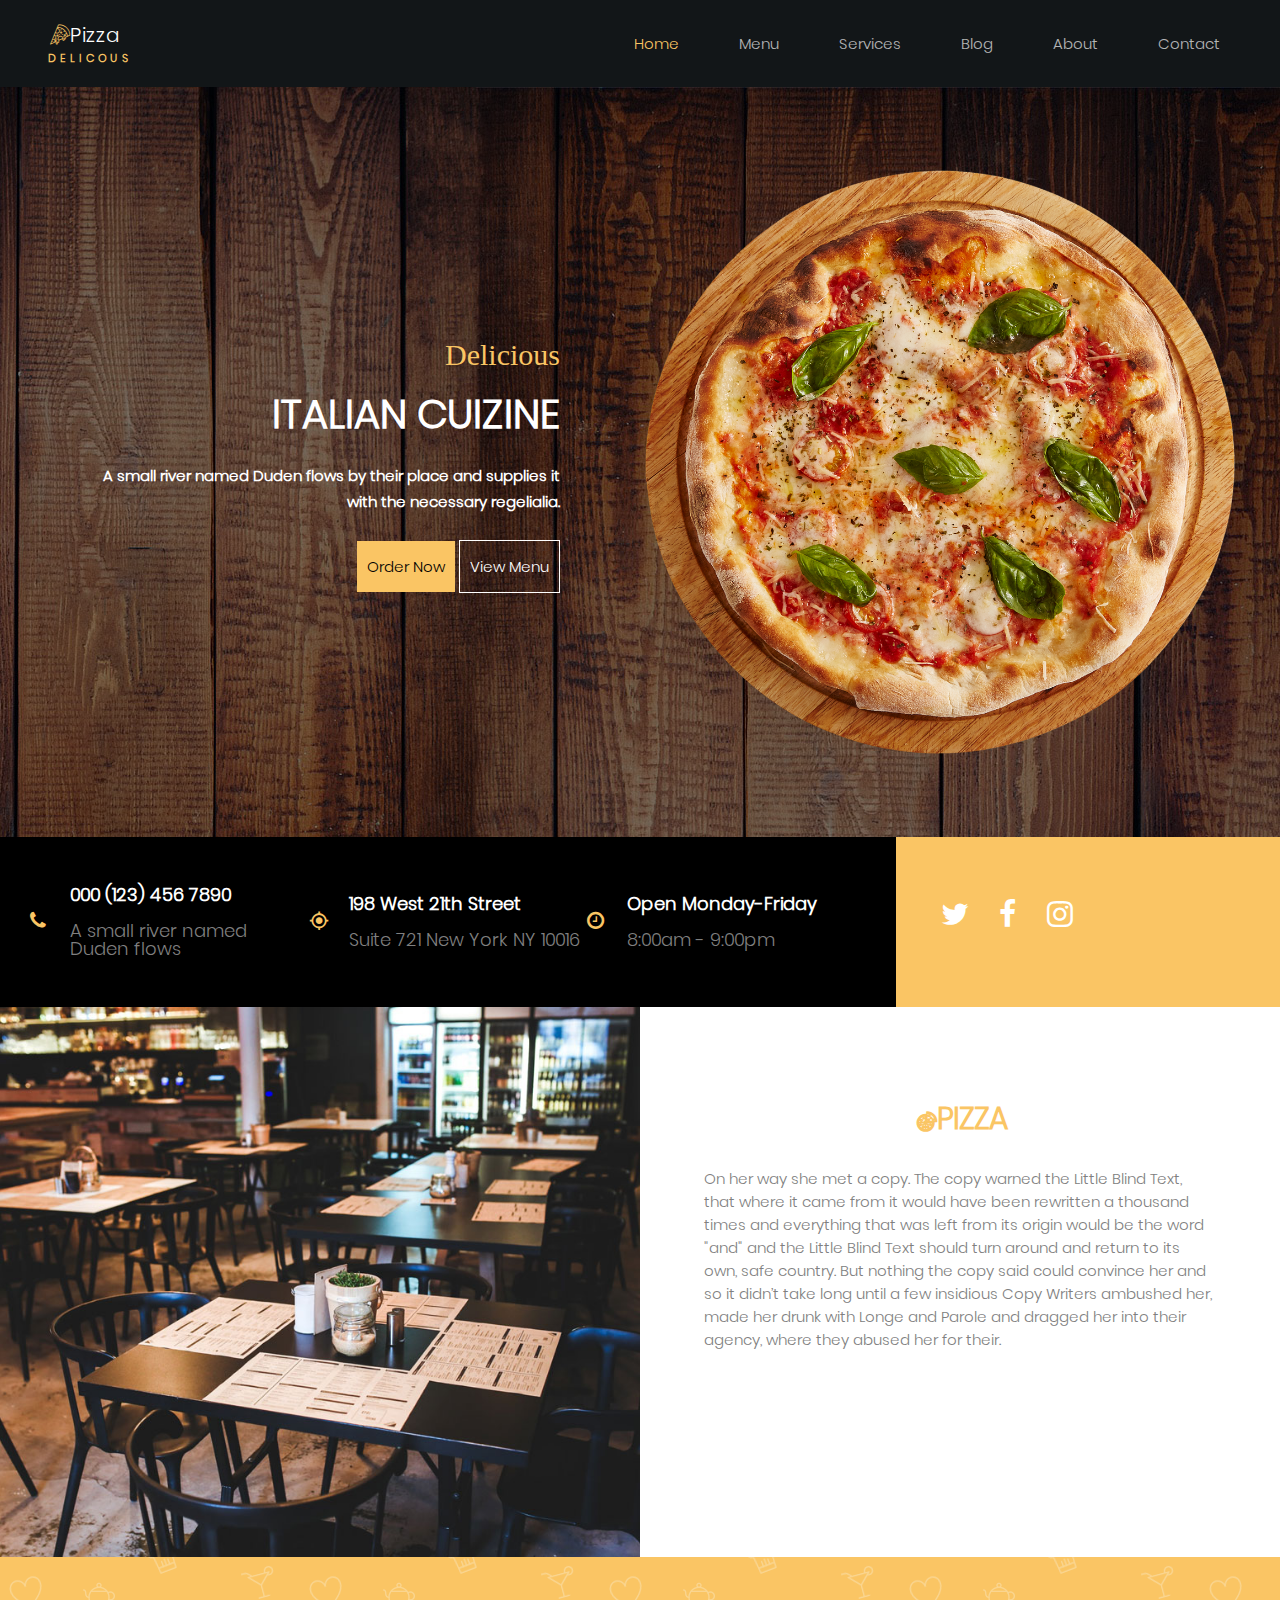
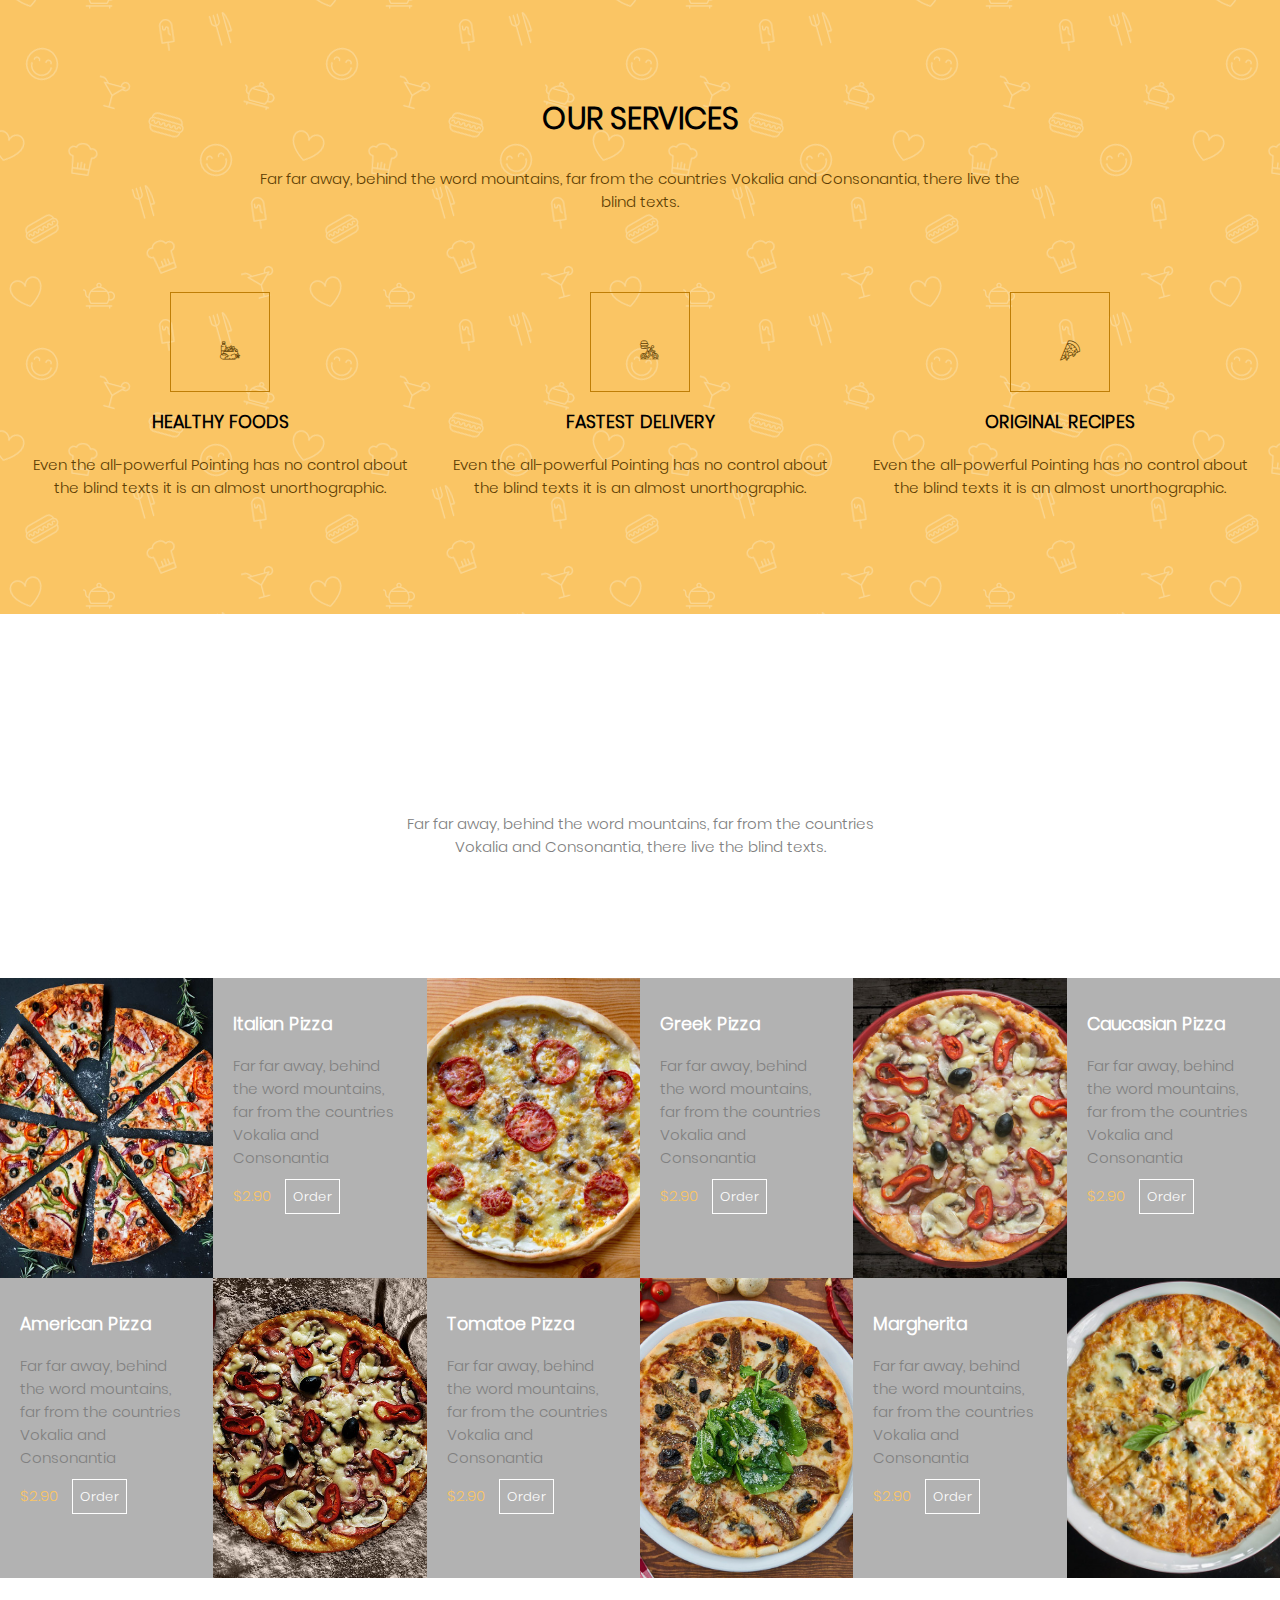
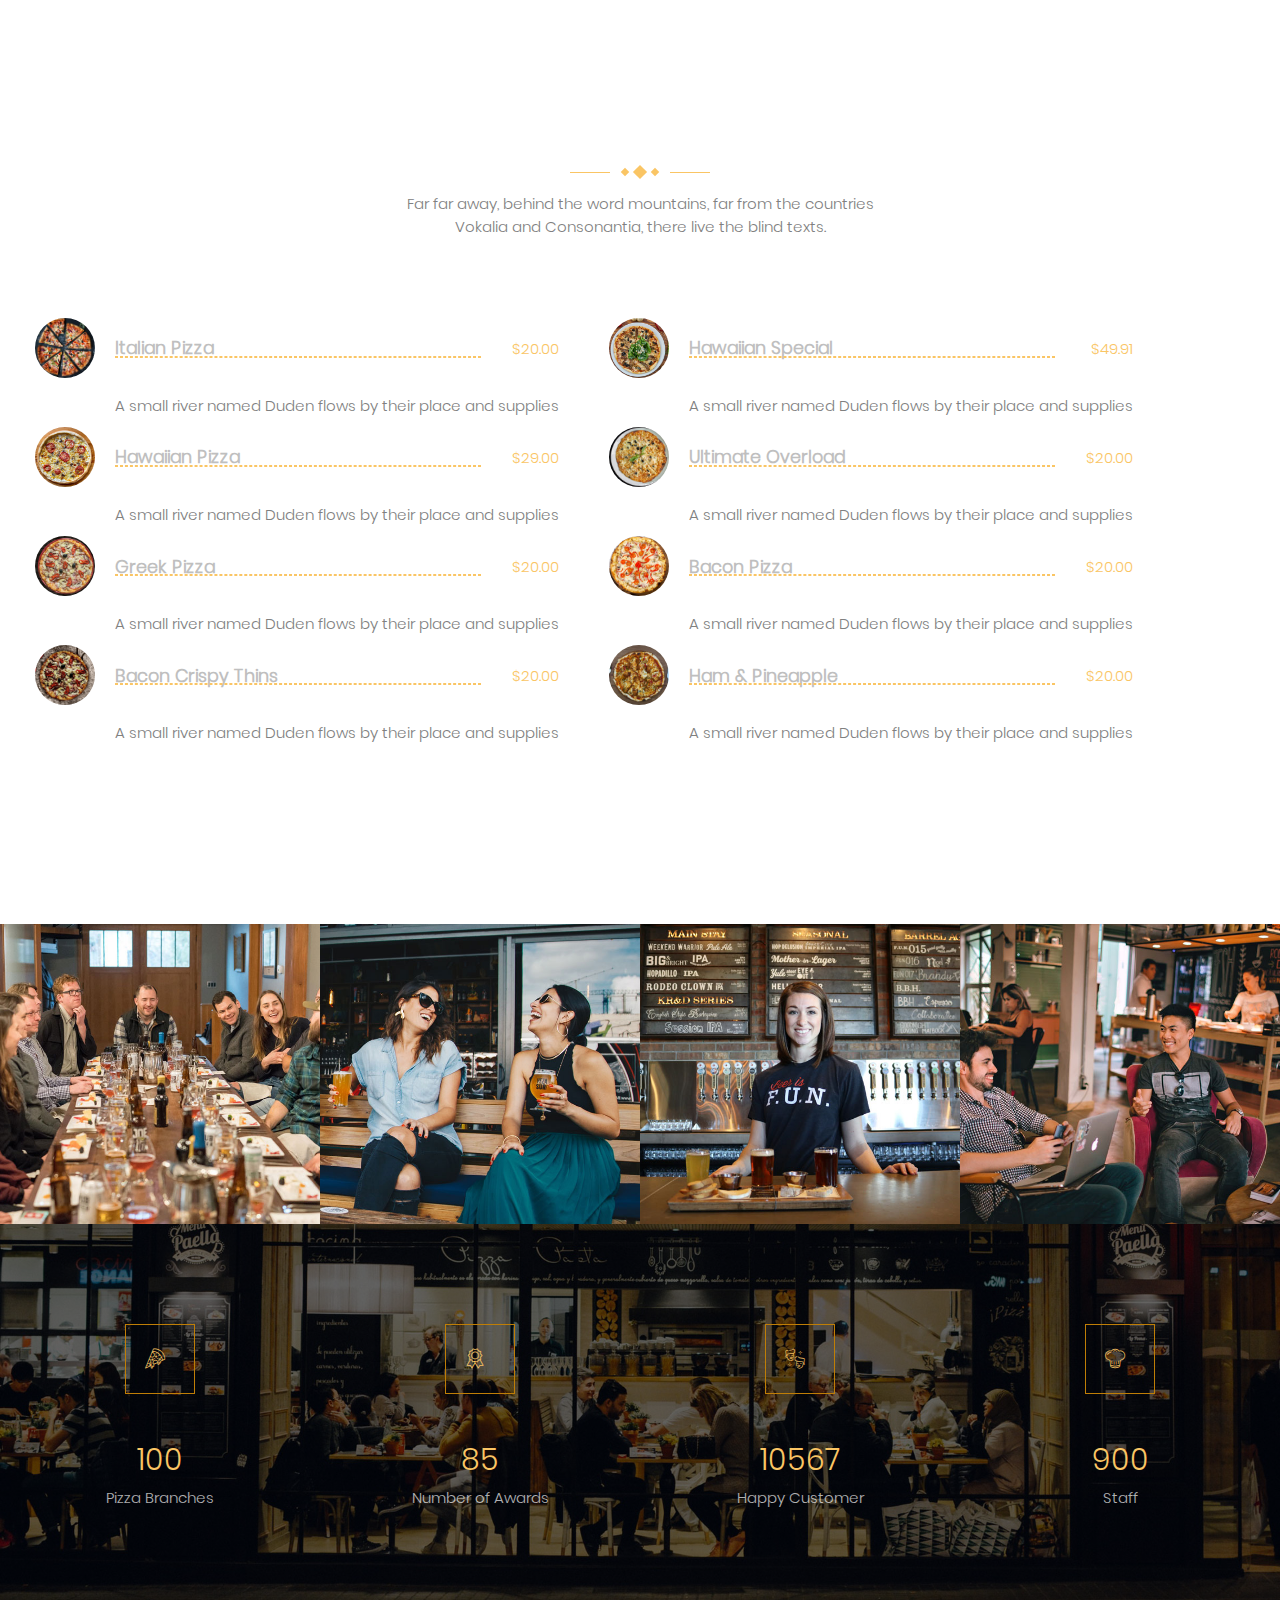
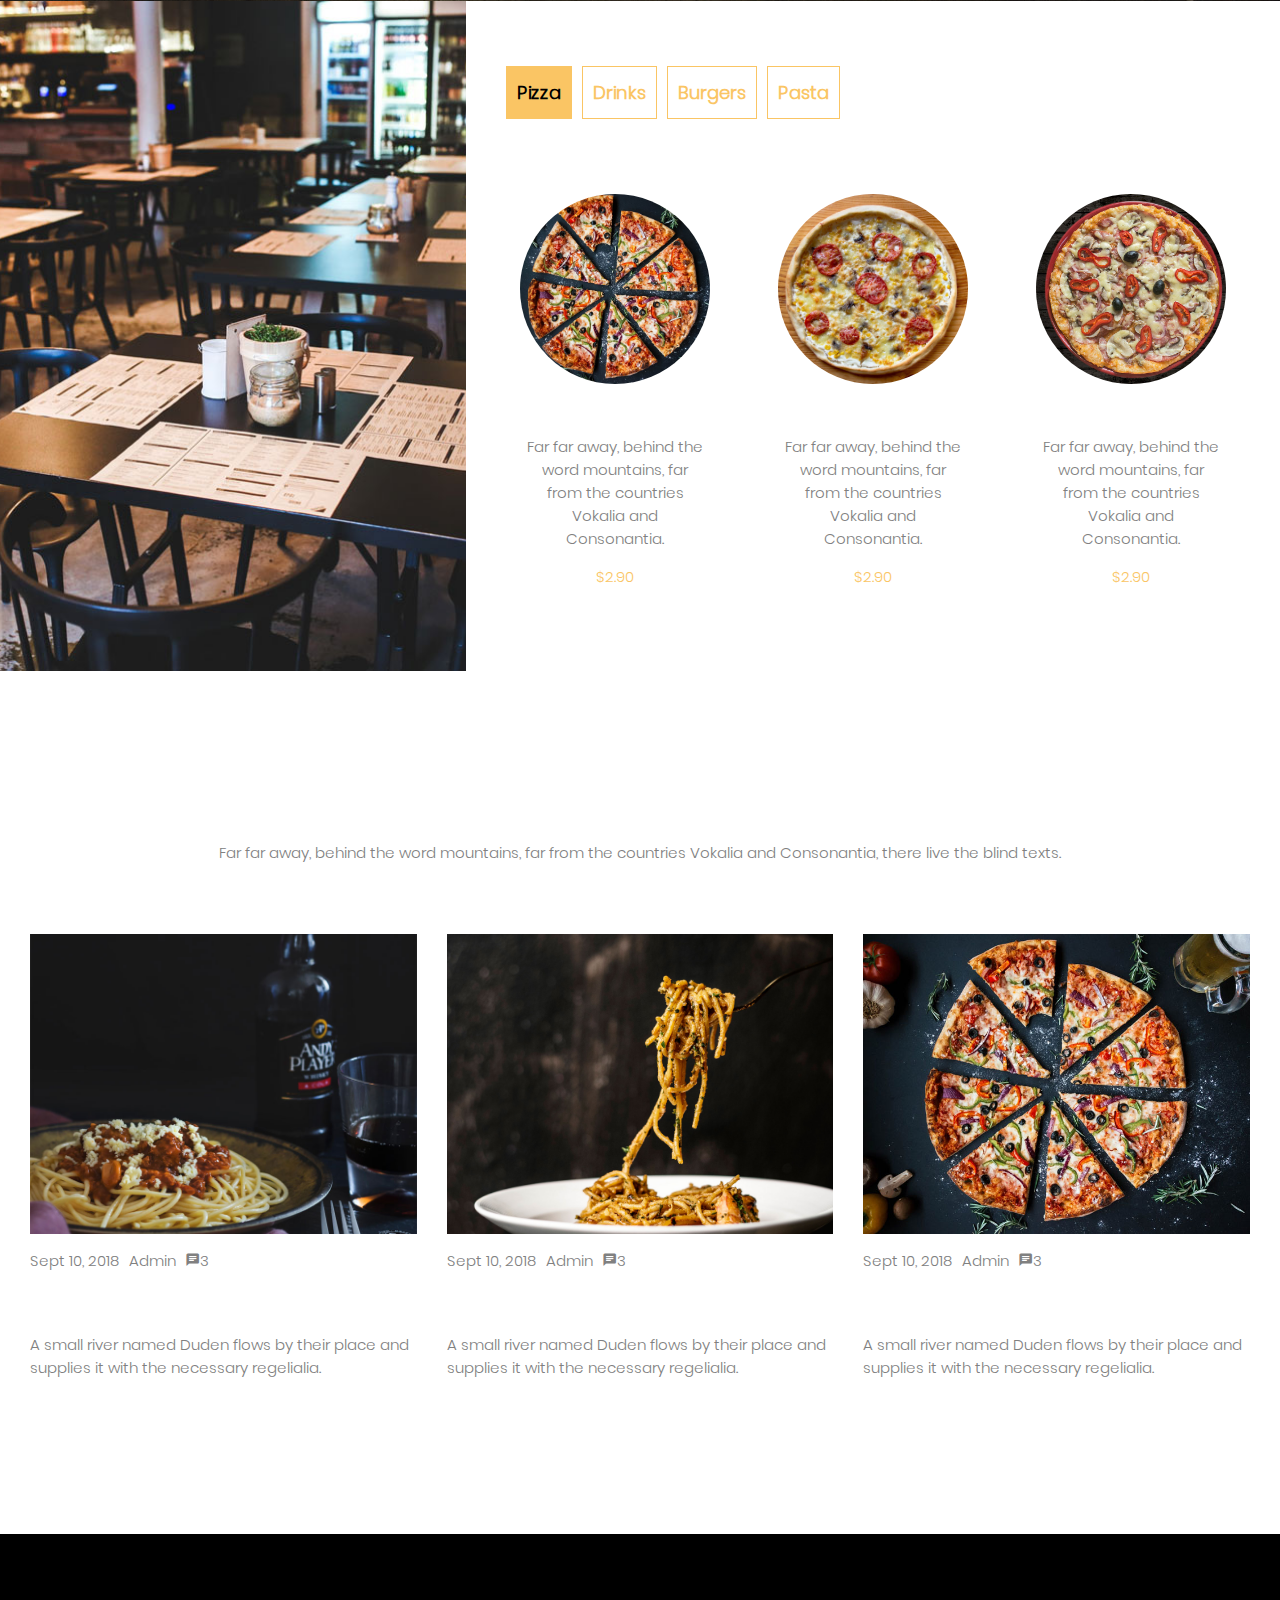
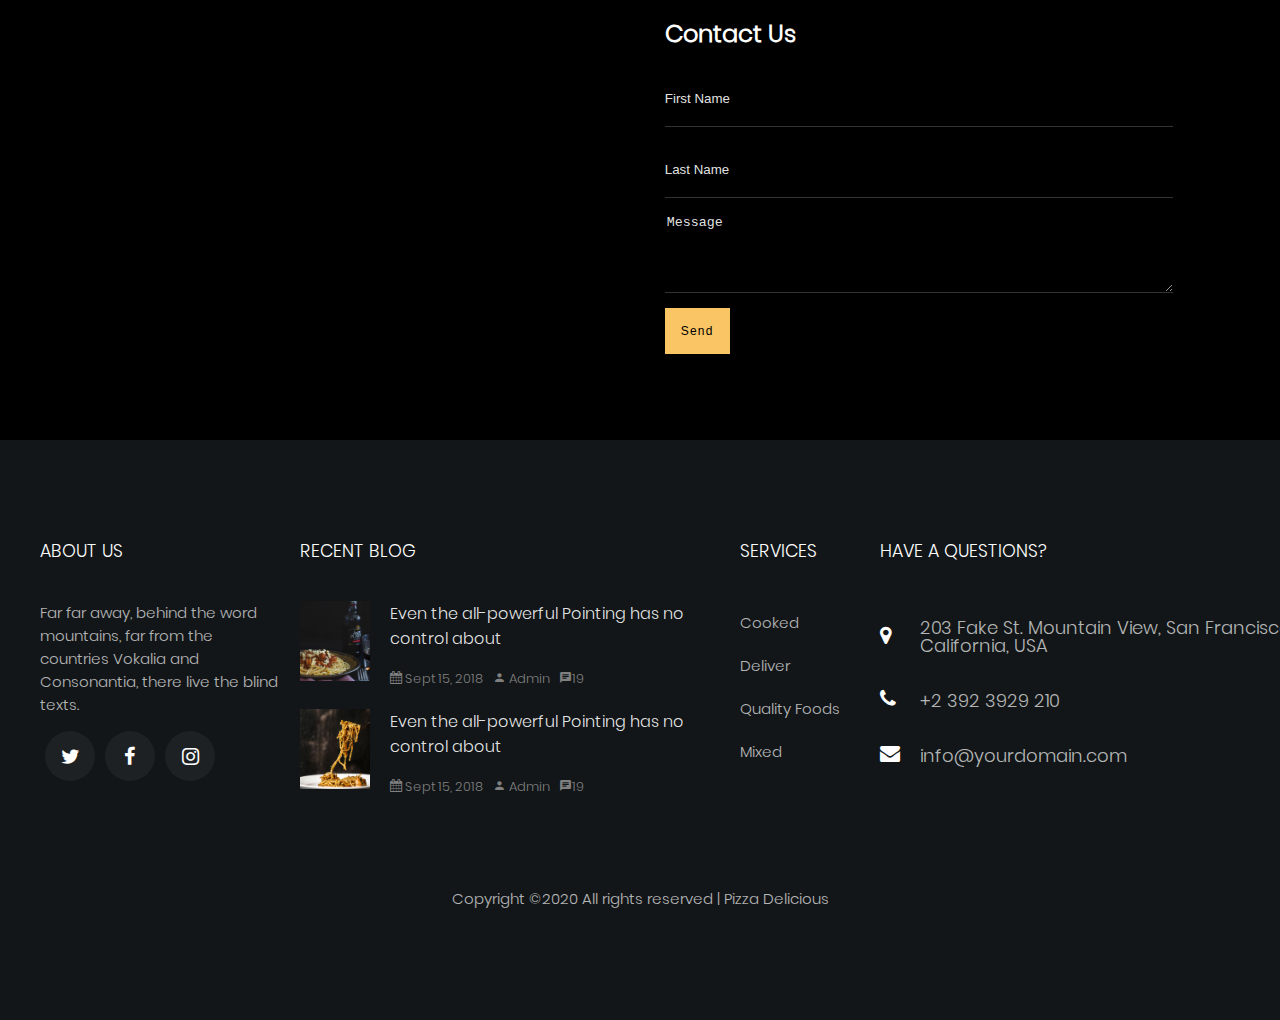
<file: index.html>
<!DOCTYPE html>
<html lang="en">
  <head>
    <meta charset="UTF-8" />
    <meta name="viewport" content="width=device-width, initial-scale=1.0" />
    <title>Pizza Delicous | Welcome</title>
    <link rel="stylesheet" href="fonts/flaticon/font/flaticon.css" />
    <link rel="stylesheet" href="fonts/icomoon/style.css" />
    <link rel="stylesheet" href="css/style.css" />
  </head>

  <body>
    <!-- Navigation -->
    <nav class="navigation">
      <div class="nav-bar">
        <div class="nav-container">
          <a href="index.html" class="nav-logo">
            <span class="flaticon-pizza-1"></span>Pizza
            <br />
            <small>Delicous</small>
          </a>
          <button class="menu-btn-nav" onclick="openNav()">
            <span class="icon-bars"></span>Menu
          </button>
          <div class="nav-link" id="nav">
            <ul>
              <li>
                <a href="index.html" class="current">Home</a>
              </li>
              <li>
                <a href="menu.html">Menu</a>
              </li>
              <li>
                <a href="service.html">Services</a>
              </li>
              <li>
                <a href="blog.html">Blog</a>
              </li>
              <li>
                <a href="about.html">About</a>
              </li>
              <li>
                <a href="contact.html">Contact</a>
              </li>
            </ul>
          </div>
        </div>
      </div>
    </nav>
    <!-- Navigation end -->

    <!-- Welcome -->
    <section class="welcome">
      <div class="welcome-slider">
        <div class="welcome-slider-container">
          <div class="row slider">
            <div class="welcome-grid">
              <div class="slide-content">
                <span class="subheading">Delicious</span>
                <h1 class="welcome-title">Italian cuizine</h1>
                <p>
                  A small river named Duden flows by their place and supplies it
                  with the necessary regelialia.
                </p>
                <p class="btn-container">
                  <a href="#" class="btn">Order Now</a>
                  <a href="#" class="btn">View Menu</a>
                </p>
              </div>
              <div class="slide">
                <img src="images/bg_1.png" alt="" />
              </div>
            </div>
          </div>
          <div class="row slider">
            <div class="welcome-grid">
              <div class="slide-content flex-right">
                <span class="subheading">Crunchy</span>
                <h1 class="welcome-title">Italian pizza</h1>
                <p>
                  A small river named Duden flows by their place and supplies it
                  with the necessary regelialia.
                </p>
                <p class="btn-container">
                  <a href="#" class="btn">Order Now</a>
                  <a href="#" class="btn">View Menu</a>
                </p>
              </div>
              <div class="slide flex-left">
                <img src="images/bg_2.png" alt="" />
              </div>
            </div>
          </div>
          <div
            class="row slider welcome-center"
            style="background-image: url('images/bg_3.jpg');"
          >
            <div class="welcome-content">
              <span class="subheading">Welcome</span>
              <h1 class="welcome-title">We cooked your desired pizza recipe</h1>
              <p>
                A small river named Duden flows by their place and supplies it
                with the necessary regelialia.
              </p>
              <p class="btn-container">
                <a href="#" class="btn">Order Now</a>
                <a href="#" class="btn">View Menu</a>
              </p>
            </div>
          </div>
        </div>
      </div>
    </section>
    <!-- Welcome end -->

    <!-- Information -->
    <section class="information">
      <div class="info-container">
        <div class="info-content">
          <div class="info-detail">
            <p class="icon">
              <span class="icon-phone"></span>
            </p>
            <div class="text-info">
              <h3>000 (123) 456 7890</h3>
              <p>A small river named Duden flows</p>
            </div>
          </div>
          <div class="info-detail">
            <p class="icon">
              <span class="icon-my_location"></span>
            </p>
            <div class="text-info">
              <h3>198 West 21th Street</h3>
              <p>Suite 721 New York NY 10016</p>
            </div>
          </div>
          <div class="info-detail">
            <p class="icon">
              <span class="icon-clock-o"></span>
            </p>
            <div class="text-info">
              <h3>Open Monday-Friday</h3>
              <p>8:00am - 9:00pm</p>
            </div>
          </div>
        </div>
        <div class="info-social">
          <ul>
            <li>
              <a href="#">
                <span class="icon-twitter"></span>
              </a>
            </li>
            <li>
              <a href="#">
                <span class="icon-facebook"></span>
              </a>
            </li>
            <li>
              <a href="#">
                <span class="icon-instagram"></span>
              </a>
            </li>
          </ul>
        </div>
      </div>
    </section>
    <!-- Information end -->

    <!--About -->
    <section class="about">
      <div
        class="about-image about-flex"
        style="background-image: url('images/about.jpg');"
      ></div>
      <div class="about-info">
        <div class="about-header">
          <h2>
            Welcome to<span class="flaticon-pizza">Pizza</span> a restaurant
          </h2>
        </div>
        <div class="about-text">
          <p>
            On her way she met a copy. The copy warned the Little Blind Text,
            that where it came from it would have been rewritten a thousand
            times and everything that was left from its origin would be the word
            "and" and the Little Blind Text should turn around and return to its
            own, safe country. But nothing the copy said could convince her and
            so it didn’t take long until a few insidious Copy Writers ambushed
            her, made her drunk with Longe and Parole and dragged her into their
            agency, where they abused her for their.
          </p>
        </div>
      </div>
    </section>
    <!-- About end -->

    <!-- Service -->
    <section class="service">
      <div class="service-header">
        <h2>Our services</h2>
        <p>
          Far far away, behind the word mountains, far from the countries
          Vokalia and Consonantia, there live the blind texts.
        </p>
      </div>
      <div class="service-container">
        <div class="service-items">
          <div class="service-icon">
            <span class="flaticon-diet"></span>
          </div>
          <div class="service-info">
            <h3>Healthy foods</h3>
            <p>
              Even the all-powerful Pointing has no control about the blind
              texts it is an almost unorthographic.
            </p>
          </div>
        </div>
        <div class="service-items">
          <div class="service-icon">
            <span class="flaticon-bicycle"></span>
          </div>
          <div class="service-info">
            <h3>Fastest delivery</h3>
            <p>
              Even the all-powerful Pointing has no control about the blind
              texts it is an almost unorthographic.
            </p>
          </div>
        </div>
        <div class="service-items">
          <div class="service-icon">
            <span class="flaticon-pizza-1"></span>
          </div>
          <div class="service-info">
            <h3>Original recipes</h3>
            <p>
              Even the all-powerful Pointing has no control about the blind
              texts it is an almost unorthographic.
            </p>
          </div>
        </div>
      </div>
    </section>
    <!-- Service end -->

    <!-- Order -->
    <section class="order">
      <div class="order-menu">
        <div class="order-row order-text-center">
          <h2>Hot pizza meals</h2>
          <p>
            Far far away, behind the word mountains, far from the countries
            Vokalia and Consonantia, there live the blind texts.
          </p>
        </div>
        <div class="order-row order-flex">
          <div class="order-row-container order-flex-container">
            <a
              href="#"
              class="about-image img"
              style="background-image: url('images/pizza-1.jpg');"
            ></a>
            <div class="order-info">
              <h3>Italian Pizza</h3>
              <p>
                Far far away, behind the word mountains, far from the countries
                Vokalia and Consonantia
              </p>
              <p>
                <span>$2.90</span>
                <a href="#">Order</a>
              </p>
            </div>
          </div>
          <div class="order-row-container order-flex-container">
            <a
              href="#"
              class="about-image img"
              style="background-image: url('images/pizza-2.jpg');"
            ></a>
            <div class="order-info">
              <h3>Greek Pizza</h3>
              <p>
                Far far away, behind the word mountains, far from the countries
                Vokalia and Consonantia
              </p>
              <p>
                <span>$2.90</span>
                <a href="#">Order</a>
              </p>
            </div>
          </div>
          <div class="order-row-container order-flex-container">
            <a
              href="#"
              class="about-image img"
              style="background-image: url('images/pizza-3.jpg');"
            ></a>
            <div class="order-info">
              <h3>Caucasian Pizza</h3>
              <p>
                Far far away, behind the word mountains, far from the countries
                Vokalia and Consonantia
              </p>
              <p>
                <span>$2.90</span>
                <a href="#">Order</a>
              </p>
            </div>
          </div>
          <div class="order-row-container order-flex-container">
            <a
              href="#"
              class="about-image img flex-right"
              style="background-image: url('images/pizza-4.jpg');"
            ></a>
            <div class="order-info flex-left">
              <h3>American Pizza</h3>
              <p>
                Far far away, behind the word mountains, far from the countries
                Vokalia and Consonantia
              </p>
              <p>
                <span>$2.90</span>
                <a href="#">Order</a>
              </p>
            </div>
          </div>
          <div class="order-row-container order-flex-container">
            <a
              href="#"
              class="about-image img flex-right"
              style="background-image: url('images/pizza-5.jpg');"
            ></a>
            <div class="order-info flex-left">
              <h3>Tomatoe Pizza</h3>
              <p>
                Far far away, behind the word mountains, far from the countries
                Vokalia and Consonantia
              </p>
              <p>
                <span>$2.90</span>
                <a href="#">Order</a>
              </p>
            </div>
          </div>
          <div class="order-row-container order-flex-container">
            <a
              href="#"
              class="about-image img flex-right"
              style="background-image: url('images/pizza-6.jpg');"
            ></a>
            <div class="order-info flex-left">
              <h3>Margherita</h3>
              <p>
                Far far away, behind the word mountains, far from the countries
                Vokalia and Consonantia
              </p>
              <p>
                <span>$2.90</span>
                <a href="#">Order</a>
              </p>
            </div>
          </div>
        </div>
        <div class="order-row">
          <div class="order-price-title">
            <h2>Our menu pricing</h2>
            <p class="square">
              <span class="deg-1"></span>
              <span class="deg-2"></span>
              <span class="deg-3"></span>
            </p>
            <p>
              Far far away, behind the word mountains, far from the countries
              Vokalia and Consonantia, there live the blind texts.
            </p>
          </div>
          <div class="price-grid">
            <div class="order-price-container">
              <div class="price-container">
                <div class="price-items">
                  <div
                    class="about-image"
                    style="background-image: url('images/pizza-1.jpg');"
                  ></div>
                  <div class="price-info">
                    <div class="price-info-item">
                      <h3>
                        <span>Italian Pizza</span>
                      </h3>
                      <span>$20.00</span>
                    </div>
                    <div class="price-text">
                      <p>
                        A small river named Duden flows by their place and
                        supplies
                      </p>
                    </div>
                  </div>
                </div>
                <div class="price-items">
                  <div
                    class="about-image"
                    style="background-image: url('images/pizza-2.jpg');"
                  ></div>
                  <div class="price-info">
                    <div class="price-info-item">
                      <h3>
                        <span>Hawaiian Pizza</span>
                      </h3>
                      <span>$29.00</span>
                    </div>
                    <div class="price-text">
                      <p>
                        A small river named Duden flows by their place and
                        supplies
                      </p>
                    </div>
                  </div>
                </div>
                <div class="price-items">
                  <div
                    class="about-image"
                    style="background-image: url('images/pizza-3.jpg');"
                  ></div>
                  <div class="price-info">
                    <div class="price-info-item">
                      <h3>
                        <span>Greek Pizza</span>
                      </h3>
                      <span>$20.00</span>
                    </div>
                    <div class="price-text">
                      <p>
                        A small river named Duden flows by their place and
                        supplies
                      </p>
                    </div>
                  </div>
                </div>
                <div class="price-items">
                  <div
                    class="about-image"
                    style="background-image: url('images/pizza-4.jpg');"
                  ></div>
                  <div class="price-info">
                    <div class="price-info-item">
                      <h3>
                        <span>Bacon Crispy Thins</span>
                      </h3>
                      <span>$20.00</span>
                    </div>
                    <div class="price-text">
                      <p>
                        A small river named Duden flows by their place and
                        supplies
                      </p>
                    </div>
                  </div>
                </div>
              </div>
            </div>
            <!-- Price 2 -->
            <div class="order-price-container">
              <div class="price-container">
                <div class="price-items">
                  <div
                    class="about-image"
                    style="background-image: url('images/pizza-5.jpg');"
                  ></div>
                  <div class="price-info">
                    <div class="price-info-item">
                      <h3>
                        <span>Hawaiian Special</span>
                      </h3>
                      <span>$49.91</span>
                    </div>
                    <div class="price-text">
                      <p>
                        A small river named Duden flows by their place and
                        supplies
                      </p>
                    </div>
                  </div>
                </div>
                <div class="price-items">
                  <div
                    class="about-image"
                    style="background-image: url('images/pizza-6.jpg');"
                  ></div>
                  <div class="price-info">
                    <div class="price-info-item">
                      <h3>
                        <span>Ultimate Overload</span>
                      </h3>
                      <span>$20.00</span>
                    </div>
                    <div class="price-text">
                      <p>
                        A small river named Duden flows by their place and
                        supplies
                      </p>
                    </div>
                  </div>
                </div>
                <div class="price-items">
                  <div
                    class="about-image"
                    style="background-image: url('images/pizza-7.jpg');"
                  ></div>
                  <div class="price-info">
                    <div class="price-info-item">
                      <h3>
                        <span>Bacon Pizza</span>
                      </h3>
                      <span>$20.00</span>
                    </div>
                    <div class="price-text">
                      <p>
                        A small river named Duden flows by their place and
                        supplies
                      </p>
                    </div>
                  </div>
                </div>
                <div class="price-items">
                  <div
                    class="about-image"
                    style="background-image: url('images/pizza-8.jpg');"
                  ></div>
                  <div class="price-info">
                    <div class="price-info-item">
                      <h3>
                        <span>Ham & Pineapple</span>
                      </h3>
                      <span>$20.00</span>
                    </div>
                    <div class="price-text">
                      <p>
                        A small river named Duden flows by their place and
                        supplies
                      </p>
                    </div>
                  </div>
                </div>
              </div>
            </div>
          </div>
        </div>
      </div>
    </section>
    <!-- Order end -->

    <!-- Gallery -->
    <section class="gallery">
      <div class="gallery-row">
        <div class="gallery-item">
          <a
            href="#"
            class="about-image"
            style="background-image: url('images/gallery-1.jpg');"
          >
            <div class="icon-gallery">
              <span class="icon-search"></span>
            </div>
          </a>
        </div>
        <div class="gallery-item">
          <a
            href="#"
            class="about-image"
            style="background-image: url('images/gallery-2.jpg');"
          >
            <div class="icon-gallery">
              <span class="icon-search"></span>
            </div>
          </a>
        </div>
        <div class="gallery-item">
          <a
            href="#"
            class="about-image"
            style="background-image: url('images/gallery-3.jpg');"
          >
            <div class="icon-gallery">
              <span class="icon-search"></span>
            </div>
          </a>
        </div>
        <div class="gallery-item">
          <a
            href="#"
            class="about-image"
            style="background-image: url('images/gallery-4.jpg');"
          >
            <div class="icon-gallery">
              <span class="icon-search"></span>
            </div>
          </a>
        </div>
      </div>
    </section>
    <!-- Gallery end -->

    <!-- Counter -->
    <section class="counter">
      <div class="counter-container">
        <div class="counter-item">
          <div class="icon">
            <span class="flaticon-pizza-1"></span>
          </div>
          <div class="text">
            <strong class="number">100</strong>
            <span>Pizza Branches</span>
          </div>
        </div>
        <div class="counter-item">
          <div class="icon">
            <span class="flaticon-medal"></span>
          </div>
          <div class="text">
            <strong class="number">85</strong>
            <span>Number of Awards</span>
          </div>
        </div>
        <div class="counter-item">
          <div class="icon">
            <span class="flaticon-laugh"></span>
          </div>
          <div class="text">
            <strong class="number">10567</strong>
            <span>Happy Customer</span>
          </div>
        </div>
        <div class="counter-item">
          <div class="icon">
            <span class="flaticon-chef"></span>
          </div>
          <div class="text">
            <strong class="number">900</strong>
            <span>Staff</span>
          </div>
        </div>
      </div>
    </section>
    <!-- Counter end -->

    <!-- Menu -->
    <section class="menu">
      <div
        class="about-image image-flex"
        style="background-image: url('images/about.jpg');"
      ></div>
      <div class="menu-content">
        <div class="menu-btn">
          <a href="#" class="active">Pizza</a>
          <a href="#" data-filter=".drinks">Drinks</a>
          <a href="#" data-filter=".burgers">Burgers</a>
          <a href="#" data-filter=".pasta">Pasta</a>
        </div>
        <div class="filtered-container">
          <div class="menu-price select-menu active">
            <div class="menu-item pizza">
              <a
                class="about-image"
                style="background-image: url('images/pizza-1.jpg');"
              ></a>
              <div class="menu-content">
                <a href="#" class="pizza-name">Itallian Pizza</a>
                <p>
                  Far far away, behind the word mountains, far from the
                  countries Vokalia and Consonantia.
                </p>
                <p class="pizza-price">$2.90</p>
                <p>
                  <a href="#">Add to cart</a>
                </p>
              </div>
            </div>
            <div class="menu-item pizza">
              <a
                class="about-image"
                style="background-image: url('images/pizza-2.jpg');"
              ></a>
              <div class="menu-content">
                <a href="#" class="pizza-name">Itallian Pizza</a>
                <p>
                  Far far away, behind the word mountains, far from the
                  countries Vokalia and Consonantia.
                </p>
                <p class="pizza-price">$2.90</p>
                <p>
                  <a href="#">Add to cart</a>
                </p>
              </div>
            </div>
            <div class="menu-item pizza">
              <a
                class="about-image"
                style="background-image: url('images/pizza-3.jpg');"
              ></a>
              <div class="menu-content">
                <a href="#" class="pizza-name">Itallian Pizza</a>
                <p>
                  Far far away, behind the word mountains, far from the
                  countries Vokalia and Consonantia.
                </p>
                <p class="pizza-price">$2.90</p>
                <p>
                  <a href="#">Add to cart</a>
                </p>
              </div>
            </div>
          </div>
          <div class="menu-price select-menu">
            <div class="menu-item drink">
              <a
                class="about-image"
                style="background-image: url('images/drink-1.jpg');"
              ></a>
              <div class="menu-content">
                <a href="#" class="pizza-name">Lemonade Juice</a>
                <p>
                  Far far away, behind the word mountains, far from the
                  countries Vokalia and Consonantia.
                </p>
                <p class="pizza-price">$2.90</p>
                <p>
                  <a href="#">Add to cart</a>
                </p>
              </div>
            </div>
            <div class="menu-item drink">
              <a
                class="about-image"
                style="background-image: url('images/drink-2.jpg');"
              ></a>
              <div class="menu-content">
                <a href="#" class="pizza-name">Pineapple Juice</a>
                <p>
                  Far far away, behind the word mountains, far from the
                  countries Vokalia and Consonantia.
                </p>
                <p class="pizza-price">$2.90</p>
                <p>
                  <a href="#">Add to cart</a>
                </p>
              </div>
            </div>
            <div class="menu-item drink">
              <a
                class="about-image"
                style="background-image: url('images/drink-3.jpg');"
              ></a>
              <div class="menu-content">
                <a href="#" class="pizza-name">Soda Drinks</a>
                <p>
                  Far far away, behind the word mountains, far from the
                  countries Vokalia and Consonantia.
                </p>
                <p class="pizza-price">$2.90</p>
                <p>
                  <a href="#">Add to cart</a>
                </p>
              </div>
            </div>
          </div>
          <div class="menu-price select-menu">
            <div class="menu-item burger">
              <a
                class="about-image"
                style="background-image: url('images/burger-1.jpg');"
              ></a>
              <div class="menu-content">
                <a href="#" class="pizza-name">Itallian Pizza</a>
                <p>
                  Far far away, behind the word mountains, far from the
                  countries Vokalia and Consonantia.
                </p>
                <p class="pizza-price">$2.90</p>
                <p>
                  <a href="#">Add to cart</a>
                </p>
              </div>
            </div>
            <div class="menu-item burger">
              <a
                class="about-image"
                style="background-image: url('images/burger-2.jpg');"
              ></a>
              <div class="menu-content">
                <a href="#" class="pizza-name">Itallian Pizza</a>
                <p>
                  Far far away, behind the word mountains, far from the
                  countries Vokalia and Consonantia.
                </p>
                <p class="pizza-price">$2.90</p>
                <p>
                  <a href="#">Add to cart</a>
                </p>
              </div>
            </div>
            <div class="menu-item burger">
              <a
                class="about-image"
                style="background-image: url('images/burger-3.jpg');"
              ></a>
              <div class="menu-content">
                <a href="#" class="pizza-name">Itallian Pizza</a>
                <p>
                  Far far away, behind the word mountains, far from the
                  countries Vokalia and Consonantia.
                </p>
                <p class="pizza-price">$2.90</p>
                <p>
                  <a href="#">Add to cart</a>
                </p>
              </div>
            </div>
          </div>
          <div class="menu-price select-menu">
            <div class="menu-item pasta">
              <a
                class="about-image"
                style="background-image: url('images/pasta-1.jpg');"
              ></a>
              <div class="menu-content">
                <a href="#" class="pizza-name">Itallian Pizza</a>
                <p>
                  Far far away, behind the word mountains, far from the
                  countries Vokalia and Consonantia.
                </p>
                <p class="pizza-price">$2.90</p>
                <p>
                  <a href="#">Add to cart</a>
                </p>
              </div>
            </div>
            <div class="menu-item pasta">
              <a
                class="about-image"
                style="background-image: url('images/pasta-2.jpg');"
              ></a>
              <div class="menu-content">
                <a href="#" class="pizza-name">Itallian Pizza</a>
                <p>
                  Far far away, behind the word mountains, far from the
                  countries Vokalia and Consonantia.
                </p>
                <p class="pizza-price">$2.90</p>
                <p>
                  <a href="#">Add to cart</a>
                </p>
              </div>
            </div>
            <div class="menu-item pasta">
              <a
                class="about-image"
                style="background-image: url('images/pasta-3.jpg');"
              ></a>
              <div class="menu-content">
                <a href="#" class="pizza-name">Itallian Pizza</a>
                <p>
                  Far far away, behind the word mountains, far from the
                  countries Vokalia and Consonantia.
                </p>
                <p class="pizza-price">$2.90</p>
                <p>
                  <a href="#">Add to cart</a>
                </p>
              </div>
            </div>
          </div>
        </div>
      </div>
    </section>
    <!-- Menu end -->

    <!-- Blog -->
    <section class="blog">
      <div class="blog-title">
        <h3>Recent from blog</h3>
        <p>
          Far far away, behind the word mountains, far from the countries
          Vokalia and Consonantia, there live the blind texts.
        </p>
      </div>
      <div class="blog-container">
        <div class="blog-info">
          <a
            href="#"
            class="about-image"
            style="background-image: url('images/image_1.jpg');"
          ></a>
          <div class="blog-content">
            <div class="meta">
              <div>
                <a href="#">Sept 10, 2018</a>
              </div>
              <div>
                <a href="#">Admin</a>
              </div>
              <div>
                <a href="#"> <span class="icon-chat"></span>3 </a>
              </div>
            </div>
            <h3>The Delicious Pizza</h3>
            <p>
              A small river named Duden flows by their place and supplies it
              with the necessary regelialia.
            </p>
          </div>
        </div>
        <div class="blog-info">
          <a
            href="#"
            class="about-image"
            style="background-image: url('images/image_2.jpg');"
          ></a>
          <div class="blog-content">
            <div class="meta">
              <div>
                <a href="#">Sept 10, 2018</a>
              </div>
              <div>
                <a href="#">Admin</a>
              </div>
              <div>
                <a href="#"> <span class="icon-chat"></span>3 </a>
              </div>
            </div>
            <h3>The Delicious Pizza</h3>
            <p>
              A small river named Duden flows by their place and supplies it
              with the necessary regelialia.
            </p>
          </div>
        </div>
        <div class="blog-info">
          <a
            href="#"
            class="about-image"
            style="background-image: url('images/image_3.jpg');"
          ></a>
          <div class="blog-content">
            <div class="meta">
              <div>
                <a href="#">Sept 10, 2018</a>
              </div>
              <div>
                <a href="#">Admin</a>
              </div>
              <div>
                <a href="#"> <span class="icon-chat"></span>3 </a>
              </div>
            </div>
            <h3>The Delicious Pizza</h3>
            <p>
              A small river named Duden flows by their place and supplies it
              with the necessary regelialia.
            </p>
          </div>
        </div>
      </div>
    </section>
    <!-- Blog end -->

    <!-- Contact -->
    <section class="contact">
      <div class="contact-container">
        <div class="contact-image"></div>
        <div class="contact-field">
          <h2>Contact us</h2>
          <form>
            <input
              type="text"
              name="firstName"
              placeholder="First Name"
              id=""
            />
            <input type="text" name="lastName" placeholder="Last Name" id="" />
            <textarea
              name="message"
              placeholder="Message"
              id=""
              cols="10"
              rows="10"
            ></textarea>
            <button class="contact-btn">Send</button>
          </form>
        </div>
      </div>
    </section>
    <!-- contact end -->

    <!-- footer -->
    <footer>
      <div class="footer-container">
        <div class="footer-item">
          <h3>About us</h3>
          <p>
            Far far away, behind the word mountains, far from the countries
            Vokalia and Consonantia, there live the blind texts.
          </p>
          <div class="footer-social">
            <ul>
              <li>
                <a href="#">
                  <span class="icon-twitter"></span>
                </a>
              </li>
              <li>
                <a href="#">
                  <span class="icon-facebook"></span>
                </a>
              </li>
              <li>
                <a href="#">
                  <span class="icon-instagram"></span>
                </a>
              </li>
            </ul>
          </div>
        </div>
        <div class="footer-item">
          <h3>Recent blog</h3>
          <div class="footer-flex">
            <a
              href="#"
              class="about-image"
              style="background-image: url('images/image_1.jpg');"
            ></a>
            <div class="footer-info">
              <a href="#" class="footer-text"
                >Even the all-powerful Pointing has no control about</a
              >
              <div class="meta">
                <div>
                  <a href="#"
                    ><span class="icon-calendar"></span> Sept 15, 2018</a
                  >
                </div>
                <div>
                  <a href="#"><span class="icon-person"></span> Admin</a>
                </div>
                <div>
                  <a href="#"> <span class="icon-chat"></span>19 </a>
                </div>
              </div>
            </div>
          </div>
          <div class="footer-flex">
            <a
              href="#"
              class="about-image"
              style="background-image: url('images/image_2.jpg');"
            ></a>
            <div class="footer-info">
              <a href="#" class="footer-text"
                >Even the all-powerful Pointing has no control about</a
              >
              <div class="meta">
                <div>
                  <a href="#"
                    ><span class="icon-calendar"></span> Sept 15, 2018</a
                  >
                </div>
                <div>
                  <a href="#"><span class="icon-person"></span> Admin</a>
                </div>
                <div>
                  <a href="#"> <span class="icon-chat"></span>19 </a>
                </div>
              </div>
            </div>
          </div>
        </div>
        <div class="footer-item">
          <h3>Services</h3>
          <ul>
            <li>
              <a href="#">Cooked</a>
            </li>
            <li>
              <a href="#">Deliver</a>
            </li>
            <li>
              <a href="#">Quality Foods</a>
            </li>
            <li>
              <a href="#">Mixed</a>
            </li>
          </ul>
        </div>
        <div class="footer-item">
          <h3>Have a questions?</h3>
          <div class="footer-detail">
            <p class="icon">
              <span class="icon-map-marker"></span>
            </p>
            <div class="text-info">
              <p>203 Fake St. Mountain View, San Francisco, California, USA</p>
            </div>
          </div>
          <div class="footer-detail">
            <p class="icon">
              <span class="icon-phone"></span>
            </p>
            <div class="text-info">
              <p>+2 392 3929 210</p>
            </div>
          </div>
          <div class="footer-detail">
            <p class="icon">
              <span class="icon-envelope"></span>
            </p>
            <div class="text-info">
              <p>info@yourdomain.com</p>
            </div>
          </div>
        </div>
      </div>
      <p class="footer-text-end">
        Copyright &copy;2020 All rights reserved | Pizza Delicious
      </p>
    </footer>

    <!-- Footer end -->

    <script src="js/jquery.3.4.1.js"></script>
    <script src="vendor/isotope/isotope.min.js"></script>
    <script src="js/main.js"></script>
  </body>
</html>
</file>
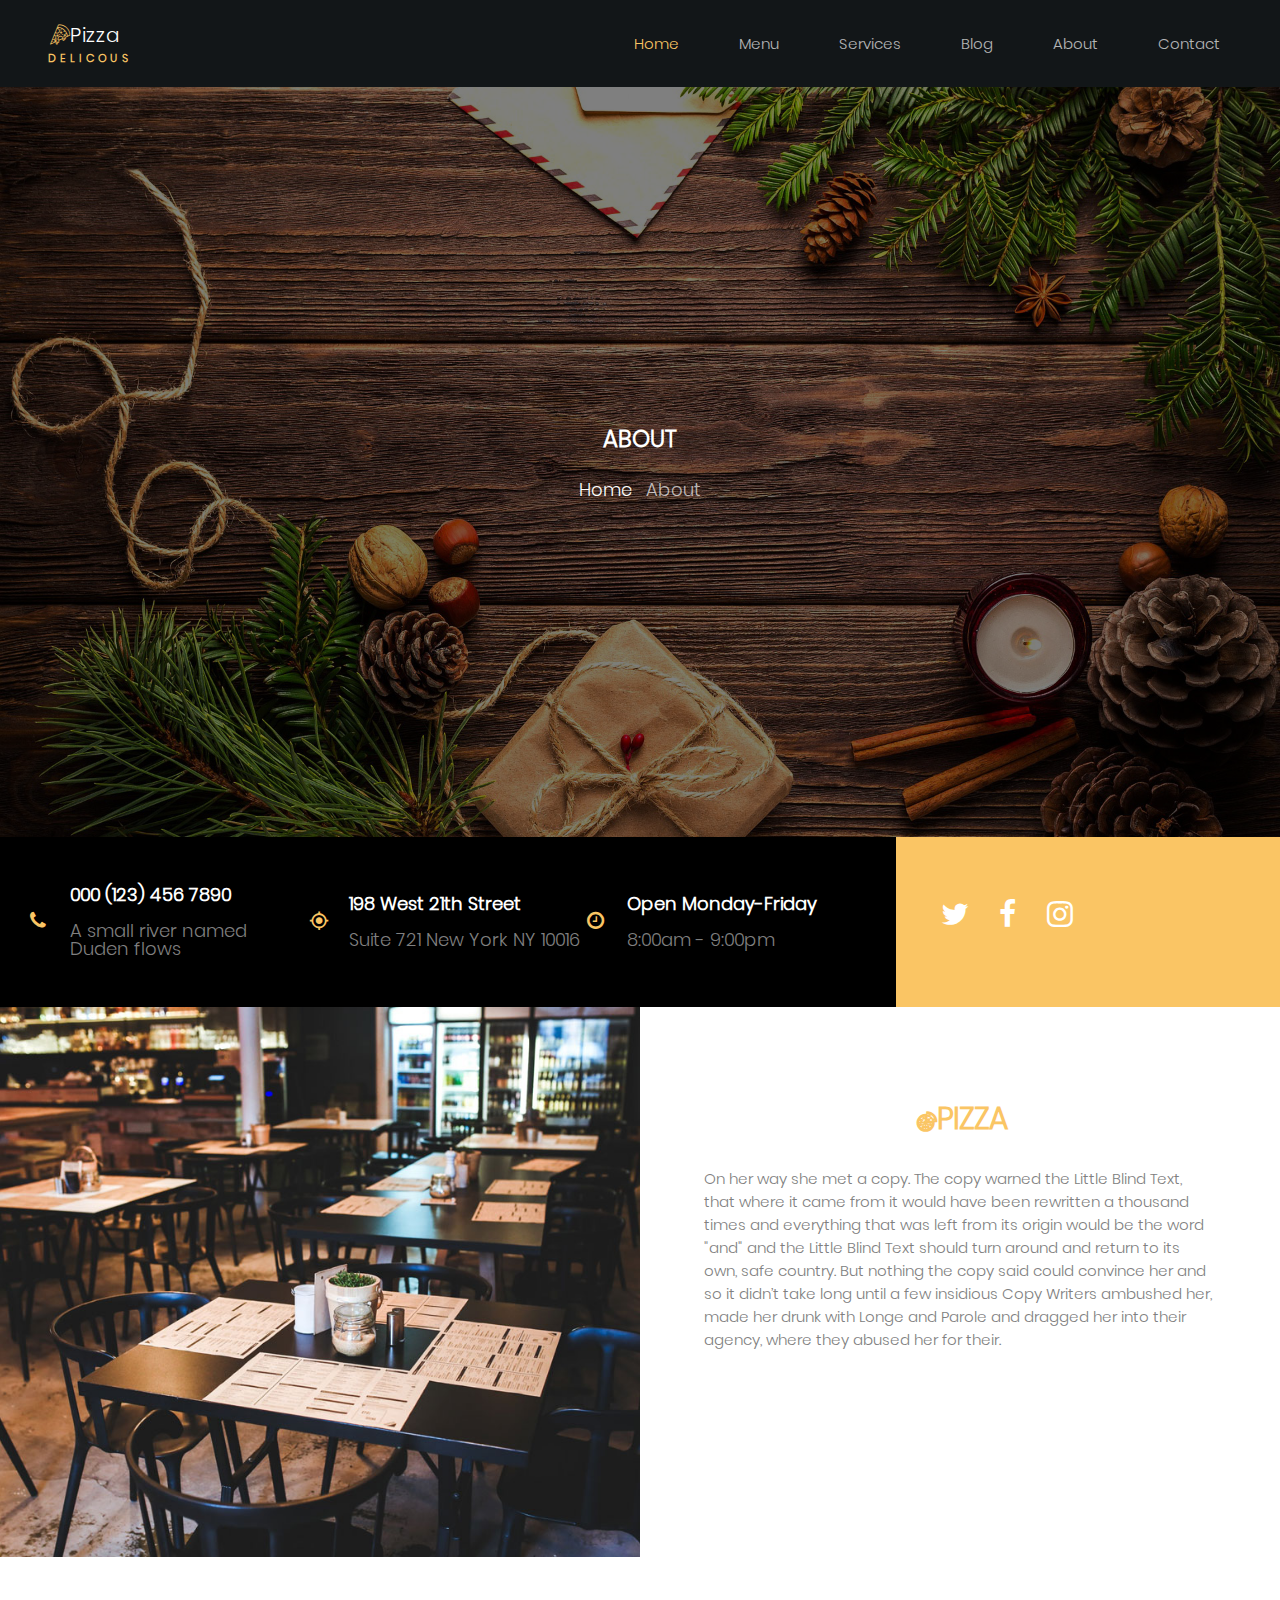
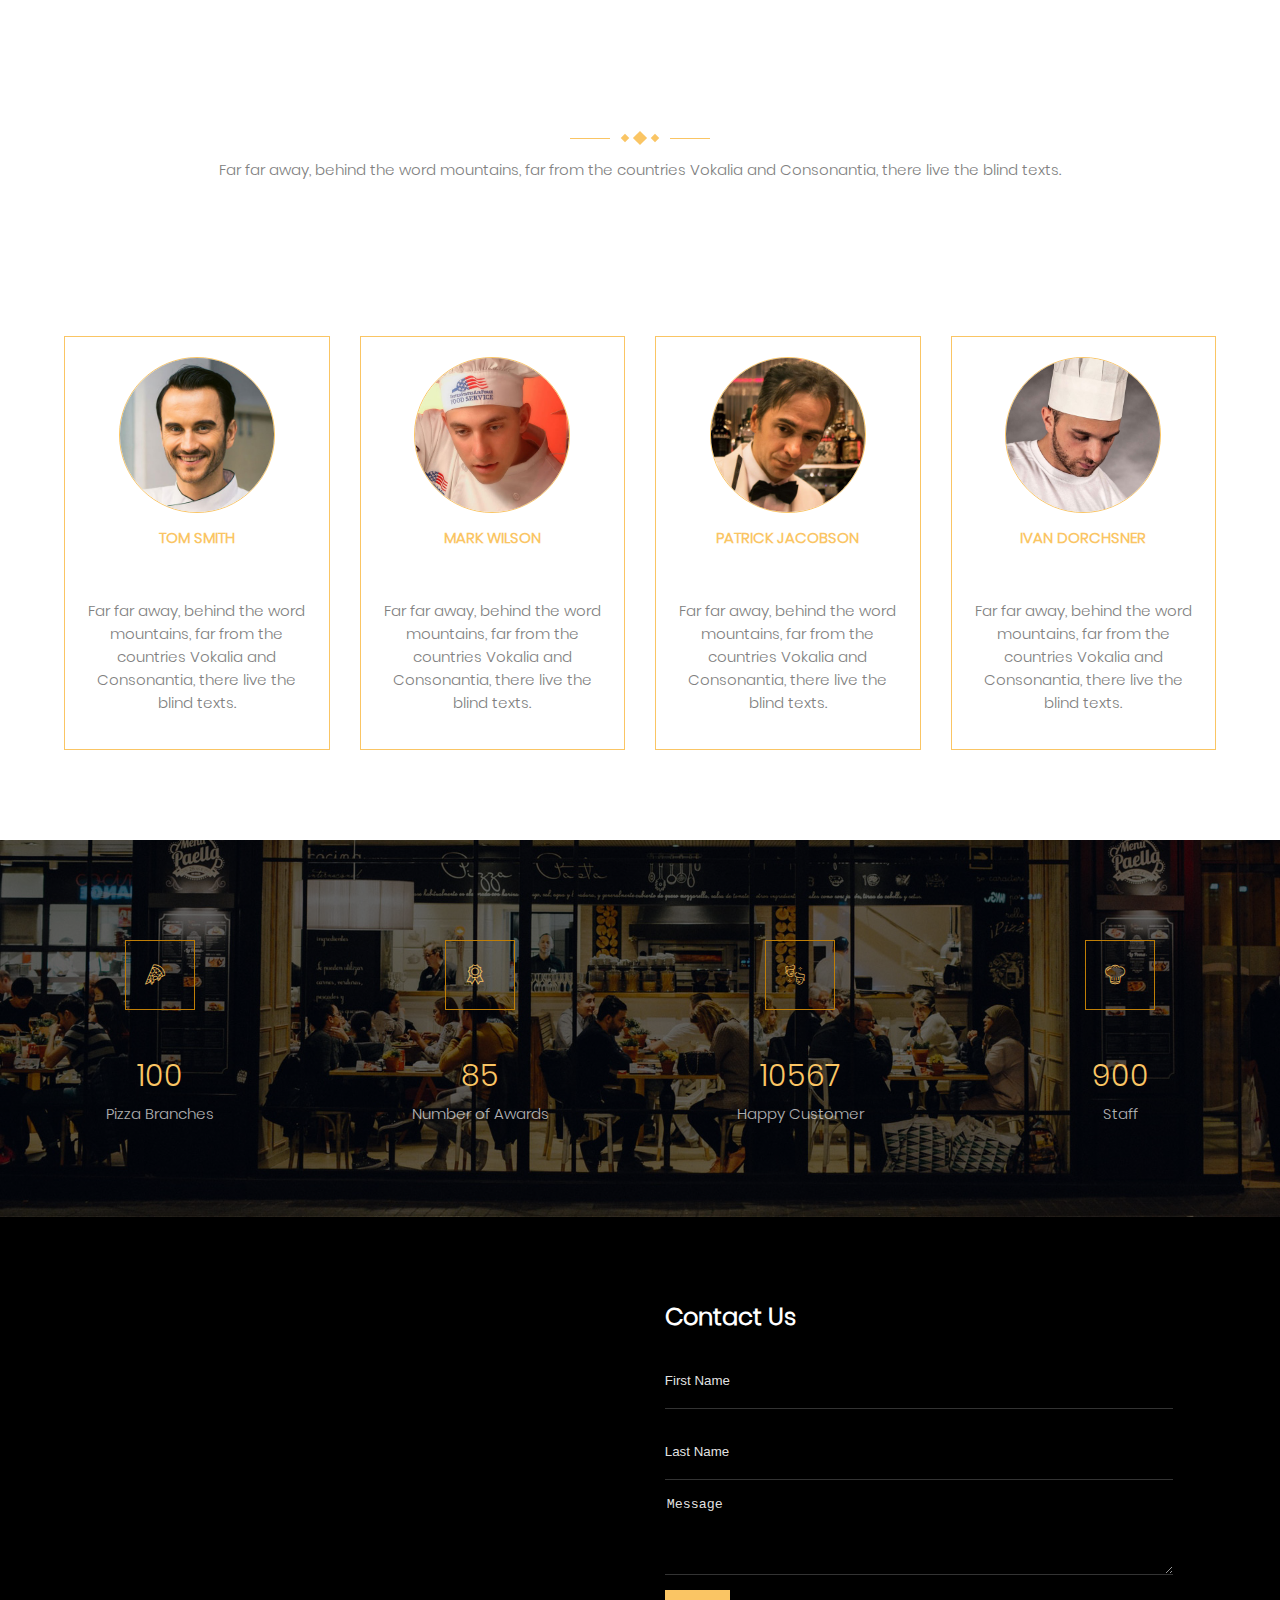
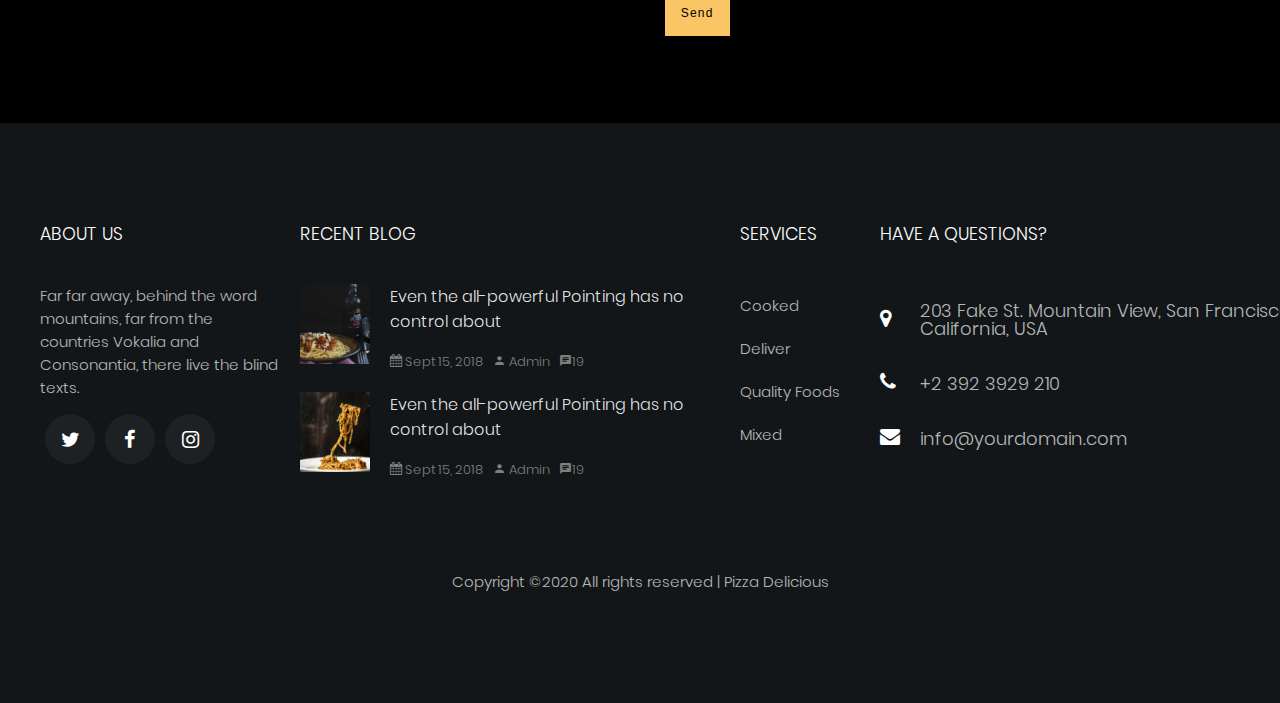
<file: about.html>
<!DOCTYPE html>
<html lang="en">

<head>
  <meta charset="UTF-8" />
  <meta name="viewport" content="width=device-width, initial-scale=1.0" />
  <title>Pizza Delicous | Welcome</title>
  <link rel="stylesheet" href="fonts/flaticon/font/flaticon.css" />
  <link rel="stylesheet" href="fonts/icomoon/style.css" />
  <link rel="stylesheet" href="css/style.css" />
</head>

<body>
  <!-- Navigation -->
  <nav class="navigation">
    <div class="nav-bar">
      <div class="nav-container">
        <a href="index.html" class="nav-logo">
          <span class="flaticon-pizza-1"></span>Pizza
          <br />
          <small>Delicous</small>
        </a>
        <button class="menu-btn-nav" onclick="openNav()">
          <span class="icon-bars"></span>Menu
        </button>
        <div class="nav-link" id="nav">
          <ul>
            <li>
              <a href="index.html" class="current">Home</a>
            </li>
            <li>
              <a href="menu.html">Menu</a>
            </li>
            <li>
              <a href="service.html">Services</a>
            </li>
            <li>
              <a href="blog.html">Blog</a>
            </li>
            <li>
              <a href="about.html">About</a>
            </li>
            <li>
              <a href="contact.html">Contact</a>
            </li>
          </ul>
        </div>
      </div>
    </div>
  </nav>
  <!-- Navigation end -->

  <!-- Welcome -->
  <section class="welcome-menu" style="background-image: url('images/bg_3.jpg');">
    <div class="overlay"></div>
    <div class="welcome-heading">
      <h2>About</h2>
      <p class="link">
        <a href="index.html">Home</a>
        <span>About</span>
      </p>
    </div>
  </section>
  <!-- Welcome end -->

  <!-- Information -->
  <section class="information">
    <div class="info-container">
      <div class="info-content">
        <div class="info-detail">
          <p class="icon">
            <span class="icon-phone"></span>
          </p>
          <div class="text-info">
            <h3>000 (123) 456 7890</h3>
            <p>A small river named Duden flows</p>
          </div>
        </div>
        <div class="info-detail">
          <p class="icon">
            <span class="icon-my_location"></span>
          </p>
          <div class="text-info">
            <h3>198 West 21th Street</h3>
            <p>Suite 721 New York NY 10016</p>
          </div>
        </div>
        <div class="info-detail">
          <p class="icon">
            <span class="icon-clock-o"></span>
          </p>
          <div class="text-info">
            <h3>Open Monday-Friday</h3>
            <p>8:00am - 9:00pm</p>
          </div>
        </div>
      </div>
      <div class="info-social">
        <ul>
          <li>
            <a href="#">
              <span class="icon-twitter"></span>
            </a>
          </li>
          <li>
            <a href="#">
              <span class="icon-facebook"></span>
            </a>
          </li>
          <li>
            <a href="#">
              <span class="icon-instagram"></span>
            </a>
          </li>
        </ul>
      </div>
    </div>
  </section>
  <!-- Information end -->

  <!--About -->
  <section class="about">
    <div class="about-image about-flex" style="background-image: url('images/about.jpg');"></div>
    <div class="about-info">
      <div class="about-header">
        <h2>
          Welcome to<span class="flaticon-pizza">Pizza</span> a restaurant
        </h2>
      </div>
      <div class="about-text">
        <p>
          On her way she met a copy. The copy warned the Little Blind Text,
          that where it came from it would have been rewritten a thousand
          times and everything that was left from its origin would be the word
          "and" and the Little Blind Text should turn around and return to its
          own, safe country. But nothing the copy said could convince her and
          so it didn’t take long until a few insidious Copy Writers ambushed
          her, made her drunk with Longe and Parole and dragged her into their
          agency, where they abused her for their.
        </p>
      </div>
    </div>
  </section>
  <!-- About end -->
  <section class="chef">
    <div class="order-price-title">
      <h2>Our chef</h2>
      <p class="square">
        <span class="deg-1"></span>
        <span class="deg-2"></span>
        <span class="deg-3"></span>
      </p>
      <p>
        Far far away, behind the word mountains, far from the countries
        Vokalia and Consonantia, there live the blind texts.
      </p>
    </div>
    <div class="chef-container">
      <div class="chef-item">
        <div class="chef-image">
          <img src="images/person_1.jpg">
        </div>
        <div class="chef-detail">
          <h2>Tom Smith</h2>
          <span>Hair Specialist</span>
          <p>Far far away, behind the word mountains, far from the countries
            Vokalia and Consonantia, there live the blind texts.</p>
        </div>
      </div>
      <div class="chef-item">
        <div class="chef-image">
          <img src="images/person_2.jpg">
        </div>
        <div class="chef-detail">
          <h2>Mark wilson</h2>
          <span>Beand Specialist</span>
          <p>Far far away, behind the word mountains, far from the countries
            Vokalia and Consonantia, there live the blind texts.</p>
        </div>
      </div>
      <div class="chef-item">
        <div class="chef-image">
          <img src="images/person_3.jpg">
        </div>
        <div class="chef-detail">
          <h2>Patrick jacobson</h2>
          <span>Hair stylist</span>
          <p>Far far away, behind the word mountains, far from the countries
            Vokalia and Consonantia, there live the blind texts.</p>
        </div>
      </div>
      <div class="chef-item">
        <div class="chef-image">
          <img src="images/person_4.jpg">
        </div>
        <div class="chef-detail">
          <h2>Ivan dorchsner</h2>
          <span>Beand Specialist</span>
          <p>Far far away, behind the word mountains, far from the countries
            Vokalia and Consonantia, there live the blind texts.</p>
        </div>
      </div>
    </div>
  </section>

  <!-- Counter -->
  <section class="counter">
    <div class="counter-container">
      <div class="counter-item">
        <div class="icon">
          <span class="flaticon-pizza-1"></span>
        </div>
        <div class="text">
          <strong class="number">100</strong>
          <span>Pizza Branches</span>
        </div>
      </div>
      <div class="counter-item">
        <div class="icon">
          <span class="flaticon-medal"></span>
        </div>
        <div class="text">
          <strong class="number">85</strong>
          <span>Number of Awards</span>
        </div>
      </div>
      <div class="counter-item">
        <div class="icon">
          <span class="flaticon-laugh"></span>
        </div>
        <div class="text">
          <strong class="number">10567</strong>
          <span>Happy Customer</span>
        </div>
      </div>
      <div class="counter-item">
        <div class="icon">
          <span class="flaticon-chef"></span>
        </div>
        <div class="text">
          <strong class="number">900</strong>
          <span>Staff</span>
        </div>
      </div>
    </div>
  </section>
  <!-- Counter end -->



  <!-- Contact -->
  <section class="contact">
    <div class="contact-container">
      <div class="contact-image"></div>
      <div class="contact-field">
        <h2>Contact us</h2>
        <form>
          <input type="text" name="firstName" placeholder="First Name" id="" />
          <input type="text" name="lastName" placeholder="Last Name" id="" />
          <textarea name="message" placeholder="Message" id="" cols="10" rows="10"></textarea>
          <button class="contact-btn">Send</button>
        </form>
      </div>
    </div>
  </section>
  <!-- contact end -->

  <!-- footer -->
  <footer>
    <div class="footer-container">
      <div class="footer-item">
        <h3>About us</h3>
        <p>
          Far far away, behind the word mountains, far from the countries
          Vokalia and Consonantia, there live the blind texts.
        </p>
        <div class="footer-social">
          <ul>
            <li>
              <a href="#">
                <span class="icon-twitter"></span>
              </a>
            </li>
            <li>
              <a href="#">
                <span class="icon-facebook"></span>
              </a>
            </li>
            <li>
              <a href="#">
                <span class="icon-instagram"></span>
              </a>
            </li>
          </ul>
        </div>
      </div>
      <div class="footer-item">
        <h3>Recent blog</h3>
        <div class="footer-flex">
          <a href="#" class="about-image" style="background-image: url('images/image_1.jpg');"></a>
          <div class="footer-info">
            <a href="#" class="footer-text">Even the all-powerful Pointing has no control about</a>
            <div class="meta">
              <div>
                <a href="#"><span class="icon-calendar"></span> Sept 15, 2018</a>
              </div>
              <div>
                <a href="#"><span class="icon-person"></span> Admin</a>
              </div>
              <div>
                <a href="#"> <span class="icon-chat"></span>19 </a>
              </div>
            </div>
          </div>
        </div>
        <div class="footer-flex">
          <a href="#" class="about-image" style="background-image: url('images/image_2.jpg');"></a>
          <div class="footer-info">
            <a href="#" class="footer-text">Even the all-powerful Pointing has no control about</a>
            <div class="meta">
              <div>
                <a href="#"><span class="icon-calendar"></span> Sept 15, 2018</a>
              </div>
              <div>
                <a href="#"><span class="icon-person"></span> Admin</a>
              </div>
              <div>
                <a href="#"> <span class="icon-chat"></span>19 </a>
              </div>
            </div>
          </div>
        </div>
      </div>
      <div class="footer-item">
        <h3>Services</h3>
        <ul>
          <li>
            <a href="#">Cooked</a>
          </li>
          <li>
            <a href="#">Deliver</a>
          </li>
          <li>
            <a href="#">Quality Foods</a>
          </li>
          <li>
            <a href="#">Mixed</a>
          </li>
        </ul>
      </div>
      <div class="footer-item">
        <h3>Have a questions?</h3>
        <div class="footer-detail">
          <p class="icon">
            <span class="icon-map-marker"></span>
          </p>
          <div class="text-info">
            <p>203 Fake St. Mountain View, San Francisco, California, USA</p>
          </div>
        </div>
        <div class="footer-detail">
          <p class="icon">
            <span class="icon-phone"></span>
          </p>
          <div class="text-info">
            <p>+2 392 3929 210</p>
          </div>
        </div>
        <div class="footer-detail">
          <p class="icon">
            <span class="icon-envelope"></span>
          </p>
          <div class="text-info">
            <p>info@yourdomain.com</p>
          </div>
        </div>
      </div>
    </div>
    <p class="footer-text-end">
      Copyright &copy;2020 All rights reserved | Pizza Delicious
    </p>
  </footer>

  <!-- Footer end -->

  <script src="js/jquery.3.4.1.js"></script>
  <script src="vendor/isotope/isotope.min.js"></script>
  <script src="js/main.js"></script>
</body>

</html>
</file>
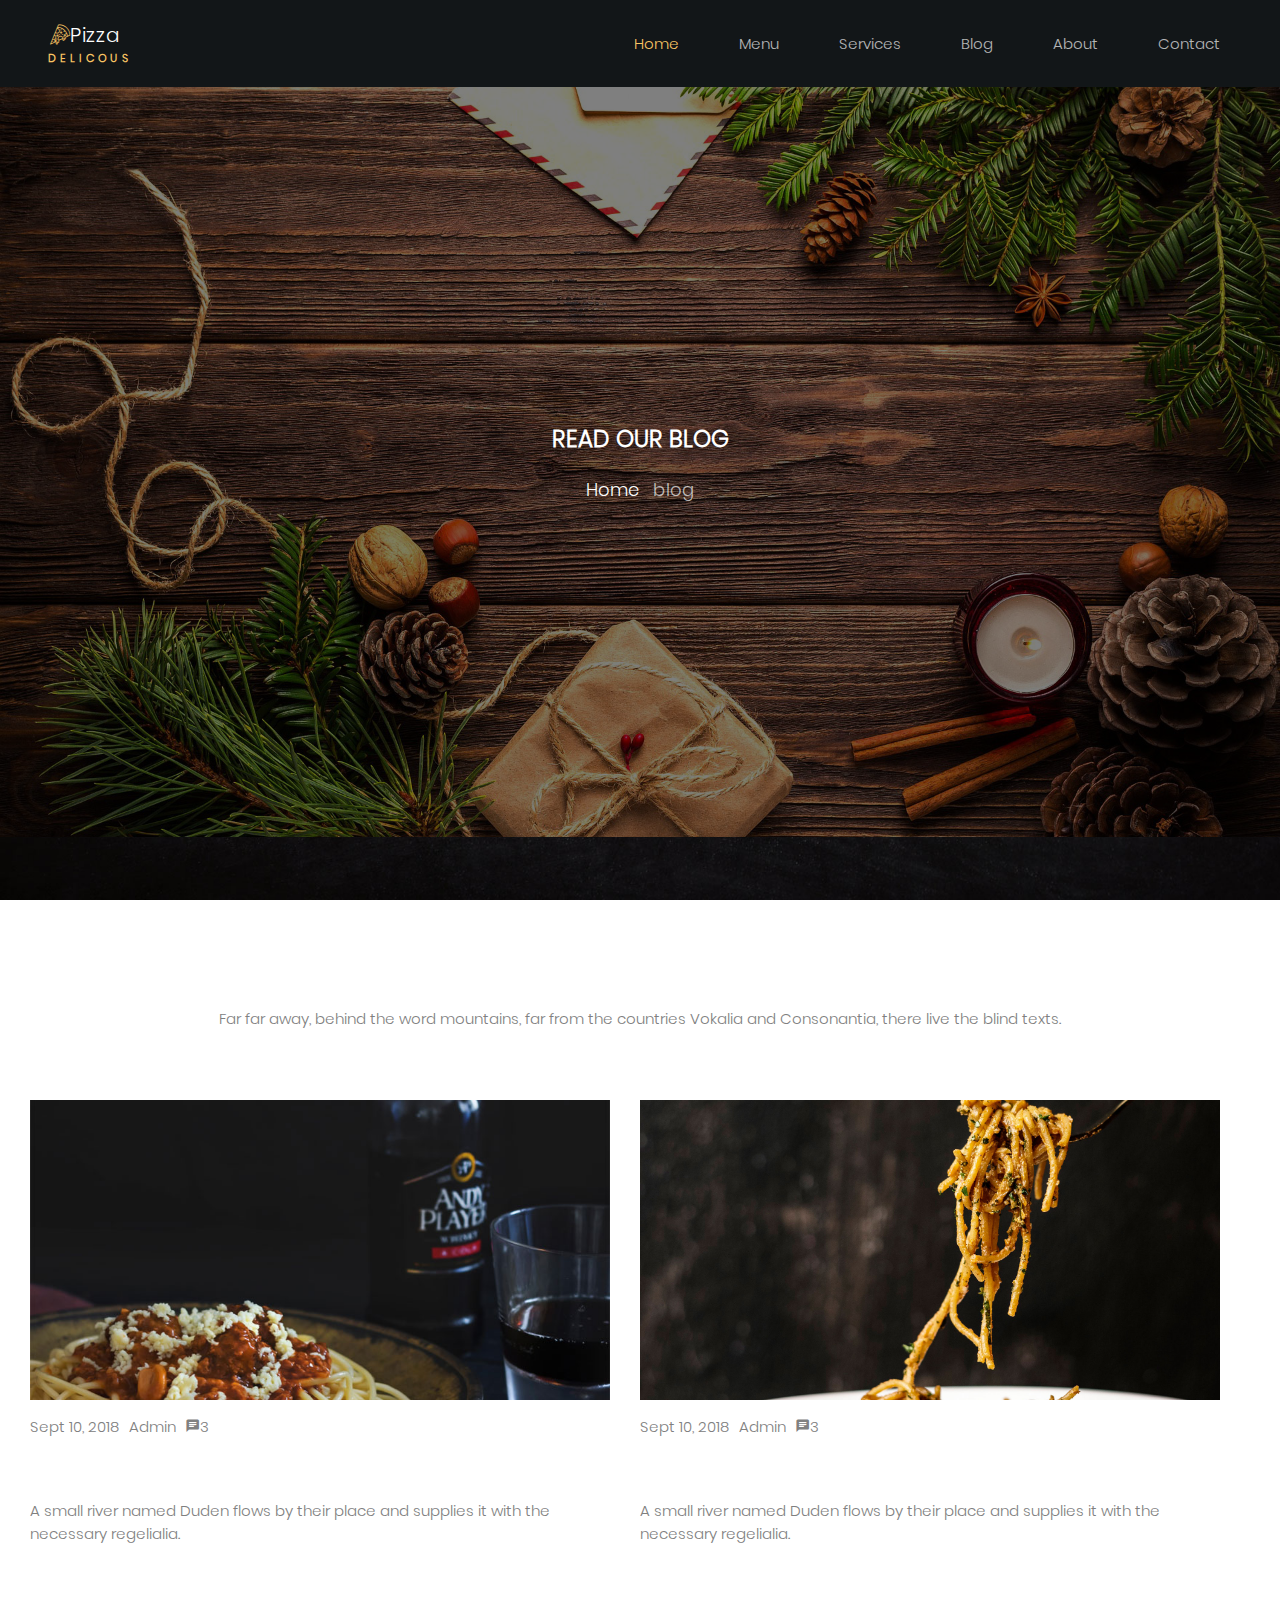
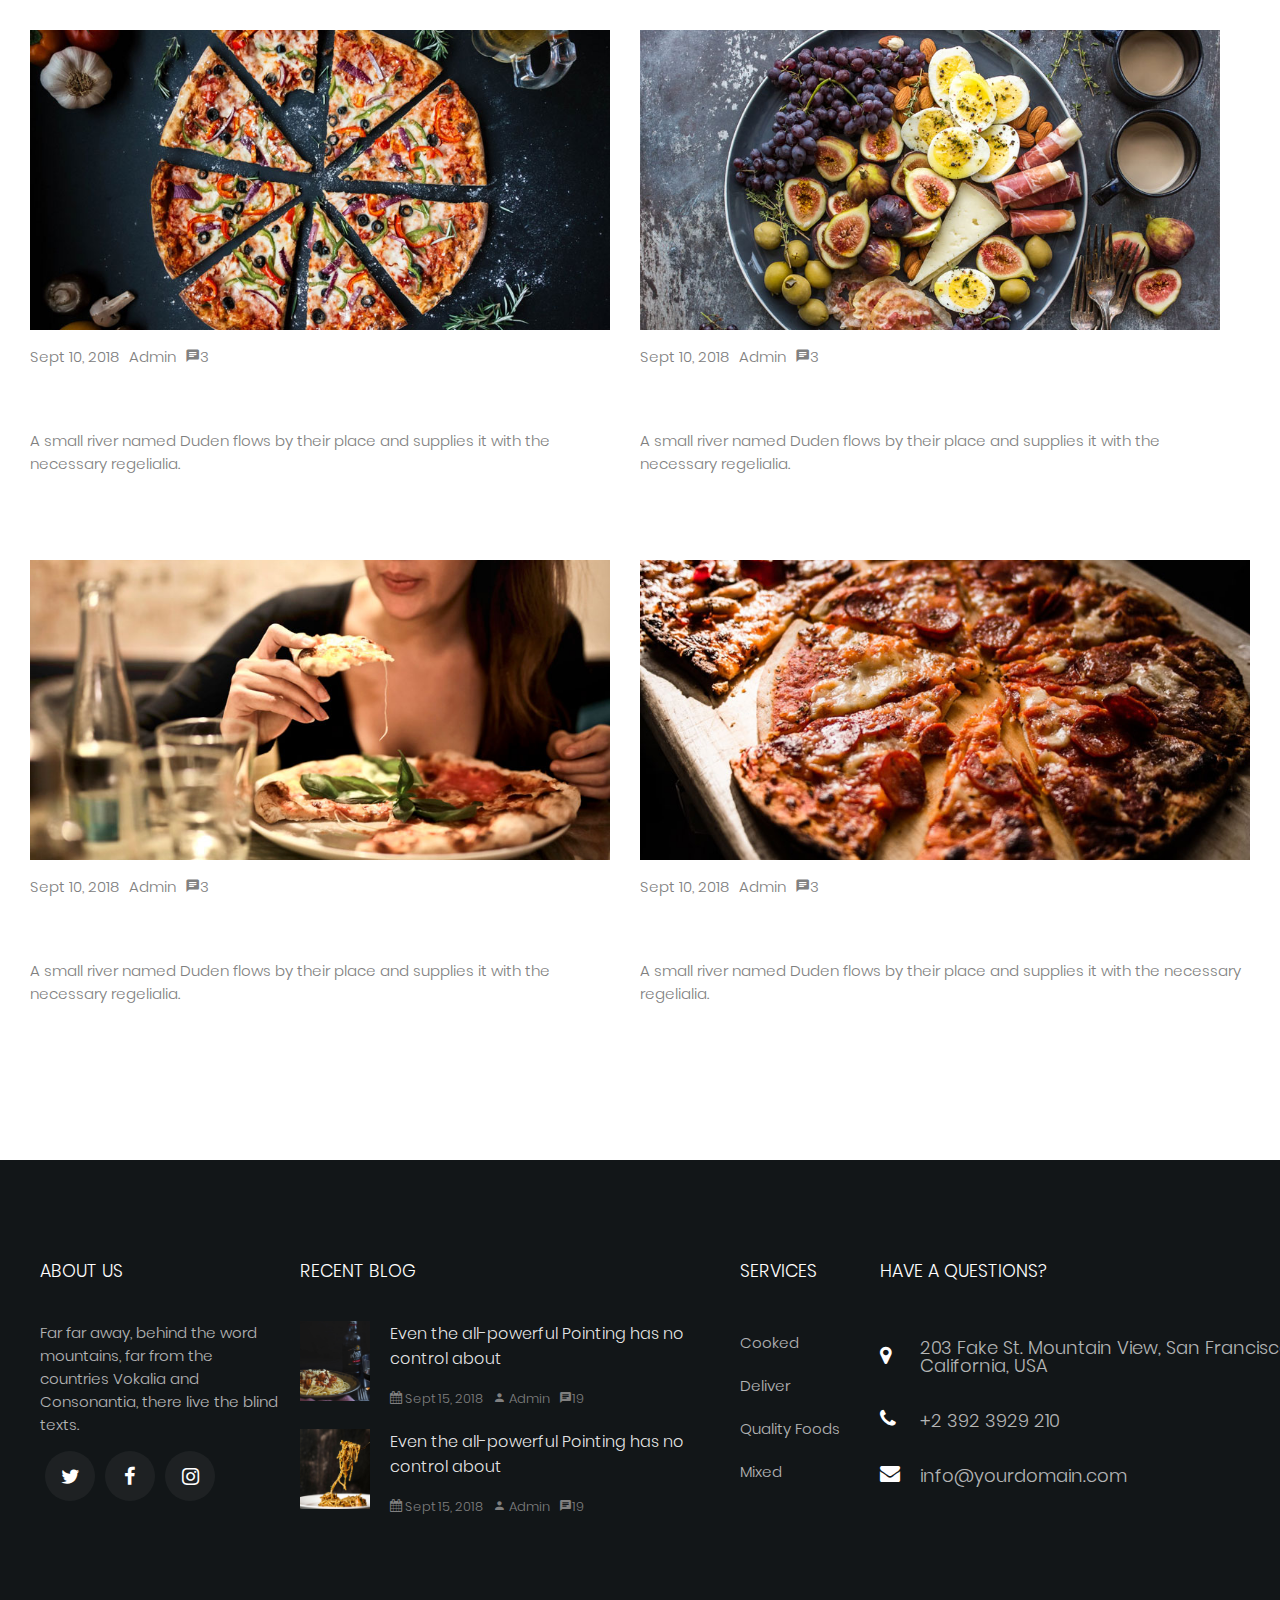
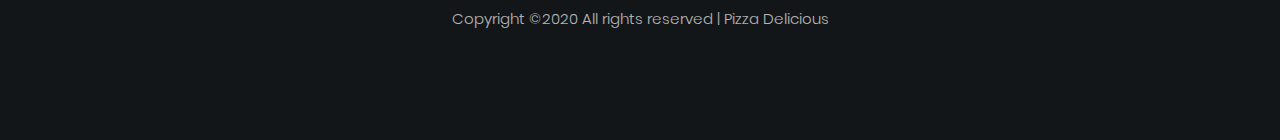
<file: blog.html>
<!DOCTYPE html>
<html lang="en">

<head>
  <meta charset="UTF-8" />
  <meta name="viewport" content="width=device-width, initial-scale=1.0" />
  <title>Pizza Delicous | Welcome</title>
  <link rel="stylesheet" href="fonts/flaticon/font/flaticon.css" />
  <link rel="stylesheet" href="fonts/icomoon/style.css" />
  <link rel="stylesheet" href="css/style.css" />
</head>

<body>
  <!-- Navigation -->
  <nav class="navigation">
    <div class="nav-bar">
      <div class="nav-container">
        <a href="index.html" class="nav-logo">
          <span class="flaticon-pizza-1"></span>Pizza
          <br />
          <small>Delicous</small>
        </a>
        <button class="menu-btn-nav" onclick="openNav()">
          <span class="icon-bars"></span>Menu
        </button>
        <div class="nav-link" id="nav">
          <ul>
            <li>
              <a href="index.html" class="current">Home</a>
            </li>
            <li>
              <a href="menu.html">Menu</a>
            </li>
            <li>
              <a href="service.html">Services</a>
            </li>
            <li>
              <a href="blog.html">Blog</a>
            </li>
            <li>
              <a href="about.html">About</a>
            </li>
            <li>
              <a href="contact.html">Contact</a>
            </li>
          </ul>
        </div>
      </div>
    </div>
  </nav>
  <!-- Navigation end -->

  <!-- Welcome -->
  <section class="welcome-menu" style="background-image: url('images/bg_3.jpg');">
    <div class="overlay"></div>
    <div class="welcome-heading">
      <h2>Read our blog</h2>
      <p class="link">
        <a href="index.html">Home</a>
        <span>blog</span>
      </p>
    </div>
  </section>
  <!-- Welcome end -->


  <!-- Blog -->
  <section class="blog blog-page">
    <div class="blog-title">
      <h3>Recent from blog</h3>
      <p>
        Far far away, behind the word mountains, far from the countries
        Vokalia and Consonantia, there live the blind texts.
      </p>
    </div>
    <div class="blog-container">
      <div class="blog-info">
        <a href="#" class="about-image" style="background-image: url('images/image_1.jpg');"></a>
        <div class="blog-content">
          <div class="meta">
            <div>
              <a href="#">Sept 10, 2018</a>
            </div>
            <div>
              <a href="#">Admin</a>
            </div>
            <div>
              <a href="#"> <span class="icon-chat"></span>3 </a>
            </div>
          </div>
          <h3>The Delicious Pizza</h3>
          <p>
            A small river named Duden flows by their place and supplies it
            with the necessary regelialia.
          </p>
        </div>
      </div>
      <div class="blog-info">
        <a href="#" class="about-image" style="background-image: url('images/image_2.jpg');"></a>
        <div class="blog-content">
          <div class="meta">
            <div>
              <a href="#">Sept 10, 2018</a>
            </div>
            <div>
              <a href="#">Admin</a>
            </div>
            <div>
              <a href="#"> <span class="icon-chat"></span>3 </a>
            </div>
          </div>
          <h3>The Delicious Pizza</h3>
          <p>
            A small river named Duden flows by their place and supplies it
            with the necessary regelialia.
          </p>
        </div>
      </div>
      <div class="blog-info">
        <a href="#" class="about-image" style="background-image: url('images/image_3.jpg');"></a>
        <div class="blog-content">
          <div class="meta">
            <div>
              <a href="#">Sept 10, 2018</a>
            </div>
            <div>
              <a href="#">Admin</a>
            </div>
            <div>
              <a href="#"> <span class="icon-chat"></span>3 </a>
            </div>
          </div>
          <h3>The Delicious Pizza</h3>
          <p>
            A small river named Duden flows by their place and supplies it
            with the necessary regelialia.
          </p>
        </div>
      </div>
      <div class="blog-info">
        <a href="#" class="about-image" style="background-image: url('images/image_4.jpg');"></a>
        <div class="blog-content">
          <div class="meta">
            <div>
              <a href="#">Sept 10, 2018</a>
            </div>
            <div>
              <a href="#">Admin</a>
            </div>
            <div>
              <a href="#"> <span class="icon-chat"></span>3 </a>
            </div>
          </div>
          <h3>The Delicious Pizza</h3>
          <p>
            A small river named Duden flows by their place and supplies it
            with the necessary regelialia.
          </p>
        </div>
      </div>
      <div class="blog-info">
        <a href="#" class="about-image" style="background-image: url('images/image_5.jpg');"></a>
        <div class="blog-content">
          <div class="meta">
            <div>
              <a href="#">Sept 10, 2018</a>
            </div>
            <div>
              <a href="#">Admin</a>
            </div>
            <div>
              <a href="#"> <span class="icon-chat"></span>3 </a>
            </div>
          </div>
          <h3>The Delicious Pizza</h3>
          <p>
            A small river named Duden flows by their place and supplies it
            with the necessary regelialia.
          </p>
        </div>
      </div>
      <div class="blog-info">
        <a href="#" class="about-image" style="background-image: url('images/image_6.jpg');"></a>
        <div class="blog-content">
          <div class="meta">
            <div>
              <a href="#">Sept 10, 2018</a>
            </div>
            <div>
              <a href="#">Admin</a>
            </div>
            <div>
              <a href="#"> <span class="icon-chat"></span>3 </a>
            </div>
          </div>
          <h3>The Delicious Pizza</h3>
          <p>
            A small river named Duden flows by their place and supplies it
            with the necessary regelialia.
          </p>
        </div>
      </div>
    </div>
  </section>
  <!-- Blog end -->


  <!-- footer -->
  <footer>
    <div class="footer-container">
      <div class="footer-item">
        <h3>About us</h3>
        <p>
          Far far away, behind the word mountains, far from the countries
          Vokalia and Consonantia, there live the blind texts.
        </p>
        <div class="footer-social">
          <ul>
            <li>
              <a href="#">
                <span class="icon-twitter"></span>
              </a>
            </li>
            <li>
              <a href="#">
                <span class="icon-facebook"></span>
              </a>
            </li>
            <li>
              <a href="#">
                <span class="icon-instagram"></span>
              </a>
            </li>
          </ul>
        </div>
      </div>
      <div class="footer-item">
        <h3>Recent blog</h3>
        <div class="footer-flex">
          <a href="#" class="about-image" style="background-image: url('images/image_1.jpg');"></a>
          <div class="footer-info">
            <a href="#" class="footer-text">Even the all-powerful Pointing has no control about</a>
            <div class="meta">
              <div>
                <a href="#"><span class="icon-calendar"></span> Sept 15, 2018</a>
              </div>
              <div>
                <a href="#"><span class="icon-person"></span> Admin</a>
              </div>
              <div>
                <a href="#"> <span class="icon-chat"></span>19 </a>
              </div>
            </div>
          </div>
        </div>
        <div class="footer-flex">
          <a href="#" class="about-image" style="background-image: url('images/image_2.jpg');"></a>
          <div class="footer-info">
            <a href="#" class="footer-text">Even the all-powerful Pointing has no control about</a>
            <div class="meta">
              <div>
                <a href="#"><span class="icon-calendar"></span> Sept 15, 2018</a>
              </div>
              <div>
                <a href="#"><span class="icon-person"></span> Admin</a>
              </div>
              <div>
                <a href="#"> <span class="icon-chat"></span>19 </a>
              </div>
            </div>
          </div>
        </div>
      </div>
      <div class="footer-item">
        <h3>Services</h3>
        <ul>
          <li>
            <a href="#">Cooked</a>
          </li>
          <li>
            <a href="#">Deliver</a>
          </li>
          <li>
            <a href="#">Quality Foods</a>
          </li>
          <li>
            <a href="#">Mixed</a>
          </li>
        </ul>
      </div>
      <div class="footer-item">
        <h3>Have a questions?</h3>
        <div class="footer-detail">
          <p class="icon">
            <span class="icon-map-marker"></span>
          </p>
          <div class="text-info">
            <p>203 Fake St. Mountain View, San Francisco, California, USA</p>
          </div>
        </div>
        <div class="footer-detail">
          <p class="icon">
            <span class="icon-phone"></span>
          </p>
          <div class="text-info">
            <p>+2 392 3929 210</p>
          </div>
        </div>
        <div class="footer-detail">
          <p class="icon">
            <span class="icon-envelope"></span>
          </p>
          <div class="text-info">
            <p>info@yourdomain.com</p>
          </div>
        </div>
      </div>
    </div>
    <p class="footer-text-end">
      Copyright &copy;2020 All rights reserved | Pizza Delicious
    </p>
  </footer>

  <!-- Footer end -->

  <script src="js/jquery.3.4.1.js"></script>
  <script src="vendor/isotope/isotope.min.js"></script>
  <script src="js/main.js"></script>
</body>

</html>
</file>
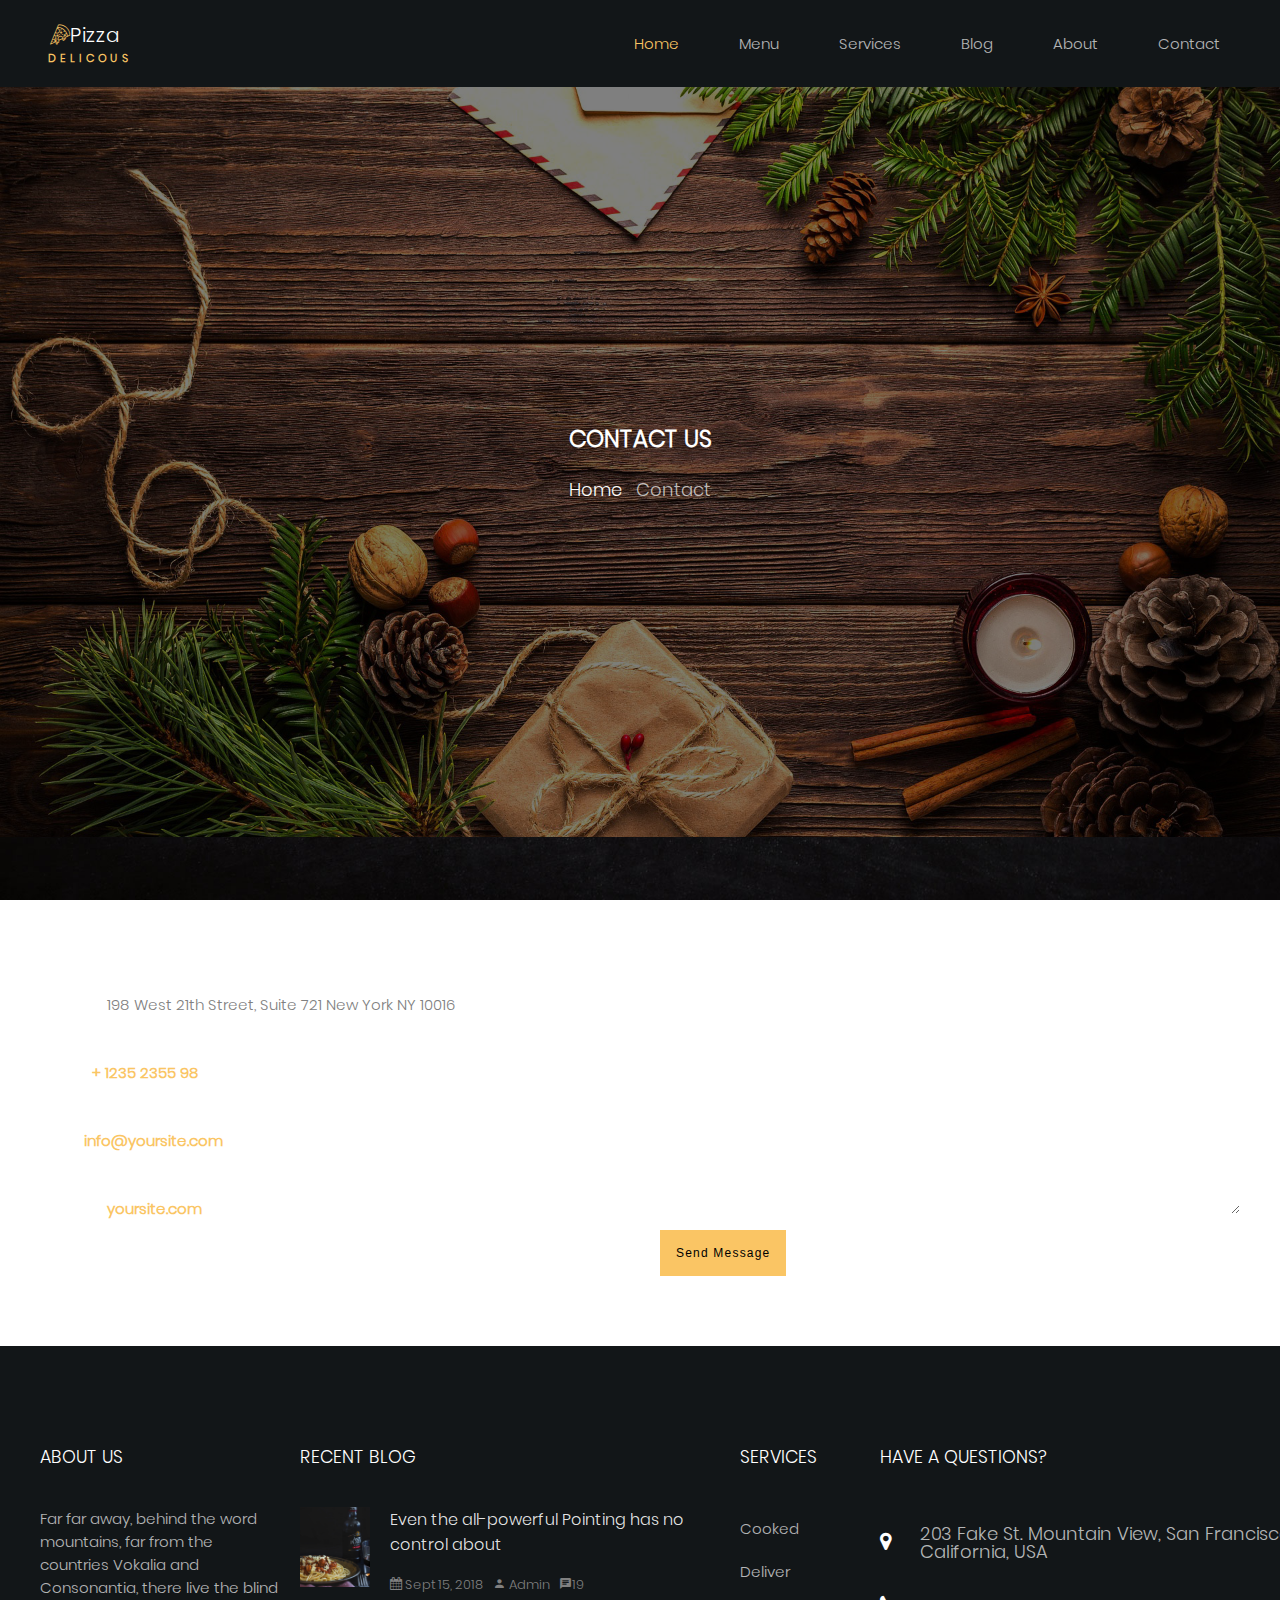
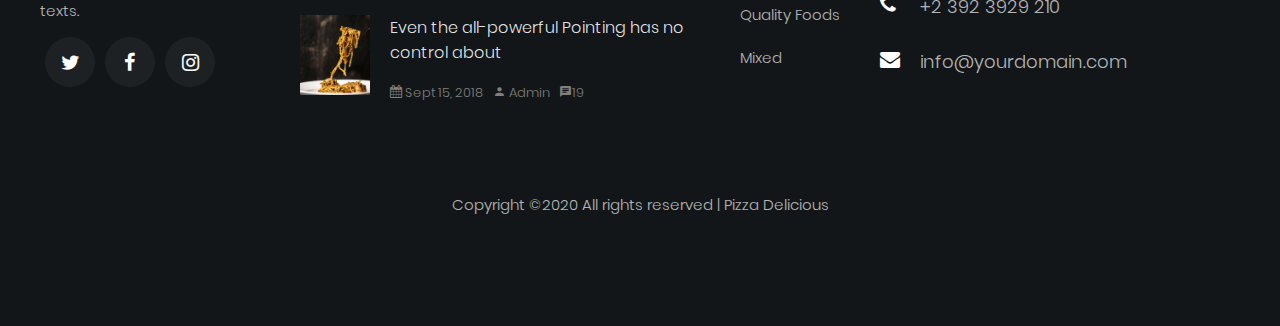
<file: contact.html>
<!DOCTYPE html>
<html lang="en">

<head>
  <meta charset="UTF-8" />
  <meta name="viewport" content="width=device-width, initial-scale=1.0" />
  <title>Pizza Delicous | Welcome</title>
  <link rel="stylesheet" href="fonts/flaticon/font/flaticon.css" />
  <link rel="stylesheet" href="fonts/icomoon/style.css" />
  <link rel="stylesheet" href="css/style.css" />
</head>

<body>
  <!-- Navigation -->
  <nav class="navigation">
    <div class="nav-bar">
      <div class="nav-container">
        <a href="index.html" class="nav-logo">
          <span class="flaticon-pizza-1"></span>Pizza
          <br />
          <small>Delicous</small>
        </a>
        <button class="menu-btn-nav" onclick="openNav()">
          <span class="icon-bars"></span>Menu
        </button>
        <div class="nav-link" id="nav">
          <ul>
            <li>
              <a href="index.html" class="current">Home</a>
            </li>
            <li>
              <a href="menu.html">Menu</a>
            </li>
            <li>
              <a href="service.html">Services</a>
            </li>
            <li>
              <a href="blog.html">Blog</a>
            </li>
            <li>
              <a href="about.html">About</a>
            </li>
            <li>
              <a href="contact.html">Contact</a>
            </li>
          </ul>
        </div>
      </div>
    </div>
  </nav>
  <!-- Navigation end -->

  <!-- Welcome -->
  <section class="welcome-menu" style="background-image: url('images/bg_3.jpg');">
    <div class="overlay"></div>
    <div class="welcome-heading">
      <h2>Contact us</h2>
      <p class="link">
        <a href="index.html">Home</a>
        <span>Contact</span>
      </p>
    </div>
  </section>
  <!-- Welcome end -->
  <!-- Contact -->
  <section class="contact-form">
    <div class="contact-form-container">
      <div class="contact-info">
        <h2>Contact Information</h2>
        <p>
          <span class="contact-title">Address:</span>
          <span class="info-gray">198 West 21th Street, Suite 721 New York NY 10016</span>
        </p>
        <p>
          <span class="contact-title">Phone:</span>
          <span class="info-light">+ 1235 2355 98</span>
        </p>
        <p>
          <span class="contact-title">Email:</span>
          <span class="info-light">info@yoursite.com</span>
        </p>
        <p>
          <span class="contact-title">Website:</span>
          <span class="info-light">yoursite.com</span>
        </p>
      </div>
      <form>
        <input type="text" name="userName" placeholder="Your Name" id="">
        <input type="email" name="userEmail" placeholder="Your Email" id="">
        <input type="text" name="subject" placeholder="Subject" id="">
        <textarea name="message" placeholder="Message" id="" cols="30" rows="10"></textarea>
        <button class="submit-btn">Send Message</button>
      </form>
    </div>
  </section>
  <!-- Contact end -->
  <!-- footer -->
  <footer>
    <div class="footer-container">
      <div class="footer-item">
        <h3>About us</h3>
        <p>
          Far far away, behind the word mountains, far from the countries
          Vokalia and Consonantia, there live the blind texts.
        </p>
        <div class="footer-social">
          <ul>
            <li>
              <a href="#">
                <span class="icon-twitter"></span>
              </a>
            </li>
            <li>
              <a href="#">
                <span class="icon-facebook"></span>
              </a>
            </li>
            <li>
              <a href="#">
                <span class="icon-instagram"></span>
              </a>
            </li>
          </ul>
        </div>
      </div>
      <div class="footer-item">
        <h3>Recent blog</h3>
        <div class="footer-flex">
          <a href="#" class="about-image" style="background-image: url('images/image_1.jpg');"></a>
          <div class="footer-info">
            <a href="#" class="footer-text">Even the all-powerful Pointing has no control about</a>
            <div class="meta">
              <div>
                <a href="#"><span class="icon-calendar"></span> Sept 15, 2018</a>
              </div>
              <div>
                <a href="#"><span class="icon-person"></span> Admin</a>
              </div>
              <div>
                <a href="#"> <span class="icon-chat"></span>19 </a>
              </div>
            </div>
          </div>
        </div>
        <div class="footer-flex">
          <a href="#" class="about-image" style="background-image: url('images/image_2.jpg');"></a>
          <div class="footer-info">
            <a href="#" class="footer-text">Even the all-powerful Pointing has no control about</a>
            <div class="meta">
              <div>
                <a href="#"><span class="icon-calendar"></span> Sept 15, 2018</a>
              </div>
              <div>
                <a href="#"><span class="icon-person"></span> Admin</a>
              </div>
              <div>
                <a href="#"> <span class="icon-chat"></span>19 </a>
              </div>
            </div>
          </div>
        </div>
      </div>
      <div class="footer-item">
        <h3>Services</h3>
        <ul>
          <li>
            <a href="#">Cooked</a>
          </li>
          <li>
            <a href="#">Deliver</a>
          </li>
          <li>
            <a href="#">Quality Foods</a>
          </li>
          <li>
            <a href="#">Mixed</a>
          </li>
        </ul>
      </div>
      <div class="footer-item">
        <h3>Have a questions?</h3>
        <div class="footer-detail">
          <p class="icon">
            <span class="icon-map-marker"></span>
          </p>
          <div class="text-info">
            <p>203 Fake St. Mountain View, San Francisco, California, USA</p>
          </div>
        </div>
        <div class="footer-detail">
          <p class="icon">
            <span class="icon-phone"></span>
          </p>
          <div class="text-info">
            <p>+2 392 3929 210</p>
          </div>
        </div>
        <div class="footer-detail">
          <p class="icon">
            <span class="icon-envelope"></span>
          </p>
          <div class="text-info">
            <p>info@yourdomain.com</p>
          </div>
        </div>
      </div>
    </div>
    <p class="footer-text-end">
      Copyright &copy;2020 All rights reserved | Pizza Delicious
    </p>
  </footer>

  <!-- Footer end -->

  <script src="js/jquery.3.4.1.js"></script>
  <script src="vendor/isotope/isotope.min.js"></script>
  <script src="js/main.js"></script>
</body>

</html>
</file>
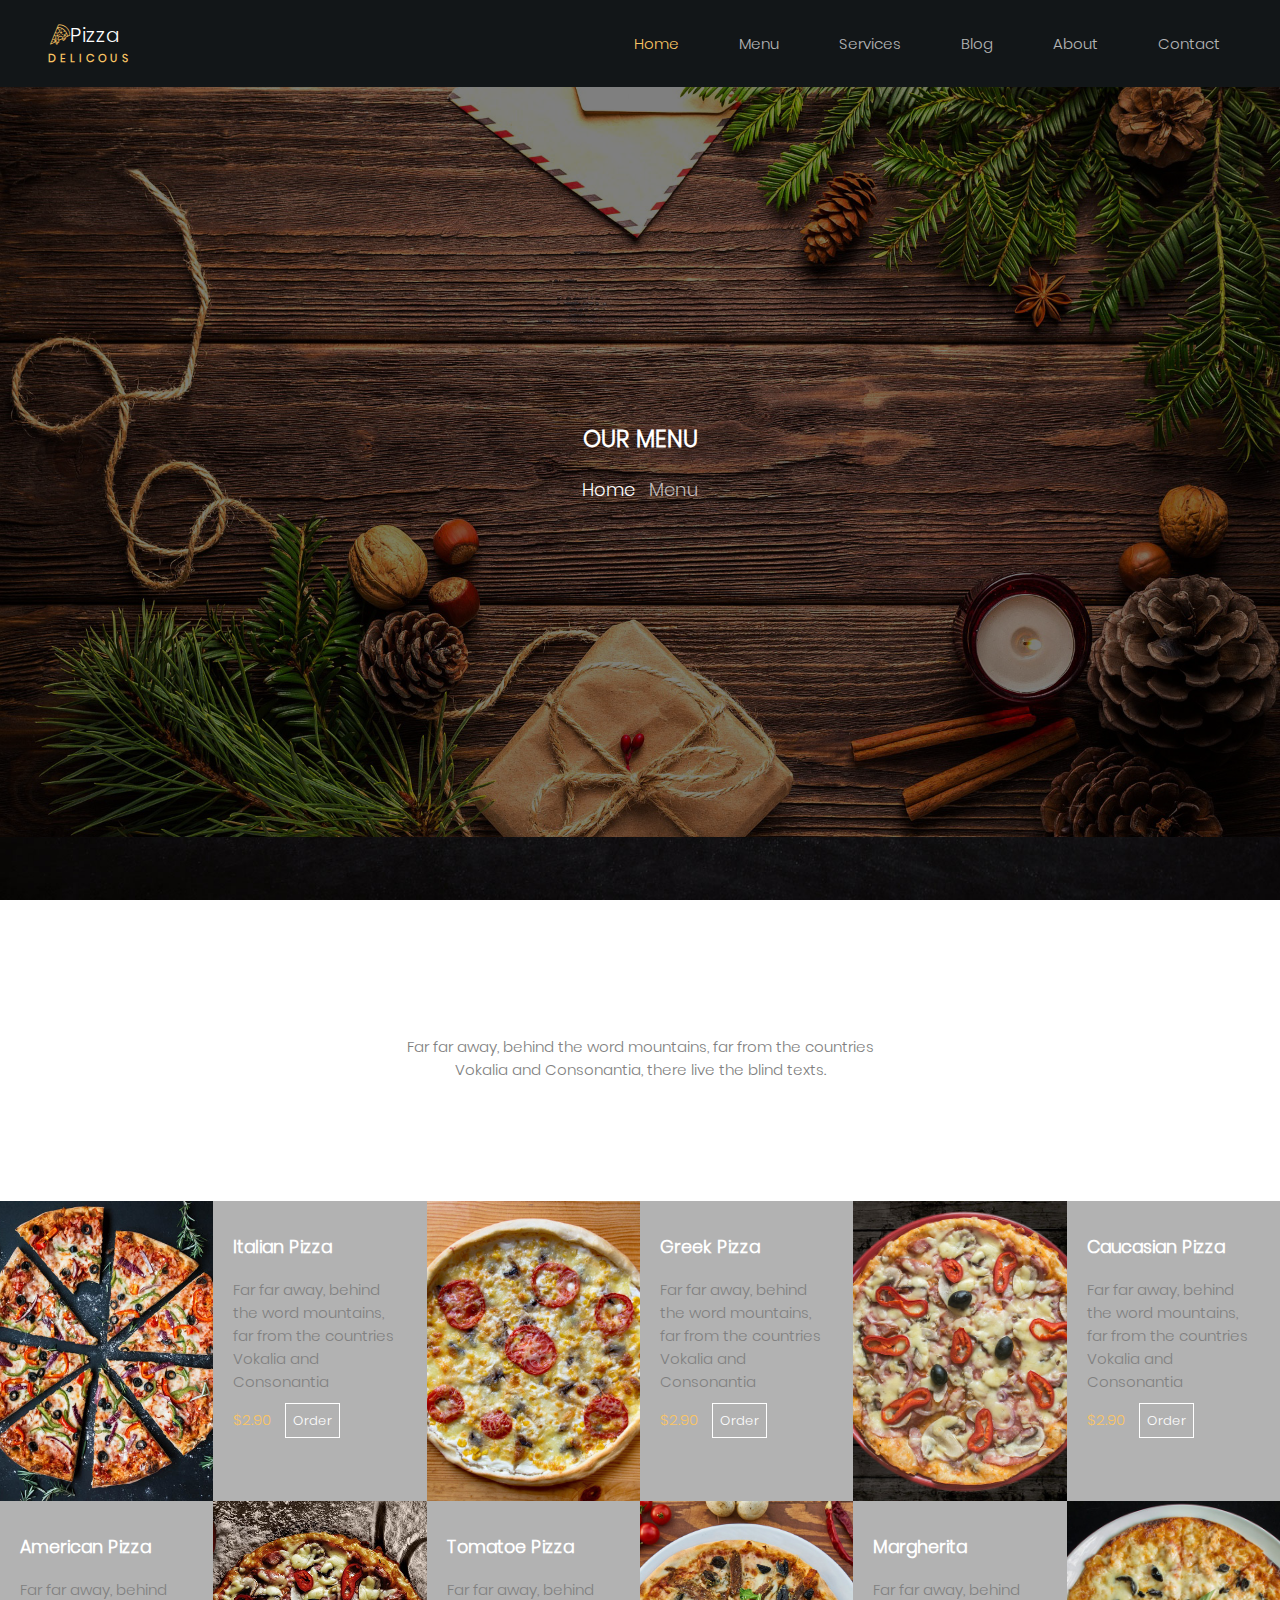
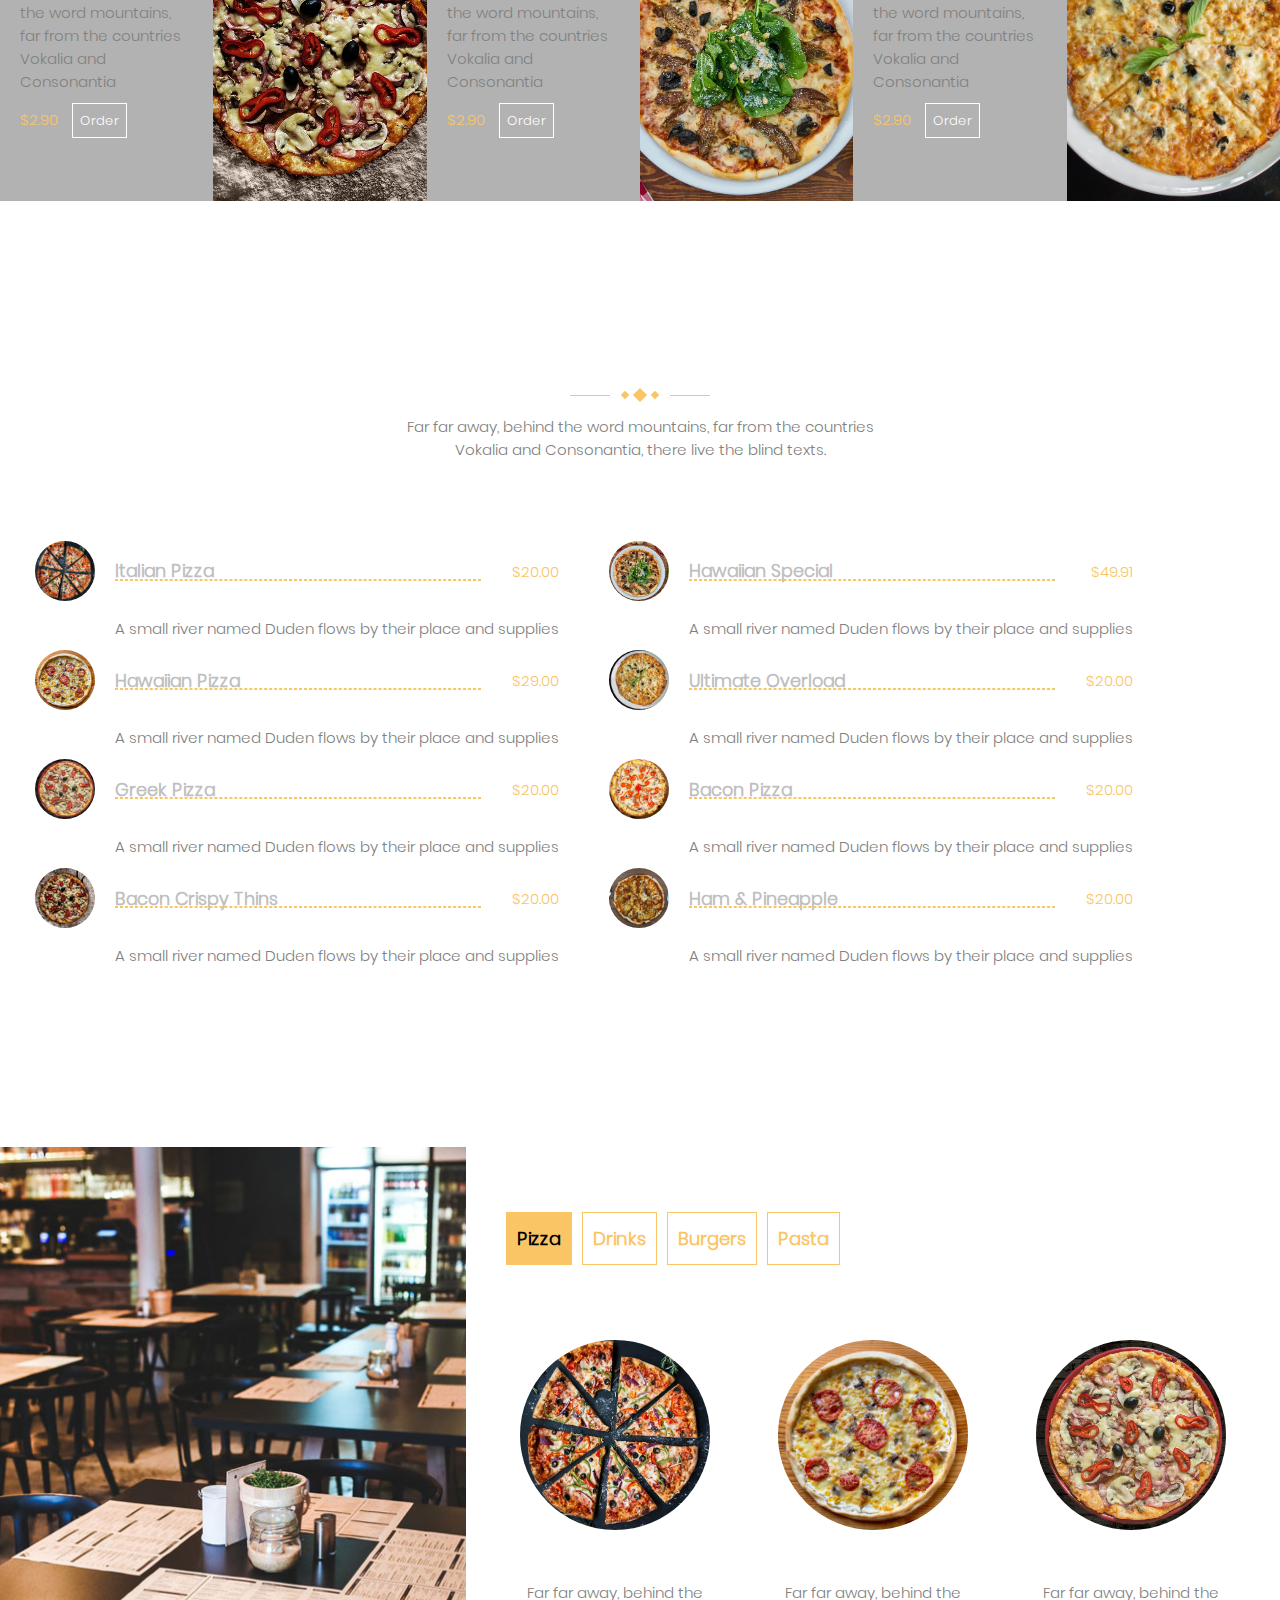
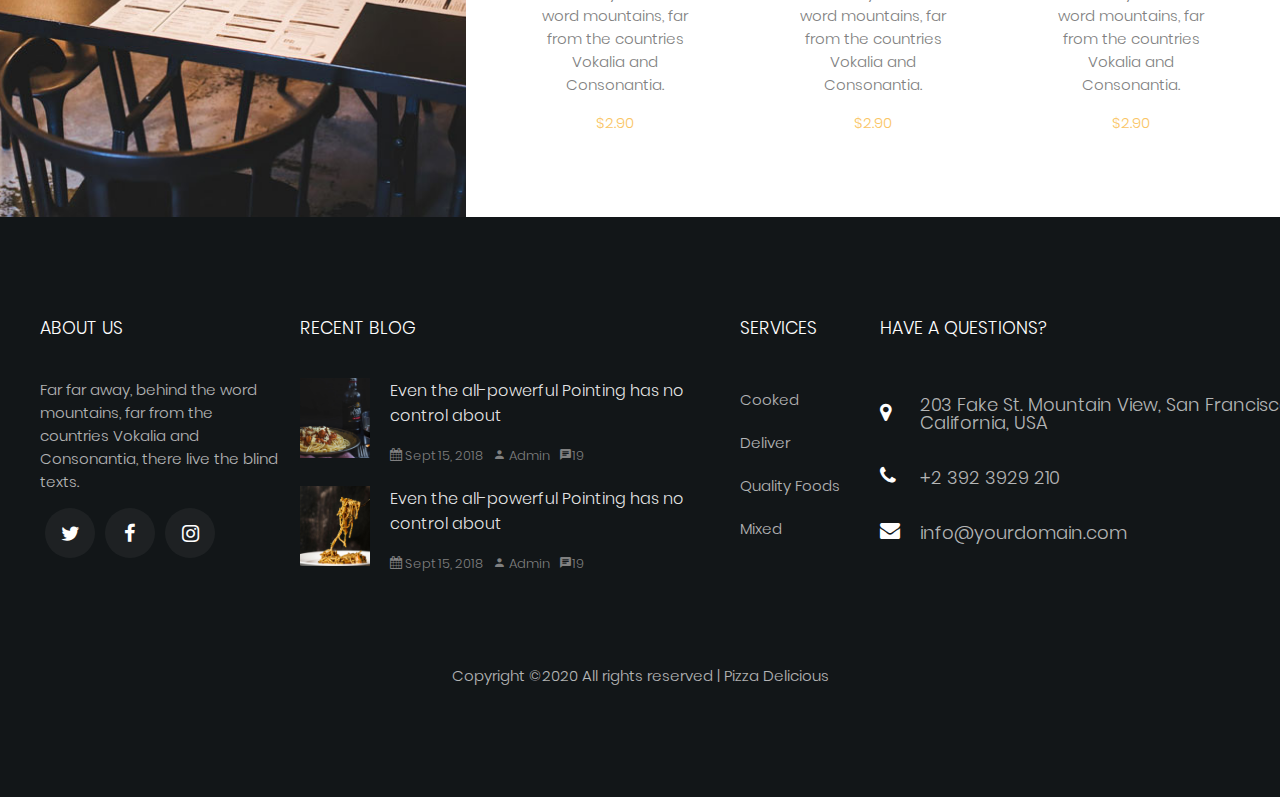
<file: menu.html>
<!DOCTYPE html>
<html lang="en">

<head>
  <meta charset="UTF-8" />
  <meta name="viewport" content="width=device-width, initial-scale=1.0" />
  <title>Pizza Delicous | Welcome</title>
  <link rel="stylesheet" href="fonts/flaticon/font/flaticon.css" />
  <link rel="stylesheet" href="fonts/icomoon/style.css" />
  <link rel="stylesheet" href="css/style.css" />
</head>

<body>
  <!-- Navigation -->
  <nav class="navigation">
    <div class="nav-bar">
      <div class="nav-container">
        <a href="index.html" class="nav-logo">
          <span class="flaticon-pizza-1"></span>Pizza
          <br />
          <small>Delicous</small>
        </a>
        <button class="menu-btn-nav" onclick="openNav()">
          <span class="icon-bars"></span>Menu
        </button>
        <div class="nav-link" id="nav">
          <ul>
            <li>
              <a href="index.html" class="current">Home</a>
            </li>
            <li>
              <a href="menu.html">Menu</a>
            </li>
            <li>
              <a href="service.html">Services</a>
            </li>
            <li>
              <a href="blog.html">Blog</a>
            </li>
            <li>
              <a href="about.html">About</a>
            </li>
            <li>
              <a href="contact.html">Contact</a>
            </li>
          </ul>
        </div>
      </div>
    </div>
  </nav>
  <!-- Navigation end -->

  <!-- Welcome -->
  <section class="welcome-menu" style="background-image: url('images/bg_3.jpg');">
    <div class="overlay"></div>
    <div class="welcome-heading">
      <h2>Our menu</h2>
      <p class="link">
        <a href="index.html">Home</a>
        <span>Menu</span>
      </p>
    </div>
  </section>
  <!-- Welcome end -->

  <!-- Order -->
  <section class="order">
    <div class="order-menu">
      <div class="order-row order-text-center">
        <h2>Hot pizza meals</h2>
        <p>
          Far far away, behind the word mountains, far from the countries
          Vokalia and Consonantia, there live the blind texts.
        </p>
      </div>
      <div class="order-row order-flex">
        <div class="order-row-container order-flex-container">
          <a href="#" class="about-image img" style="background-image: url('images/pizza-1.jpg');"></a>
          <div class="order-info">
            <h3>Italian Pizza</h3>
            <p>
              Far far away, behind the word mountains, far from the countries
              Vokalia and Consonantia
            </p>
            <p>
              <span>$2.90</span>
              <a href="#">Order</a>
            </p>
          </div>
        </div>
        <div class="order-row-container order-flex-container">
          <a href="#" class="about-image img" style="background-image: url('images/pizza-2.jpg');"></a>
          <div class="order-info">
            <h3>Greek Pizza</h3>
            <p>
              Far far away, behind the word mountains, far from the countries
              Vokalia and Consonantia
            </p>
            <p>
              <span>$2.90</span>
              <a href="#">Order</a>
            </p>
          </div>
        </div>
        <div class="order-row-container order-flex-container">
          <a href="#" class="about-image img" style="background-image: url('images/pizza-3.jpg');"></a>
          <div class="order-info">
            <h3>Caucasian Pizza</h3>
            <p>
              Far far away, behind the word mountains, far from the countries
              Vokalia and Consonantia
            </p>
            <p>
              <span>$2.90</span>
              <a href="#">Order</a>
            </p>
          </div>
        </div>
        <div class="order-row-container order-flex-container">
          <a href="#" class="about-image img flex-right" style="background-image: url('images/pizza-4.jpg');"></a>
          <div class="order-info flex-left">
            <h3>American Pizza</h3>
            <p>
              Far far away, behind the word mountains, far from the countries
              Vokalia and Consonantia
            </p>
            <p>
              <span>$2.90</span>
              <a href="#">Order</a>
            </p>
          </div>
        </div>
        <div class="order-row-container order-flex-container">
          <a href="#" class="about-image img flex-right" style="background-image: url('images/pizza-5.jpg');"></a>
          <div class="order-info flex-left">
            <h3>Tomatoe Pizza</h3>
            <p>
              Far far away, behind the word mountains, far from the countries
              Vokalia and Consonantia
            </p>
            <p>
              <span>$2.90</span>
              <a href="#">Order</a>
            </p>
          </div>
        </div>
        <div class="order-row-container order-flex-container">
          <a href="#" class="about-image img flex-right" style="background-image: url('images/pizza-6.jpg');"></a>
          <div class="order-info flex-left">
            <h3>Margherita</h3>
            <p>
              Far far away, behind the word mountains, far from the countries
              Vokalia and Consonantia
            </p>
            <p>
              <span>$2.90</span>
              <a href="#">Order</a>
            </p>
          </div>
        </div>
      </div>
      <div class="order-row">
        <div class="order-price-title">
          <h2>Our menu pricing</h2>
          <p class="square">
            <span class="deg-1"></span>
            <span class="deg-2"></span>
            <span class="deg-3"></span>
          </p>
          <p>
            Far far away, behind the word mountains, far from the countries
            Vokalia and Consonantia, there live the blind texts.
          </p>
        </div>
        <div class="price-grid">
          <div class="order-price-container">
            <div class="price-container">
              <div class="price-items">
                <div class="about-image" style="background-image: url('images/pizza-1.jpg');"></div>
                <div class="price-info">
                  <div class="price-info-item">
                    <h3>
                      <span>Italian Pizza</span>
                    </h3>
                    <span>$20.00</span>
                  </div>
                  <div class="price-text">
                    <p>
                      A small river named Duden flows by their place and
                      supplies
                    </p>
                  </div>
                </div>
              </div>
              <div class="price-items">
                <div class="about-image" style="background-image: url('images/pizza-2.jpg');"></div>
                <div class="price-info">
                  <div class="price-info-item">
                    <h3>
                      <span>Hawaiian Pizza</span>
                    </h3>
                    <span>$29.00</span>
                  </div>
                  <div class="price-text">
                    <p>
                      A small river named Duden flows by their place and
                      supplies
                    </p>
                  </div>
                </div>
              </div>
              <div class="price-items">
                <div class="about-image" style="background-image: url('images/pizza-3.jpg');"></div>
                <div class="price-info">
                  <div class="price-info-item">
                    <h3>
                      <span>Greek Pizza</span>
                    </h3>
                    <span>$20.00</span>
                  </div>
                  <div class="price-text">
                    <p>
                      A small river named Duden flows by their place and
                      supplies
                    </p>
                  </div>
                </div>
              </div>
              <div class="price-items">
                <div class="about-image" style="background-image: url('images/pizza-4.jpg');"></div>
                <div class="price-info">
                  <div class="price-info-item">
                    <h3>
                      <span>Bacon Crispy Thins</span>
                    </h3>
                    <span>$20.00</span>
                  </div>
                  <div class="price-text">
                    <p>
                      A small river named Duden flows by their place and
                      supplies
                    </p>
                  </div>
                </div>
              </div>
            </div>
          </div>
          <!-- Price 2 -->
          <div class="order-price-container">
            <div class="price-container">
              <div class="price-items">
                <div class="about-image" style="background-image: url('images/pizza-5.jpg');"></div>
                <div class="price-info">
                  <div class="price-info-item">
                    <h3>
                      <span>Hawaiian Special</span>
                    </h3>
                    <span>$49.91</span>
                  </div>
                  <div class="price-text">
                    <p>
                      A small river named Duden flows by their place and
                      supplies
                    </p>
                  </div>
                </div>
              </div>
              <div class="price-items">
                <div class="about-image" style="background-image: url('images/pizza-6.jpg');"></div>
                <div class="price-info">
                  <div class="price-info-item">
                    <h3>
                      <span>Ultimate Overload</span>
                    </h3>
                    <span>$20.00</span>
                  </div>
                  <div class="price-text">
                    <p>
                      A small river named Duden flows by their place and
                      supplies
                    </p>
                  </div>
                </div>
              </div>
              <div class="price-items">
                <div class="about-image" style="background-image: url('images/pizza-7.jpg');"></div>
                <div class="price-info">
                  <div class="price-info-item">
                    <h3>
                      <span>Bacon Pizza</span>
                    </h3>
                    <span>$20.00</span>
                  </div>
                  <div class="price-text">
                    <p>
                      A small river named Duden flows by their place and
                      supplies
                    </p>
                  </div>
                </div>
              </div>
              <div class="price-items">
                <div class="about-image" style="background-image: url('images/pizza-8.jpg');"></div>
                <div class="price-info">
                  <div class="price-info-item">
                    <h3>
                      <span>Ham & Pineapple</span>
                    </h3>
                    <span>$20.00</span>
                  </div>
                  <div class="price-text">
                    <p>
                      A small river named Duden flows by their place and
                      supplies
                    </p>
                  </div>
                </div>
              </div>
            </div>
          </div>
        </div>
      </div>
    </div>
  </section>
  <!-- Order end -->

  <!-- Menu -->
  <section class="menu">
    <div class="about-image image-flex" style="background-image: url('images/about.jpg');"></div>
    <div class="menu-content">
      <div class="menu-btn">
        <a href="#" class="active">Pizza</a>
        <a href="#" data-filter=".drinks">Drinks</a>
        <a href="#" data-filter=".burgers">Burgers</a>
        <a href="#" data-filter=".pasta">Pasta</a>
      </div>
      <div class="filtered-container">
        <div class="menu-price select-menu active">
          <div class="menu-item pizza">
            <a class="about-image" style="background-image: url('images/pizza-1.jpg');"></a>
            <div class="menu-content">
              <a href="#" class="pizza-name">Itallian Pizza</a>
              <p>
                Far far away, behind the word mountains, far from the
                countries Vokalia and Consonantia.
              </p>
              <p class="pizza-price">$2.90</p>
              <p>
                <a href="#">Add to cart</a>
              </p>
            </div>
          </div>
          <div class="menu-item pizza">
            <a class="about-image" style="background-image: url('images/pizza-2.jpg');"></a>
            <div class="menu-content">
              <a href="#" class="pizza-name">Itallian Pizza</a>
              <p>
                Far far away, behind the word mountains, far from the
                countries Vokalia and Consonantia.
              </p>
              <p class="pizza-price">$2.90</p>
              <p>
                <a href="#">Add to cart</a>
              </p>
            </div>
          </div>
          <div class="menu-item pizza">
            <a class="about-image" style="background-image: url('images/pizza-3.jpg');"></a>
            <div class="menu-content">
              <a href="#" class="pizza-name">Itallian Pizza</a>
              <p>
                Far far away, behind the word mountains, far from the
                countries Vokalia and Consonantia.
              </p>
              <p class="pizza-price">$2.90</p>
              <p>
                <a href="#">Add to cart</a>
              </p>
            </div>
          </div>
        </div>
        <div class="menu-price select-menu">
          <div class="menu-item drink">
            <a class="about-image" style="background-image: url('images/drink-1.jpg');"></a>
            <div class="menu-content">
              <a href="#" class="pizza-name">Lemonade Juice</a>
              <p>
                Far far away, behind the word mountains, far from the
                countries Vokalia and Consonantia.
              </p>
              <p class="pizza-price">$2.90</p>
              <p>
                <a href="#">Add to cart</a>
              </p>
            </div>
          </div>
          <div class="menu-item drink">
            <a class="about-image" style="background-image: url('images/drink-2.jpg');"></a>
            <div class="menu-content">
              <a href="#" class="pizza-name">Pineapple Juice</a>
              <p>
                Far far away, behind the word mountains, far from the
                countries Vokalia and Consonantia.
              </p>
              <p class="pizza-price">$2.90</p>
              <p>
                <a href="#">Add to cart</a>
              </p>
            </div>
          </div>
          <div class="menu-item drink">
            <a class="about-image" style="background-image: url('images/drink-3.jpg');"></a>
            <div class="menu-content">
              <a href="#" class="pizza-name">Soda Drinks</a>
              <p>
                Far far away, behind the word mountains, far from the
                countries Vokalia and Consonantia.
              </p>
              <p class="pizza-price">$2.90</p>
              <p>
                <a href="#">Add to cart</a>
              </p>
            </div>
          </div>
        </div>
        <div class="menu-price select-menu">
          <div class="menu-item burger">
            <a class="about-image" style="background-image: url('images/burger-1.jpg');"></a>
            <div class="menu-content">
              <a href="#" class="pizza-name">Itallian Pizza</a>
              <p>
                Far far away, behind the word mountains, far from the
                countries Vokalia and Consonantia.
              </p>
              <p class="pizza-price">$2.90</p>
              <p>
                <a href="#">Add to cart</a>
              </p>
            </div>
          </div>
          <div class="menu-item burger">
            <a class="about-image" style="background-image: url('images/burger-2.jpg');"></a>
            <div class="menu-content">
              <a href="#" class="pizza-name">Itallian Pizza</a>
              <p>
                Far far away, behind the word mountains, far from the
                countries Vokalia and Consonantia.
              </p>
              <p class="pizza-price">$2.90</p>
              <p>
                <a href="#">Add to cart</a>
              </p>
            </div>
          </div>
          <div class="menu-item burger">
            <a class="about-image" style="background-image: url('images/burger-3.jpg');"></a>
            <div class="menu-content">
              <a href="#" class="pizza-name">Itallian Pizza</a>
              <p>
                Far far away, behind the word mountains, far from the
                countries Vokalia and Consonantia.
              </p>
              <p class="pizza-price">$2.90</p>
              <p>
                <a href="#">Add to cart</a>
              </p>
            </div>
          </div>
        </div>
        <div class="menu-price select-menu">
          <div class="menu-item pasta">
            <a class="about-image" style="background-image: url('images/pasta-1.jpg');"></a>
            <div class="menu-content">
              <a href="#" class="pizza-name">Itallian Pizza</a>
              <p>
                Far far away, behind the word mountains, far from the
                countries Vokalia and Consonantia.
              </p>
              <p class="pizza-price">$2.90</p>
              <p>
                <a href="#">Add to cart</a>
              </p>
            </div>
          </div>
          <div class="menu-item pasta">
            <a class="about-image" style="background-image: url('images/pasta-2.jpg');"></a>
            <div class="menu-content">
              <a href="#" class="pizza-name">Itallian Pizza</a>
              <p>
                Far far away, behind the word mountains, far from the
                countries Vokalia and Consonantia.
              </p>
              <p class="pizza-price">$2.90</p>
              <p>
                <a href="#">Add to cart</a>
              </p>
            </div>
          </div>
          <div class="menu-item pasta">
            <a class="about-image" style="background-image: url('images/pasta-3.jpg');"></a>
            <div class="menu-content">
              <a href="#" class="pizza-name">Itallian Pizza</a>
              <p>
                Far far away, behind the word mountains, far from the
                countries Vokalia and Consonantia.
              </p>
              <p class="pizza-price">$2.90</p>
              <p>
                <a href="#">Add to cart</a>
              </p>
            </div>
          </div>
        </div>
      </div>
    </div>
  </section>
  <!-- Menu end -->


  <!-- footer -->
  <footer>
    <div class="footer-container">
      <div class="footer-item">
        <h3>About us</h3>
        <p>
          Far far away, behind the word mountains, far from the countries
          Vokalia and Consonantia, there live the blind texts.
        </p>
        <div class="footer-social">
          <ul>
            <li>
              <a href="#">
                <span class="icon-twitter"></span>
              </a>
            </li>
            <li>
              <a href="#">
                <span class="icon-facebook"></span>
              </a>
            </li>
            <li>
              <a href="#">
                <span class="icon-instagram"></span>
              </a>
            </li>
          </ul>
        </div>
      </div>
      <div class="footer-item">
        <h3>Recent blog</h3>
        <div class="footer-flex">
          <a href="#" class="about-image" style="background-image: url('images/image_1.jpg');"></a>
          <div class="footer-info">
            <a href="#" class="footer-text">Even the all-powerful Pointing has no control about</a>
            <div class="meta">
              <div>
                <a href="#"><span class="icon-calendar"></span> Sept 15, 2018</a>
              </div>
              <div>
                <a href="#"><span class="icon-person"></span> Admin</a>
              </div>
              <div>
                <a href="#"> <span class="icon-chat"></span>19 </a>
              </div>
            </div>
          </div>
        </div>
        <div class="footer-flex">
          <a href="#" class="about-image" style="background-image: url('images/image_2.jpg');"></a>
          <div class="footer-info">
            <a href="#" class="footer-text">Even the all-powerful Pointing has no control about</a>
            <div class="meta">
              <div>
                <a href="#"><span class="icon-calendar"></span> Sept 15, 2018</a>
              </div>
              <div>
                <a href="#"><span class="icon-person"></span> Admin</a>
              </div>
              <div>
                <a href="#"> <span class="icon-chat"></span>19 </a>
              </div>
            </div>
          </div>
        </div>
      </div>
      <div class="footer-item">
        <h3>Services</h3>
        <ul>
          <li>
            <a href="#">Cooked</a>
          </li>
          <li>
            <a href="#">Deliver</a>
          </li>
          <li>
            <a href="#">Quality Foods</a>
          </li>
          <li>
            <a href="#">Mixed</a>
          </li>
        </ul>
      </div>
      <div class="footer-item">
        <h3>Have a questions?</h3>
        <div class="footer-detail">
          <p class="icon">
            <span class="icon-map-marker"></span>
          </p>
          <div class="text-info">
            <p>203 Fake St. Mountain View, San Francisco, California, USA</p>
          </div>
        </div>
        <div class="footer-detail">
          <p class="icon">
            <span class="icon-phone"></span>
          </p>
          <div class="text-info">
            <p>+2 392 3929 210</p>
          </div>
        </div>
        <div class="footer-detail">
          <p class="icon">
            <span class="icon-envelope"></span>
          </p>
          <div class="text-info">
            <p>info@yourdomain.com</p>
          </div>
        </div>
      </div>
    </div>
    <p class="footer-text-end">
      Copyright &copy;2020 All rights reserved | Pizza Delicious
    </p>
  </footer>

  <!-- Footer end -->

  <script src="js/jquery.3.4.1.js"></script>
  <script src="vendor/isotope/isotope.min.js"></script>
  <script src="js/main.js"></script>
</body>

</html>
</file>
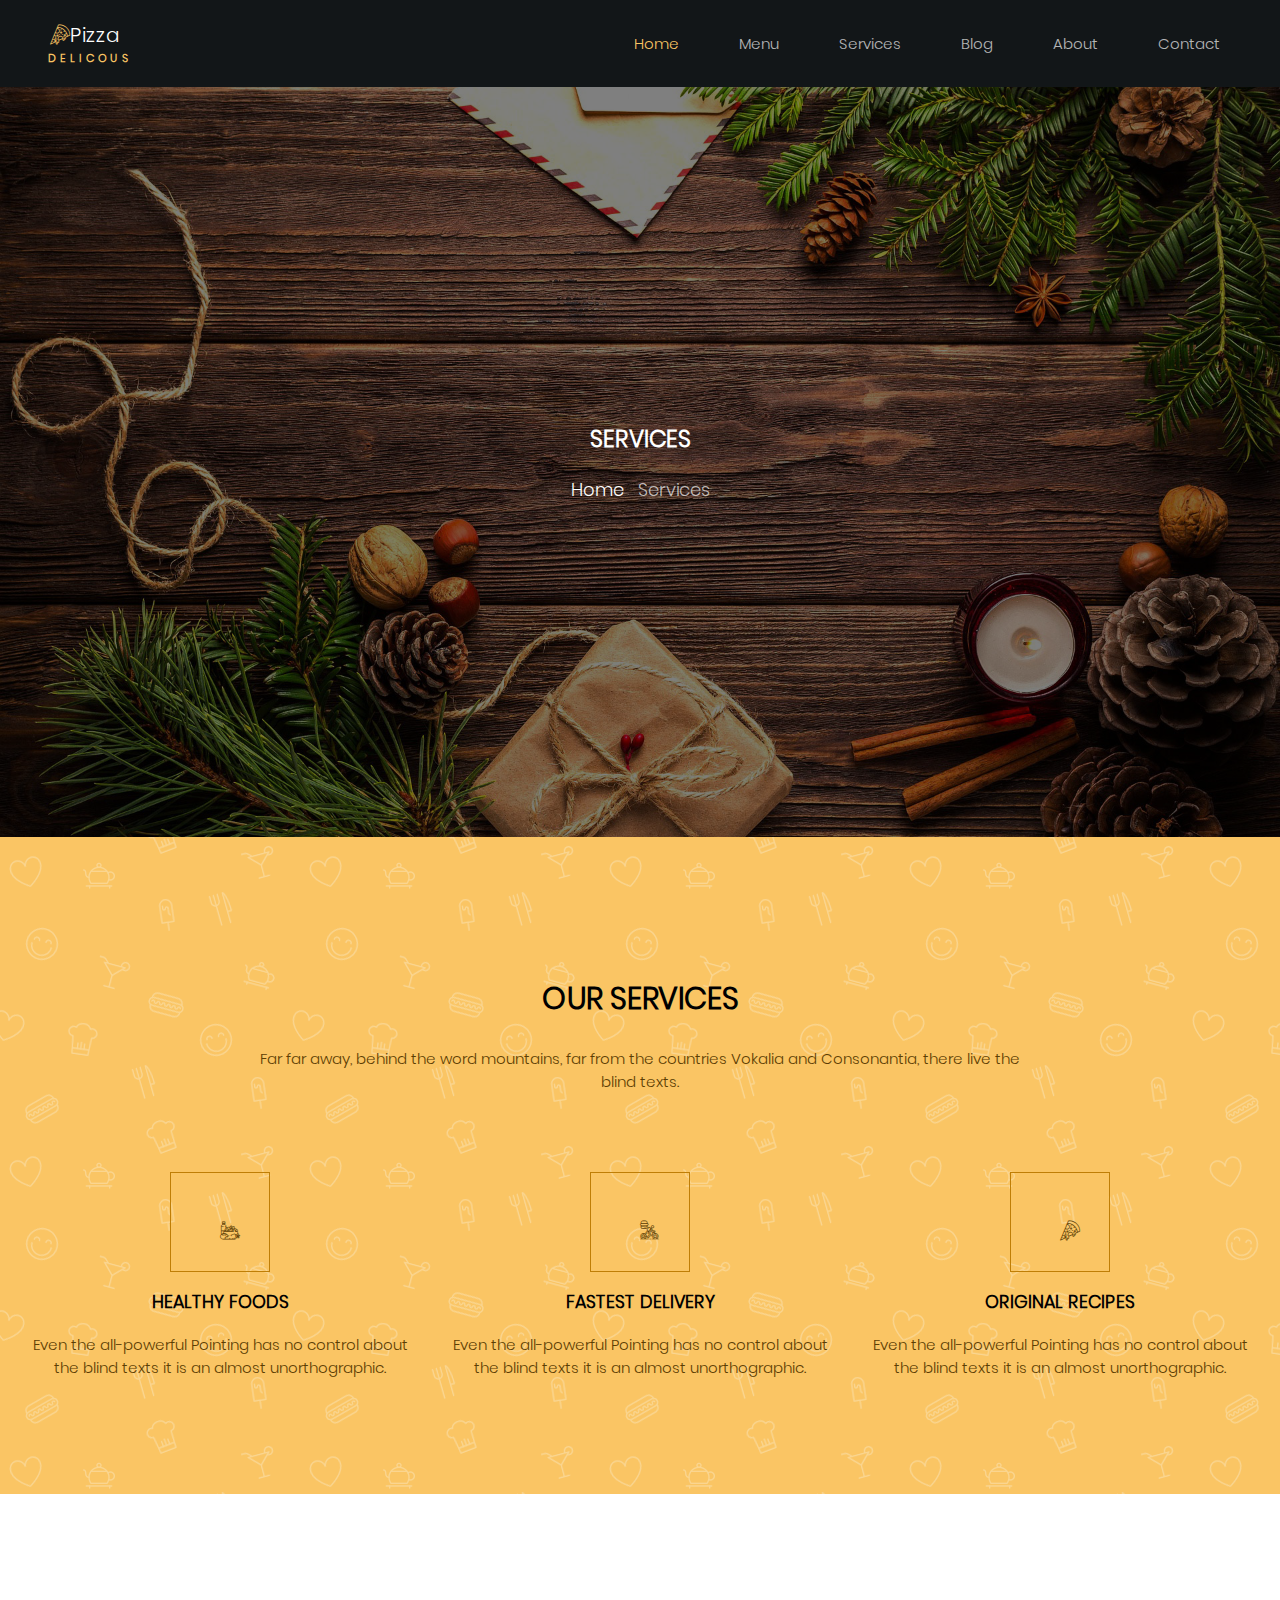
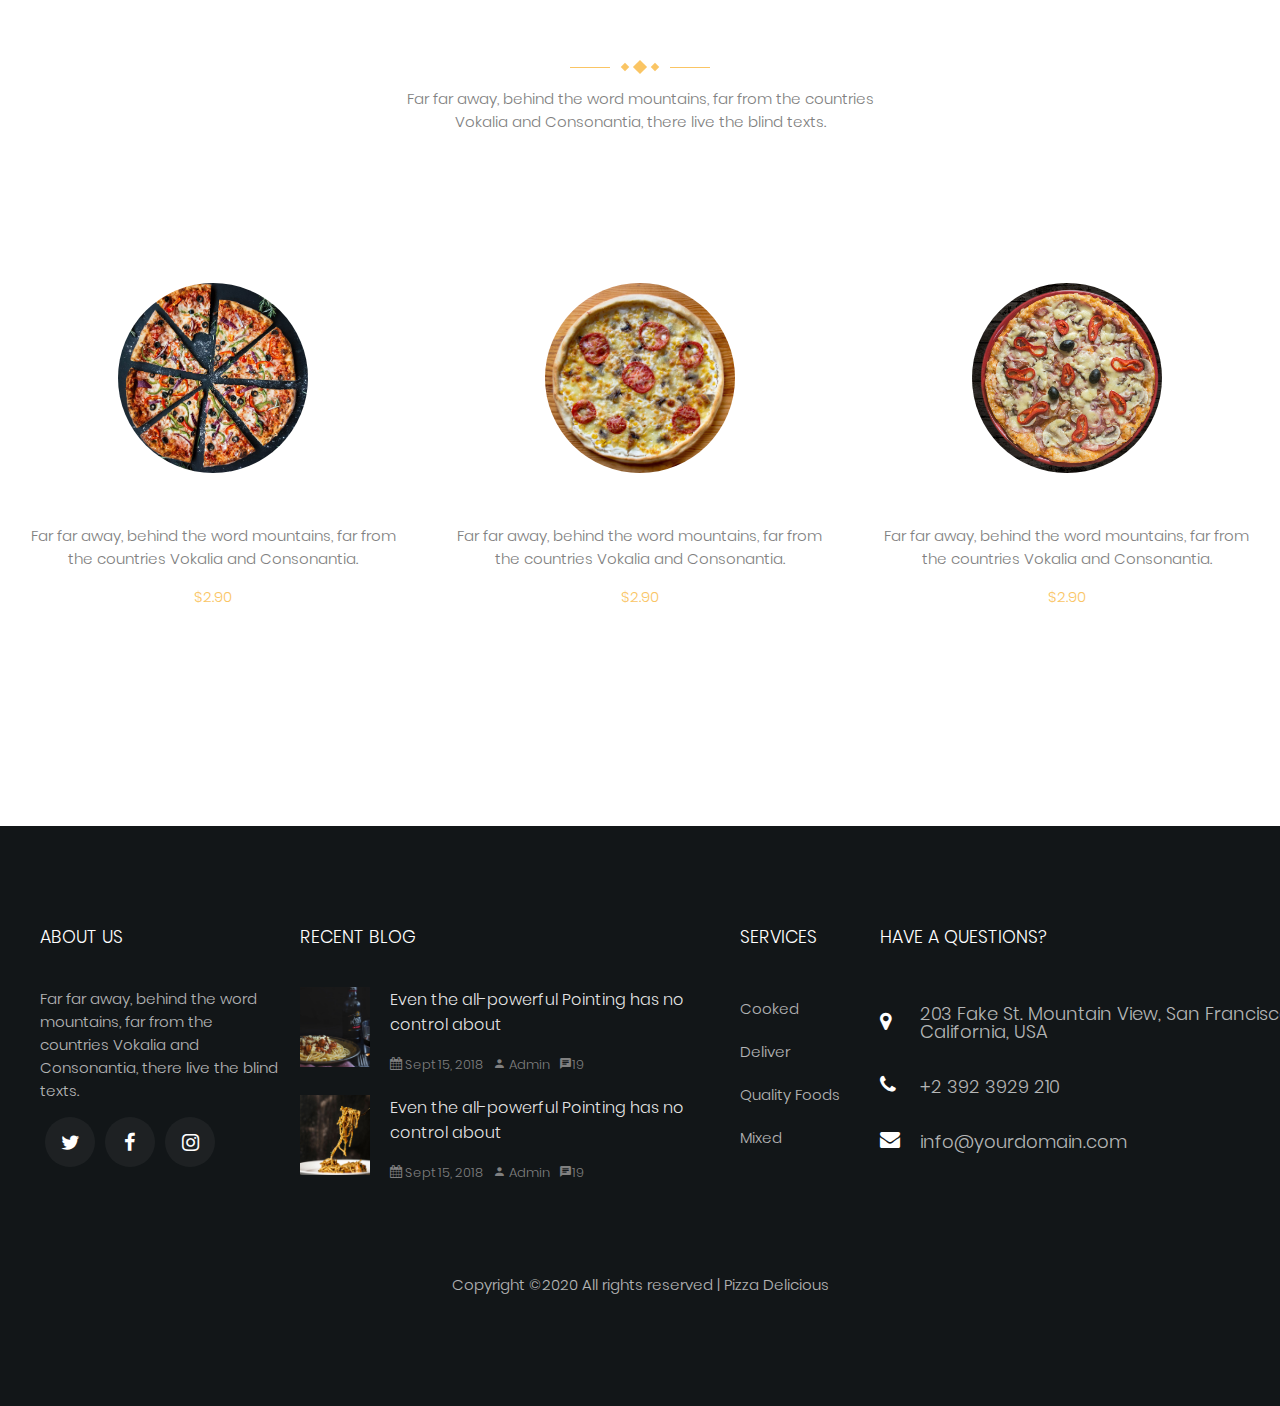
<file: service.html>
<!DOCTYPE html>
<html lang="en">

<head>
  <meta charset="UTF-8" />
  <meta name="viewport" content="width=device-width, initial-scale=1.0" />
  <title>Pizza Delicous | Welcome</title>
  <link rel="stylesheet" href="fonts/flaticon/font/flaticon.css" />
  <link rel="stylesheet" href="fonts/icomoon/style.css" />
  <link rel="stylesheet" href="css/style.css" />
</head>

<body>
  <!-- Navigation -->
  <nav class="navigation">
    <div class="nav-bar">
      <div class="nav-container">
        <a href="index.html" class="nav-logo">
          <span class="flaticon-pizza-1"></span>Pizza
          <br />
          <small>Delicous</small>
        </a>
        <button class="menu-btn-nav" onclick="openNav()">
          <span class="icon-bars"></span>Menu
        </button>
        <div class="nav-link" id="nav">
          <ul>
            <li>
              <a href="index.html" class="current">Home</a>
            </li>
            <li>
              <a href="menu.html">Menu</a>
            </li>
            <li>
              <a href="service.html">Services</a>
            </li>
            <li>
              <a href="blog.html">Blog</a>
            </li>
            <li>
              <a href="about.html">About</a>
            </li>
            <li>
              <a href="contact.html">Contact</a>
            </li>
          </ul>
        </div>
      </div>
    </div>
  </nav>
  <!-- Navigation end -->

  <!-- Welcome -->
  <section class="welcome-menu" style="background-image: url('images/bg_3.jpg');">
    <div class="overlay"></div>
    <div class="welcome-heading">
      <h2>Services</h2>
      <p class="link">
        <a href="index.html">Home</a>
        <span>Services</span>
      </p>
    </div>
  </section>
  <!-- Welcome end -->

  <!-- Service -->
  <section class="service">
    <div class="service-header">
      <h2>Our services</h2>
      <p>
        Far far away, behind the word mountains, far from the countries
        Vokalia and Consonantia, there live the blind texts.
      </p>
    </div>
    <div class="service-container">
      <div class="service-items">
        <div class="service-icon">
          <span class="flaticon-diet"></span>
        </div>
        <div class="service-info">
          <h3>Healthy foods</h3>
          <p>
            Even the all-powerful Pointing has no control about the blind
            texts it is an almost unorthographic.
          </p>
        </div>
      </div>
      <div class="service-items">
        <div class="service-icon">
          <span class="flaticon-bicycle"></span>
        </div>
        <div class="service-info">
          <h3>Fastest delivery</h3>
          <p>
            Even the all-powerful Pointing has no control about the blind
            texts it is an almost unorthographic.
          </p>
        </div>
      </div>
      <div class="service-items">
        <div class="service-icon">
          <span class="flaticon-pizza-1"></span>
        </div>
        <div class="service-info">
          <h3>Original recipes</h3>
          <p>
            Even the all-powerful Pointing has no control about the blind
            texts it is an almost unorthographic.
          </p>
        </div>
      </div>
    </div>
  </section>
  <!-- Service end -->

  <!-- Order -->
  <section class="order">
    <div class="order-menu">
      <div class="order-row">
        <div class="order-price-title">
          <h2>Hot meals</h2>
          <p class="square">
            <span class="deg-1"></span>
            <span class="deg-2"></span>
            <span class="deg-3"></span>
          </p>
          <p>
            Far far away, behind the word mountains, far from the countries
            Vokalia and Consonantia, there live the blind texts.
          </p>
        </div>
        <div class="filtered-container service-flex">
          <div class="menu-price select-menu active service-grid-container">
            <div class="menu-item pizza col-1">
              <a class="about-image" style="background-image: url('images/pizza-1.jpg');"></a>
              <div class="menu-content">
                <a href="#" class="pizza-name">Itallian Pizza</a>
                <p>
                  Far far away, behind the word mountains, far from the
                  countries Vokalia and Consonantia.
                </p>
                <p class="pizza-price" style="color: #fac564 !important;">$2.90</p>
                <p>
                  <a href="#">Add to cart</a>
                </p>
              </div>
            </div>
            <div class="menu-item pizza col-1">
              <a class="about-image" style="background-image: url('images/pizza-2.jpg');"></a>
              <div class="menu-content">
                <a href="#" class="pizza-name">Itallian Pizza</a>
                <p>
                  Far far away, behind the word mountains, far from the
                  countries Vokalia and Consonantia.
                </p>
                <p class="pizza-price" style="color: #fac564 !important;">$2.90</p>
                <p>
                  <a href="#">Add to cart</a>
                </p>
              </div>
            </div>
            <div class="menu-item pizza col-1">
              <a class="about-image" style="background-image: url('images/pizza-3.jpg');"></a>
              <div class="menu-content">
                <a href="#" class="pizza-name">Itallian Pizza</a>
                <p>
                  Far far away, behind the word mountains, far from the
                  countries Vokalia and Consonantia.
                </p>
                <p class="pizza-price" style="color: #fac564 !important;">$2.90</p>
                <p>
                  <a href="#">Add to cart</a>
                </p>
              </div>
            </div>
          </div>
        </div>
      </div>
    </div>
  </section>
  <!-- Order end -->

  <!-- footer -->
  <footer>
    <div class="footer-container">
      <div class="footer-item">
        <h3>About us</h3>
        <p>
          Far far away, behind the word mountains, far from the countries
          Vokalia and Consonantia, there live the blind texts.
        </p>
        <div class="footer-social">
          <ul>
            <li>
              <a href="#">
                <span class="icon-twitter"></span>
              </a>
            </li>
            <li>
              <a href="#">
                <span class="icon-facebook"></span>
              </a>
            </li>
            <li>
              <a href="#">
                <span class="icon-instagram"></span>
              </a>
            </li>
          </ul>
        </div>
      </div>
      <div class="footer-item">
        <h3>Recent blog</h3>
        <div class="footer-flex">
          <a href="#" class="about-image" style="background-image: url('images/image_1.jpg');"></a>
          <div class="footer-info">
            <a href="#" class="footer-text">Even the all-powerful Pointing has no control about</a>
            <div class="meta">
              <div>
                <a href="#"><span class="icon-calendar"></span> Sept 15, 2018</a>
              </div>
              <div>
                <a href="#"><span class="icon-person"></span> Admin</a>
              </div>
              <div>
                <a href="#"> <span class="icon-chat"></span>19 </a>
              </div>
            </div>
          </div>
        </div>
        <div class="footer-flex">
          <a href="#" class="about-image" style="background-image: url('images/image_2.jpg');"></a>
          <div class="footer-info">
            <a href="#" class="footer-text">Even the all-powerful Pointing has no control about</a>
            <div class="meta">
              <div>
                <a href="#"><span class="icon-calendar"></span> Sept 15, 2018</a>
              </div>
              <div>
                <a href="#"><span class="icon-person"></span> Admin</a>
              </div>
              <div>
                <a href="#"> <span class="icon-chat"></span>19 </a>
              </div>
            </div>
          </div>
        </div>
      </div>
      <div class="footer-item">
        <h3>Services</h3>
        <ul>
          <li>
            <a href="#">Cooked</a>
          </li>
          <li>
            <a href="#">Deliver</a>
          </li>
          <li>
            <a href="#">Quality Foods</a>
          </li>
          <li>
            <a href="#">Mixed</a>
          </li>
        </ul>
      </div>
      <div class="footer-item">
        <h3>Have a questions?</h3>
        <div class="footer-detail">
          <p class="icon">
            <span class="icon-map-marker"></span>
          </p>
          <div class="text-info">
            <p>203 Fake St. Mountain View, San Francisco, California, USA</p>
          </div>
        </div>
        <div class="footer-detail">
          <p class="icon">
            <span class="icon-phone"></span>
          </p>
          <div class="text-info">
            <p>+2 392 3929 210</p>
          </div>
        </div>
        <div class="footer-detail">
          <p class="icon">
            <span class="icon-envelope"></span>
          </p>
          <div class="text-info">
            <p>info@yourdomain.com</p>
          </div>
        </div>
      </div>
    </div>
    <p class="footer-text-end">
      Copyright &copy;2020 All rights reserved | Pizza Delicious
    </p>
  </footer>

  <!-- Footer end -->

  <script src="js/jquery.3.4.1.js"></script>
  <script src="vendor/isotope/isotope.min.js"></script>
  <script src="js/main.js"></script>
</body>

</html>
</file>
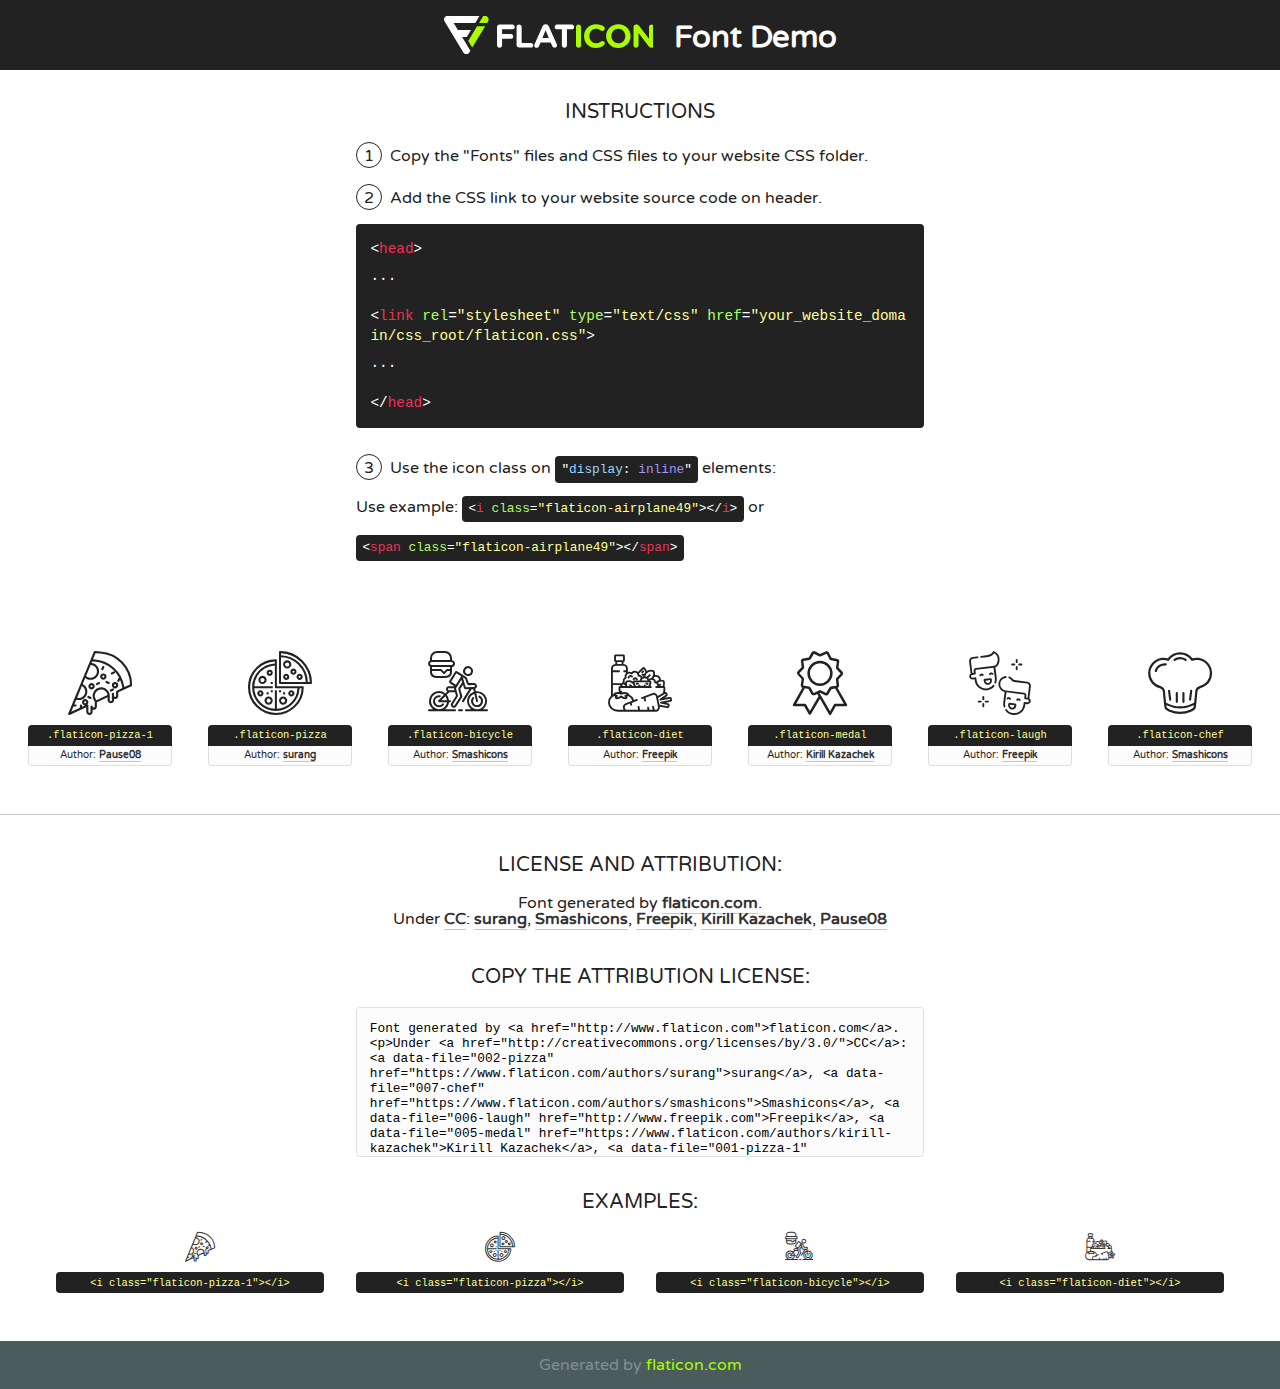
<file: fonts/flaticon/font/flaticon.html>
<!DOCTYPE html>
<!--
  Flaticon icon font: Flaticon
  Creation date: 25/09/2018 08:24
-->
<html>
<!DOCTYPE html>
<html>

<head>
    <title>Flaticon WebFont</title>
    <link href="http://fonts.googleapis.com/css?family=Varela+Round" rel="stylesheet" type="text/css" />
    <link rel="stylesheet" type="text/css" href="flaticon.css">
    <meta charset="UTF-8">
    <style>
    html, body, div, span, applet, object, iframe,
    h1, h2, h3, h4, h5, h6, p, blockquote, pre,
    a, abbr, acronym, address, big, cite, code,
    del, dfn, em, img, ins, kbd, q, s, samp,
    small, strike, strong, sub, sup, tt, var,
    b, u, i, center,
    dl, dt, dd, ol, ul, li,
    fieldset, form, label, legend,
    table, caption, tbody, tfoot, thead, tr, th, td,
    article, aside, canvas, details, embed, 
    figure, figcaption, footer, header, hgroup, 
    menu, nav, output, ruby, section, summary,
    time, mark, audio, video {
        margin: 0;
        padding: 0;
        border: 0;
        font-size: 100%;
        font: inherit;
        vertical-align: baseline;
    }
    /* HTML5 display-role reset for older browsers */
    article, aside, details, figcaption, figure, 
    footer, header, hgroup, menu, nav, section {
        display: block;
    }
    body {
        line-height: 1;
    }
    ol, ul {
        list-style: none;
    }
    blockquote, q {
        quotes: none;
    }
    blockquote:before, blockquote:after,
    q:before, q:after {
        content: '';
        content: none;
    }
    table {
        border-collapse: collapse;
        border-spacing: 0;
    }
    body {
        font-family: 'Varela Round', Helvetica, Arial, sans-serif;
        font-size: 16px;
        color: #222;
    }
    a {
        color: #333;
        border-bottom: 1px solid #a9fd00;
        font-weight: bold;
        text-decoration: none;
    }
    * {
        -moz-box-sizing: border-box;
        -webkit-box-sizing: border-box;
        box-sizing: border-box;
        margin: 0;
        padding: 0;
    }
    [class^="flaticon-"]:before, [class*=" flaticon-"]:before, [class^="flaticon-"]:after, [class*=" flaticon-"]:after {
        font-family: Flaticon;
        font-size: 30px;
        font-style: normal;
        margin-left: 20px;
        color: #333;
    }
    .wrapper {
        max-width: 600px;
        margin: auto;
        padding: 0 1em;
    }
    .title {
        font-size: 1.25em;
        text-align: center;
        margin-bottom: 1em;
        text-transform: uppercase;
    }
    header {
        text-align: center;
        background-color: #222;
        color: #fff;
        padding: 1em;
    }
    header .logo {
        width: 210px;
        height: 38px;
        display: inline-block;
        vertical-align: middle;
        margin-right: 1em;
        border: none;
    }
    header strong {
        font-size: 1.95em;
        font-weight: bold;
        vertical-align: middle;
        margin-top: 5px;
        display: inline-block;
    }
    .demo {
        margin: 2em auto;
        line-height: 1.25em;
    }
    .demo ul li {
        margin-bottom: 1em;
    }
    .demo ul li .num {
        color: #222;
        border-radius: 20px;
        display: inline-block;
        width: 26px;
        padding: 3px;
        height: 26px;
        text-align: center;
        margin-right: 0.5em;
        border: 1px solid #222;
    }
    .demo ul li code {
        background-color: #222;
        border-radius: 4px;
        padding: 0.25em 0.5em;
        display: inline-block;
        color: #fff;
        font-family: Consolas,Monaco,Lucida Console,Liberation Mono,DejaVu Sans Mono,Bitstream Vera Sans Mono,Courier New, monospace;
        font-weight: lighter;
        margin-top: 1em;
        font-size: 0.8em;
        word-break: break-all;
    }
    .demo ul li code.big {
        padding: 1em;
        font-size: 0.9em;
    }
    .demo ul li code .red {
        color: #EF3159;
    }
    .demo ul li code .green {
        color: #ACFF65;
    }
    .demo ul li code .yellow {
        color: #FFFF99;
    }
    .demo ul li code .blue {
        color: #99D3FF;
    }
    .demo ul li code .purple {
        color: #A295FF;
    }
    .demo ul li code .dots {
        margin-top: 0.5em;
        display: block;
    }
    #glyphs {
        border-bottom: 1px solid #ccc;
        padding: 2em 0;
        text-align: center;
    }
    .glyph {
        display: inline-block;
        width: 9em;
        margin: 1em;
        text-align: center;
        vertical-align: top;
        background: #FFF;
    }
    .glyph .glyph-icon {
        padding: 10px;
        display: block;
        font-family:"Flaticon";
        font-size: 64px;
        line-height: 1;
    }
    .glyph .glyph-icon:before {
        font-size: 64px;
        color: #222;
        margin-left: 0;
    }
    .class-name {
        font-size: 0.65em;
        background-color: #222;
        color: #fff;
        border-radius: 4px 4px 0 0;
        padding: 0.5em;
        color: #FFFF99;
        font-family: Consolas,Monaco,Lucida Console,Liberation Mono,DejaVu Sans Mono,Bitstream Vera Sans Mono,Courier New, monospace;
    }
    .author-name {
        font-size: 0.6em;
        background-color: #fcfcfd;
        border: 1px solid #DEDEE4;
        border-top: 0;
        border-radius: 0 0 4px 4px;
        padding: 0.5em;
    }
    .class-name:last-child {
        font-size: 10px;
        color:#888;
    }
    .class-name:last-child a {
        font-size: 10px;
        color:#555;
    }
    .class-name:last-child a:hover {
        color:#a9fd00;
    }
    .glyph > input {
        display: block;
        width: 100px;
        margin: 5px auto;
        text-align: center;
        font-size: 12px;
        cursor: text;
    }
    .glyph > input.icon-input {
        font-family:"Flaticon";
        font-size: 16px;
        margin-bottom: 10px;
    }
    .attribution .title {
        margin-top: 2em;
    }
    .attribution textarea {
        background-color: #fcfcfd;
        padding: 1em;
        border: none;
        box-shadow: none;
        border: 1px solid #DEDEE4;
        border-radius: 4px;
        resize: none;
        width: 100%;
        height: 150px;
        font-size: 0.8em;
        font-family: Consolas,Monaco,Lucida Console,Liberation Mono,DejaVu Sans Mono,Bitstream Vera Sans Mono,Courier New, monospace;
        -webkit-appearance: none;
    }
    .iconsuse {
        margin: 2em auto;
        text-align: center;
        max-width: 1200px;
    }
    .iconsuse:after {
        content: '';
        display: table;
        clear: both;
    }
    .iconsuse .image {
        float: left;
        width: 25%;
        padding: 0 1em;
    }
    .iconsuse .image p {
        margin-bottom: 1em;
    }
    .iconsuse .image span {
        display: block;
        font-size: 0.65em;
        background-color: #222;
        color: #fff;
        border-radius: 4px;
        padding: 0.5em;
        color: #FFFF99;
        margin-top: 1em;
        font-family: Consolas,Monaco,Lucida Console,Liberation Mono,DejaVu Sans Mono,Bitstream Vera Sans Mono,Courier New, monospace;
    }
    #footer {
        text-align: center;
        background-color: #4C5B5C;
        color: #7c9192;
        padding: 1em;
    }
    #footer a {
        border: none;
        color: #a9fd00;
        font-weight: normal;
    }
    @media (max-width: 960px) {
        .iconsuse .image {
            width: 50%;
        }
    }
    @media (max-width: 560px) {
        .iconsuse .image {
            width: 100%;
        }
    }
    </style>
</head>

<body class="characters-off">

    <header>
        <a href="http://www.flaticon.com" target="_blank" class="logo">
            <svg version="1.1" xmlns="http://www.w3.org/2000/svg" xmlns:xlink="http://www.w3.org/1999/xlink" xmlns:a="http://ns.adobe.com/AdobeSVGViewerExtensions/3.0/" viewBox="0 0 560.875 102.036" enable-background="new 0 0 560.875 102.036" xml:space="preserve">
                <defs>
                </defs>
                <g>
                    <g class="letters">
                        <path fill="#ffffff" d="M141.596,29.675c0-3.777,2.985-6.767,6.764-6.767h34.438c3.426,0,6.15,2.728,6.15,6.15
                        c0,3.43-2.724,6.149-6.15,6.149h-27.674v13.091h23.719c3.429,0,6.151,2.724,6.151,6.15c0,3.43-2.723,6.149-6.151,6.149h-23.719
                        v17.574c0,3.773-2.986,6.761-6.764,6.761c-3.779,0-6.764-2.989-6.764-6.761V29.675z"></path>
                        <path fill="#ffffff" d="M193.844,29.149c0-3.781,2.985-6.767,6.764-6.767c3.776,0,6.763,2.985,6.763,6.767v42.957h25.039
                        c3.426,0,6.149,2.726,6.149,6.153c0,3.425-2.723,6.15-6.149,6.15h-31.802c-3.779,0-6.764-2.986-6.764-6.768V29.149z"></path>
                        <path fill="#ffffff" d="M241.891,75.71l21.438-48.407c1.492-3.341,4.215-5.357,7.906-5.357h0.792
                        c3.686,0,6.323,2.017,7.815,5.357l21.439,48.407c0.436,0.967,0.701,1.845,0.701,2.723c0,3.602-2.809,6.501-6.414,6.501
                        c-3.161,0-5.269-1.845-6.499-4.655l-4.132-9.661h-27.059l-4.301,10.102c-1.144,2.631-3.426,4.214-6.237,4.214
                        c-3.517,0-6.24-2.81-6.24-6.325C241.1,77.64,241.451,76.677,241.891,75.71z M279.932,58.666l-8.521-20.297l-8.526,20.297H279.932
                        z"></path>
                        <path fill="#ffffff" d="M314.864,35.387H301.86c-3.429,0-6.239-2.813-6.239-6.238c0-3.429,2.811-6.24,6.239-6.24h39.533
                        c3.426,0,6.237,2.811,6.237,6.24c0,3.425-2.811,6.238-6.237,6.238h-13.001v42.785c0,3.773-2.99,6.761-6.764,6.761
                        c-3.779,0-6.764-2.989-6.764-6.761V35.387z"></path>
                        <path fill="#A9FD00" d="M352.615,29.149c0-3.781,2.985-6.767,6.767-6.767c3.774,0,6.761,2.985,6.761,6.767v49.024
                        c0,3.773-2.987,6.761-6.761,6.761c-3.781,0-6.767-2.989-6.767-6.761V29.149z"></path>
                        <path fill="#A9FD00" d="M374.132,53.836v-0.179c0-17.481,13.178-31.801,32.065-31.801c9.22,0,15.459,2.458,20.557,6.238
                        c1.402,1.054,2.637,2.985,2.637,5.357c0,3.692-2.985,6.59-6.681,6.59c-1.845,0-3.071-0.702-4.044-1.319
                        c-3.776-2.813-7.729-4.393-12.562-4.393c-10.364,0-17.831,8.611-17.831,19.154v0.173c0,10.542,7.291,19.329,17.831,19.329
                        c5.715,0,9.492-1.756,13.359-4.834c1.049-0.874,2.458-1.491,4.039-1.491c3.429,0,6.325,2.813,6.325,6.236
                        c0,2.106-1.056,3.78-2.282,4.834c-5.539,4.834-12.036,7.733-21.878,7.733C387.572,85.464,374.132,71.493,374.132,53.836z"></path>
                        <path fill="#A9FD00" d="M433.009,53.836v-0.179c0-17.481,13.79-31.801,32.766-31.801c18.981,0,32.592,14.143,32.592,31.628v0.173
                        c0,17.483-13.785,31.807-32.769,31.807C446.625,85.464,433.009,71.32,433.009,53.836z M484.224,53.836v-0.179
                        c0-10.539-7.725-19.326-18.626-19.326c-10.893,0-18.449,8.611-18.449,19.154v0.173c0,10.542,7.73,19.329,18.626,19.329
                        C476.676,72.986,484.224,64.378,484.224,53.836z"></path>
                        <path fill="#A9FD00" d="M506.233,29.321c0-3.774,2.99-6.763,6.767-6.763h1.401c3.252,0,5.183,1.583,7.029,3.953l26.093,34.265
                        V29.059c0-3.692,2.99-6.677,6.681-6.677c3.683,0,6.671,2.985,6.671,6.677v48.934c0,3.78-2.987,6.765-6.764,6.765h-0.436
                        c-3.257,0-5.188-1.581-7.034-3.953l-27.056-35.492v32.944c0,3.687-2.985,6.676-6.678,6.676c-3.683,0-6.673-2.989-6.673-6.676
                        V29.321z"></path>
                    </g>
                    <g class="insignia">
                        <path fill="#ffffff" d="M48.372,56.137h12.517l11.156-18.537H37.186L25.688,18.539h57.825L94.668,0H9.271
                        C5.925,0,2.842,1.801,1.198,4.716c-1.644,2.907-1.593,6.482,0.134,9.343l50.38,83.501c1.678,2.781,4.689,4.476,7.938,4.476
                        c3.246,0,6.257-1.695,7.935-4.476l2.898-4.804L48.372,56.137z"></path>
                        <g class="i">
                            <path fill="#A9FD00" d="M93.575,18.539h0.031v0.004l21.652,0.004l2.705-4.488c1.727-2.861,1.778-6.436,0.133-9.343
                            C116.454,1.801,113.371,0,110.026,0h-5.294L93.575,18.539z"></path>
                            <polygon fill="#A9FD00" points="88.291,27.356 64.725,66.486 75.519,84.404 109.942,27.356"></polygon>
                        </g>
                    </g>
                </g>
            </svg>
        </a>
        <strong>Font Demo</strong>
    </header>


    <section class="demo wrapper">

        <p class="title">Instructions</p>

        <ul>
            <li>
                <span class="num">1</span>Copy the "Fonts" files and CSS files to your website CSS folder.
            </li>
            <li>
                <span class="num">2</span>Add the CSS link to your website source code on header.
                <code class="big">
                    &lt;<span class="red">head</span>&gt;
                    <br/><span class="dots">...</span>
                    <br/>&lt;<span class="red">link</span> <span class="green">rel</span>=<span class="yellow">"stylesheet"</span> <span class="green">type</span>=<span class="yellow">"text/css"</span> <span class="green">href</span>=<span class="yellow">"your_website_domain/css_root/flaticon.css"</span>&gt;
                    <br/><span class="dots">...</span>
                    <br/>&lt;/<span class="red">head</span>&gt;
                </code>
            </li>

            <li>
                <p>
                    <span class="num">3</span>Use the icon class on <code>"<span class="blue">display</span>:<span class="purple"> inline</span>"</code> elements:
                    <br />
                    Use example: <code>&lt;<span class="red">i</span> <span class="green">class</span>=<span class="yellow">&quot;flaticon-airplane49&quot;</span>&gt;&lt;/<span class="red">i</span>&gt;</code> or <code>&lt;<span class="red">span</span> <span class="green">class</span>=<span class="yellow">&quot;flaticon-airplane49&quot;</span>&gt;&lt;/<span class="red">span</span>&gt;</code>
            </li>
        </ul>

    </section>




   <section id="glyphs">          
    
      
        <div class="glyph"><div class="glyph-icon flaticon-pizza-1"></div>
            <div class="class-name">.flaticon-pizza-1</div>
            <div class="author-name">Author: <a data-file="001-pizza-1" href="https://www.flaticon.com/authors/pause08">Pause08</a> </div> 
        </div>        
        
        <div class="glyph"><div class="glyph-icon flaticon-pizza"></div>
            <div class="class-name">.flaticon-pizza</div>
            <div class="author-name">Author: <a data-file="002-pizza" href="https://www.flaticon.com/authors/surang">surang</a> </div> 
        </div>        
        
        <div class="glyph"><div class="glyph-icon flaticon-bicycle"></div>
            <div class="class-name">.flaticon-bicycle</div>
            <div class="author-name">Author: <a data-file="003-bicycle" href="https://www.flaticon.com/authors/smashicons">Smashicons</a> </div> 
        </div>        
        
        <div class="glyph"><div class="glyph-icon flaticon-diet"></div>
            <div class="class-name">.flaticon-diet</div>
            <div class="author-name">Author: <a data-file="004-diet" href="http://www.freepik.com">Freepik</a> </div> 
        </div>        
        
        <div class="glyph"><div class="glyph-icon flaticon-medal"></div>
            <div class="class-name">.flaticon-medal</div>
            <div class="author-name">Author: <a data-file="005-medal" href="https://www.flaticon.com/authors/kirill-kazachek">Kirill Kazachek</a> </div> 
        </div>        
        
        <div class="glyph"><div class="glyph-icon flaticon-laugh"></div>
            <div class="class-name">.flaticon-laugh</div>
            <div class="author-name">Author: <a data-file="006-laugh" href="http://www.freepik.com">Freepik</a> </div> 
        </div>        
        
        <div class="glyph"><div class="glyph-icon flaticon-chef"></div>
            <div class="class-name">.flaticon-chef</div>
            <div class="author-name">Author: <a data-file="007-chef" href="https://www.flaticon.com/authors/smashicons">Smashicons</a> </div> 
        </div>        
        

    </section>



    <section class="attribution wrapper"   style="text-align:center;">

      <div class="title">License and attribution:</div><div class="attrDiv">Font generated by <a href="http://www.flaticon.com">flaticon.com</a>. <div><p>Under <a href="http://creativecommons.org/licenses/by/3.0/">CC</a>: <a data-file="002-pizza" href="https://www.flaticon.com/authors/surang">surang</a>, <a data-file="007-chef" href="https://www.flaticon.com/authors/smashicons">Smashicons</a>, <a data-file="006-laugh" href="http://www.freepik.com">Freepik</a>, <a data-file="005-medal" href="https://www.flaticon.com/authors/kirill-kazachek">Kirill Kazachek</a>, <a data-file="001-pizza-1" href="https://www.flaticon.com/authors/pause08">Pause08</a></p>  </div>
      </div>
      <div class="title">Copy the Attribution License:</div>

    <textarea onclick="this.focus();this.select();">Font generated by &lt;a href=&quot;http://www.flaticon.com&quot;&gt;flaticon.com&lt;/a&gt;. <p>Under <a href="http://creativecommons.org/licenses/by/3.0/">CC</a>: <a data-file="002-pizza" href="https://www.flaticon.com/authors/surang">surang</a>, <a data-file="007-chef" href="https://www.flaticon.com/authors/smashicons">Smashicons</a>, <a data-file="006-laugh" href="http://www.freepik.com">Freepik</a>, <a data-file="005-medal" href="https://www.flaticon.com/authors/kirill-kazachek">Kirill Kazachek</a>, <a data-file="001-pizza-1" href="https://www.flaticon.com/authors/pause08">Pause08</a></p>  
     </textarea>

    </section>

    <section class="iconsuse">

          <div class="title">Examples:</div>            
             
            <div class="image">
                <p>
                    <i class="glyph-icon flaticon-pizza-1"></i> 
                    <span>&lt;i class=&quot;flaticon-pizza-1&quot;&gt;&lt;/i&gt;</span>
                </p>
            </div>
            
            <div class="image">
                <p>
                    <i class="glyph-icon flaticon-pizza"></i> 
                    <span>&lt;i class=&quot;flaticon-pizza&quot;&gt;&lt;/i&gt;</span>
                </p>
            </div>
            
            <div class="image">
                <p>
                    <i class="glyph-icon flaticon-bicycle"></i> 
                    <span>&lt;i class=&quot;flaticon-bicycle&quot;&gt;&lt;/i&gt;</span>
                </p>
            </div>
            
            <div class="image">
                <p>
                    <i class="glyph-icon flaticon-diet"></i> 
                    <span>&lt;i class=&quot;flaticon-diet&quot;&gt;&lt;/i&gt;</span>
                </p>
            </div>
                       
        </div>
                            
    </section>

<div id="footer">
    <div>Generated by <a href="http://www.flaticon.com">flaticon.com</a>
    </div>
</div>



</body>
</html>
</file>
<file: fonts/flaticon/font/flaticon.css>
/*
  	Flaticon icon font: Flaticon
  	Creation date: 25/09/2018 08:24
  	*/

@font-face {
  font-family: "Flaticon";
  src: url("./Flaticon.eot");
  src: url("./Flaticon.eot?#iefix") format("embedded-opentype"),
       url("./Flaticon.woff") format("woff"),
       url("./Flaticon.ttf") format("truetype"),
       url("./Flaticon.svg#Flaticon") format("svg");
  font-weight: normal;
  font-style: normal;
}

@media screen and (-webkit-min-device-pixel-ratio:0) {
  @font-face {
    font-family: "Flaticon";
    src: url("./Flaticon.svg#Flaticon") format("svg");
  }
}

[class^="flaticon-"]:before, [class*=" flaticon-"]:before,
[class^="flaticon-"]:after, [class*=" flaticon-"]:after {   
  font-family: Flaticon;
        font-size: 20px;
font-style: normal;
margin-left: 20px;
}

.flaticon-pizza-1:before { content: "\f100"; }
.flaticon-pizza:before { content: "\f101"; }
.flaticon-bicycle:before { content: "\f102"; }
.flaticon-diet:before { content: "\f103"; }
.flaticon-medal:before { content: "\f104"; }
.flaticon-laugh:before { content: "\f105"; }
.flaticon-chef:before { content: "\f106"; }
</file>
<file: fonts/icomoon/style.css>
@font-face {
  font-family: 'icomoon';
  src:  url('fonts/icomoon.eot?10si43');
  src:  url('fonts/icomoon.eot?10si43#iefix') format('embedded-opentype'),
    url('fonts/icomoon.ttf?10si43') format('truetype'),
    url('fonts/icomoon.woff?10si43') format('woff'),
    url('fonts/icomoon.svg?10si43#icomoon') format('svg');
  font-weight: normal;
  font-style: normal;
}

[class^="icon-"], [class*=" icon-"] {
  /* use !important to prevent issues with browser extensions that change fonts */
  font-family: 'icomoon' !important;
  speak: none;
  font-style: normal;
  font-weight: normal;
  font-variant: normal;
  text-transform: none;
  line-height: 1;

  /* Better Font Rendering =========== */
  -webkit-font-smoothing: antialiased;
  -moz-osx-font-smoothing: grayscale;
}

.icon-asterisk:before {
  content: "\f069";
}
.icon-plus:before {
  content: "\f067";
}
.icon-question:before {
  content: "\f128";
}
.icon-minus:before {
  content: "\f068";
}
.icon-glass:before {
  content: "\f000";
}
.icon-music:before {
  content: "\f001";
}
.icon-search:before {
  content: "\f002";
}
.icon-envelope-o:before {
  content: "\f003";
}
.icon-heart:before {
  content: "\f004";
}
.icon-star:before {
  content: "\f005";
}
.icon-star-o:before {
  content: "\f006";
}
.icon-user:before {
  content: "\f007";
}
.icon-film:before {
  content: "\f008";
}
.icon-th-large:before {
  content: "\f009";
}
.icon-th:before {
  content: "\f00a";
}
.icon-th-list:before {
  content: "\f00b";
}
.icon-check:before {
  content: "\f00c";
}
.icon-close:before {
  content: "\f00d";
}
.icon-remove:before {
  content: "\f00d";
}
.icon-times:before {
  content: "\f00d";
}
.icon-search-plus:before {
  content: "\f00e";
}
.icon-search-minus:before {
  content: "\f010";
}
.icon-power-off:before {
  content: "\f011";
}
.icon-signal:before {
  content: "\f012";
}
.icon-cog:before {
  content: "\f013";
}
.icon-gear:before {
  content: "\f013";
}
.icon-trash-o:before {
  content: "\f014";
}
.icon-home:before {
  content: "\f015";
}
.icon-file-o:before {
  content: "\f016";
}
.icon-clock-o:before {
  content: "\f017";
}
.icon-road:before {
  content: "\f018";
}
.icon-download:before {
  content: "\f019";
}
.icon-arrow-circle-o-down:before {
  content: "\f01a";
}
.icon-arrow-circle-o-up:before {
  content: "\f01b";
}
.icon-inbox:before {
  content: "\f01c";
}
.icon-play-circle-o:before {
  content: "\f01d";
}
.icon-repeat:before {
  content: "\f01e";
}
.icon-rotate-right:before {
  content: "\f01e";
}
.icon-refresh:before {
  content: "\f021";
}
.icon-list-alt:before {
  content: "\f022";
}
.icon-lock:before {
  content: "\f023";
}
.icon-flag:before {
  content: "\f024";
}
.icon-headphones:before {
  content: "\f025";
}
.icon-volume-off:before {
  content: "\f026";
}
.icon-volume-down:before {
  content: "\f027";
}
.icon-volume-up:before {
  content: "\f028";
}
.icon-qrcode:before {
  content: "\f029";
}
.icon-barcode:before {
  content: "\f02a";
}
.icon-tag:before {
  content: "\f02b";
}
.icon-tags:before {
  content: "\f02c";
}
.icon-book:before {
  content: "\f02d";
}
.icon-bookmark:before {
  content: "\f02e";
}
.icon-print:before {
  content: "\f02f";
}
.icon-camera:before {
  content: "\f030";
}
.icon-font:before {
  content: "\f031";
}
.icon-bold:before {
  content: "\f032";
}
.icon-italic:before {
  content: "\f033";
}
.icon-text-height:before {
  content: "\f034";
}
.icon-text-width:before {
  content: "\f035";
}
.icon-align-left:before {
  content: "\f036";
}
.icon-align-center:before {
  content: "\f037";
}
.icon-align-right:before {
  content: "\f038";
}
.icon-align-justify:before {
  content: "\f039";
}
.icon-list:before {
  content: "\f03a";
}
.icon-dedent:before {
  content: "\f03b";
}
.icon-outdent:before {
  content: "\f03b";
}
.icon-indent:before {
  content: "\f03c";
}
.icon-video-camera:before {
  content: "\f03d";
}
.icon-image:before {
  content: "\f03e";
}
.icon-photo:before {
  content: "\f03e";
}
.icon-picture-o:before {
  content: "\f03e";
}
.icon-pencil:before {
  content: "\f040";
}
.icon-map-marker:before {
  content: "\f041";
}
.icon-adjust:before {
  content: "\f042";
}
.icon-tint:before {
  content: "\f043";
}
.icon-edit:before {
  content: "\f044";
}
.icon-pencil-square-o:before {
  content: "\f044";
}
.icon-share-square-o:before {
  content: "\f045";
}
.icon-check-square-o:before {
  content: "\f046";
}
.icon-arrows:before {
  content: "\f047";
}
.icon-step-backward:before {
  content: "\f048";
}
.icon-fast-backward:before {
  content: "\f049";
}
.icon-backward:before {
  content: "\f04a";
}
.icon-play:before {
  content: "\f04b";
}
.icon-pause:before {
  content: "\f04c";
}
.icon-stop:before {
  content: "\f04d";
}
.icon-forward:before {
  content: "\f04e";
}
.icon-fast-forward:before {
  content: "\f050";
}
.icon-step-forward:before {
  content: "\f051";
}
.icon-eject:before {
  content: "\f052";
}
.icon-chevron-left:before {
  content: "\f053";
}
.icon-chevron-right:before {
  content: "\f054";
}
.icon-plus-circle:before {
  content: "\f055";
}
.icon-minus-circle:before {
  content: "\f056";
}
.icon-times-circle:before {
  content: "\f057";
}
.icon-check-circle:before {
  content: "\f058";
}
.icon-question-circle:before {
  content: "\f059";
}
.icon-info-circle:before {
  content: "\f05a";
}
.icon-crosshairs:before {
  content: "\f05b";
}
.icon-times-circle-o:before {
  content: "\f05c";
}
.icon-check-circle-o:before {
  content: "\f05d";
}
.icon-ban:before {
  content: "\f05e";
}
.icon-arrow-left:before {
  content: "\f060";
}
.icon-arrow-right:before {
  content: "\f061";
}
.icon-arrow-up:before {
  content: "\f062";
}
.icon-arrow-down:before {
  content: "\f063";
}
.icon-mail-forward:before {
  content: "\f064";
}
.icon-share:before {
  content: "\f064";
}
.icon-expand:before {
  content: "\f065";
}
.icon-compress:before {
  content: "\f066";
}
.icon-exclamation-circle:before {
  content: "\f06a";
}
.icon-gift:before {
  content: "\f06b";
}
.icon-leaf:before {
  content: "\f06c";
}
.icon-fire:before {
  content: "\f06d";
}
.icon-eye:before {
  content: "\f06e";
}
.icon-eye-slash:before {
  content: "\f070";
}
.icon-exclamation-triangle:before {
  content: "\f071";
}
.icon-warning:before {
  content: "\f071";
}
.icon-plane:before {
  content: "\f072";
}
.icon-calendar:before {
  content: "\f073";
}
.icon-random:before {
  content: "\f074";
}
.icon-comment:before {
  content: "\f075";
}
.icon-magnet:before {
  content: "\f076";
}
.icon-chevron-up:before {
  content: "\f077";
}
.icon-chevron-down:before {
  content: "\f078";
}
.icon-retweet:before {
  content: "\f079";
}
.icon-shopping-cart:before {
  content: "\f07a";
}
.icon-folder:before {
  content: "\f07b";
}
.icon-folder-open:before {
  content: "\f07c";
}
.icon-arrows-v:before {
  content: "\f07d";
}
.icon-arrows-h:before {
  content: "\f07e";
}
.icon-bar-chart:before {
  content: "\f080";
}
.icon-bar-chart-o:before {
  content: "\f080";
}
.icon-twitter-square:before {
  content: "\f081";
}
.icon-facebook-square:before {
  content: "\f082";
}
.icon-camera-retro:before {
  content: "\f083";
}
.icon-key:before {
  content: "\f084";
}
.icon-cogs:before {
  content: "\f085";
}
.icon-gears:before {
  content: "\f085";
}
.icon-comments:before {
  content: "\f086";
}
.icon-thumbs-o-up:before {
  content: "\f087";
}
.icon-thumbs-o-down:before {
  content: "\f088";
}
.icon-star-half:before {
  content: "\f089";
}
.icon-heart-o:before {
  content: "\f08a";
}
.icon-sign-out:before {
  content: "\f08b";
}
.icon-linkedin-square:before {
  content: "\f08c";
}
.icon-thumb-tack:before {
  content: "\f08d";
}
.icon-external-link:before {
  content: "\f08e";
}
.icon-sign-in:before {
  content: "\f090";
}
.icon-trophy:before {
  content: "\f091";
}
.icon-github-square:before {
  content: "\f092";
}
.icon-upload:before {
  content: "\f093";
}
.icon-lemon-o:before {
  content: "\f094";
}
.icon-phone:before {
  content: "\f095";
}
.icon-square-o:before {
  content: "\f096";
}
.icon-bookmark-o:before {
  content: "\f097";
}
.icon-phone-square:before {
  content: "\f098";
}
.icon-twitter:before {
  content: "\f099";
}
.icon-facebook:before {
  content: "\f09a";
}
.icon-facebook-f:before {
  content: "\f09a";
}
.icon-github:before {
  content: "\f09b";
}
.icon-unlock:before {
  content: "\f09c";
}
.icon-credit-card:before {
  content: "\f09d";
}
.icon-feed:before {
  content: "\f09e";
}
.icon-rss:before {
  content: "\f09e";
}
.icon-hdd-o:before {
  content: "\f0a0";
}
.icon-bullhorn:before {
  content: "\f0a1";
}
.icon-bell-o:before {
  content: "\f0a2";
}
.icon-certificate:before {
  content: "\f0a3";
}
.icon-hand-o-right:before {
  content: "\f0a4";
}
.icon-hand-o-left:before {
  content: "\f0a5";
}
.icon-hand-o-up:before {
  content: "\f0a6";
}
.icon-hand-o-down:before {
  content: "\f0a7";
}
.icon-arrow-circle-left:before {
  content: "\f0a8";
}
.icon-arrow-circle-right:before {
  content: "\f0a9";
}
.icon-arrow-circle-up:before {
  content: "\f0aa";
}
.icon-arrow-circle-down:before {
  content: "\f0ab";
}
.icon-globe:before {
  content: "\f0ac";
}
.icon-wrench:before {
  content: "\f0ad";
}
.icon-tasks:before {
  content: "\f0ae";
}
.icon-filter:before {
  content: "\f0b0";
}
.icon-briefcase:before {
  content: "\f0b1";
}
.icon-arrows-alt:before {
  content: "\f0b2";
}
.icon-group:before {
  content: "\f0c0";
}
.icon-users:before {
  content: "\f0c0";
}
.icon-chain:before {
  content: "\f0c1";
}
.icon-link:before {
  content: "\f0c1";
}
.icon-cloud:before {
  content: "\f0c2";
}
.icon-flask:before {
  content: "\f0c3";
}
.icon-cut:before {
  content: "\f0c4";
}
.icon-scissors:before {
  content: "\f0c4";
}
.icon-copy:before {
  content: "\f0c5";
}
.icon-files-o:before {
  content: "\f0c5";
}
.icon-paperclip:before {
  content: "\f0c6";
}
.icon-floppy-o:before {
  content: "\f0c7";
}
.icon-save:before {
  content: "\f0c7";
}
.icon-square:before {
  content: "\f0c8";
}
.icon-bars:before {
  content: "\f0c9";
}
.icon-navicon:before {
  content: "\f0c9";
}
.icon-reorder:before {
  content: "\f0c9";
}
.icon-list-ul:before {
  content: "\f0ca";
}
.icon-list-ol:before {
  content: "\f0cb";
}
.icon-strikethrough:before {
  content: "\f0cc";
}
.icon-underline:before {
  content: "\f0cd";
}
.icon-table:before {
  content: "\f0ce";
}
.icon-magic:before {
  content: "\f0d0";
}
.icon-truck:before {
  content: "\f0d1";
}
.icon-pinterest:before {
  content: "\f0d2";
}
.icon-pinterest-square:before {
  content: "\f0d3";
}
.icon-google-plus-square:before {
  content: "\f0d4";
}
.icon-google-plus:before {
  content: "\f0d5";
}
.icon-money:before {
  content: "\f0d6";
}
.icon-caret-down:before {
  content: "\f0d7";
}
.icon-caret-up:before {
  content: "\f0d8";
}
.icon-caret-left:before {
  content: "\f0d9";
}
.icon-caret-right:before {
  content: "\f0da";
}
.icon-columns:before {
  content: "\f0db";
}
.icon-sort:before {
  content: "\f0dc";
}
.icon-unsorted:before {
  content: "\f0dc";
}
.icon-sort-desc:before {
  content: "\f0dd";
}
.icon-sort-down:before {
  content: "\f0dd";
}
.icon-sort-asc:before {
  content: "\f0de";
}
.icon-sort-up:before {
  content: "\f0de";
}
.icon-envelope:before {
  content: "\f0e0";
}
.icon-linkedin:before {
  content: "\f0e1";
}
.icon-rotate-left:before {
  content: "\f0e2";
}
.icon-undo:before {
  content: "\f0e2";
}
.icon-gavel:before {
  content: "\f0e3";
}
.icon-legal:before {
  content: "\f0e3";
}
.icon-dashboard:before {
  content: "\f0e4";
}
.icon-tachometer:before {
  content: "\f0e4";
}
.icon-comment-o:before {
  content: "\f0e5";
}
.icon-comments-o:before {
  content: "\f0e6";
}
.icon-bolt:before {
  content: "\f0e7";
}
.icon-flash:before {
  content: "\f0e7";
}
.icon-sitemap:before {
  content: "\f0e8";
}
.icon-umbrella:before {
  content: "\f0e9";
}
.icon-clipboard:before {
  content: "\f0ea";
}
.icon-paste:before {
  content: "\f0ea";
}
.icon-lightbulb-o:before {
  content: "\f0eb";
}
.icon-exchange:before {
  content: "\f0ec";
}
.icon-cloud-download:before {
  content: "\f0ed";
}
.icon-cloud-upload:before {
  content: "\f0ee";
}
.icon-user-md:before {
  content: "\f0f0";
}
.icon-stethoscope:before {
  content: "\f0f1";
}
.icon-suitcase:before {
  content: "\f0f2";
}
.icon-bell:before {
  content: "\f0f3";
}
.icon-coffee:before {
  content: "\f0f4";
}
.icon-cutlery:before {
  content: "\f0f5";
}
.icon-file-text-o:before {
  content: "\f0f6";
}
.icon-building-o:before {
  content: "\f0f7";
}
.icon-hospital-o:before {
  content: "\f0f8";
}
.icon-ambulance:before {
  content: "\f0f9";
}
.icon-medkit:before {
  content: "\f0fa";
}
.icon-fighter-jet:before {
  content: "\f0fb";
}
.icon-beer:before {
  content: "\f0fc";
}
.icon-h-square:before {
  content: "\f0fd";
}
.icon-plus-square:before {
  content: "\f0fe";
}
.icon-angle-double-left:before {
  content: "\f100";
}
.icon-angle-double-right:before {
  content: "\f101";
}
.icon-angle-double-up:before {
  content: "\f102";
}
.icon-angle-double-down:before {
  content: "\f103";
}
.icon-angle-left:before {
  content: "\f104";
}
.icon-angle-right:before {
  content: "\f105";
}
.icon-angle-up:before {
  content: "\f106";
}
.icon-angle-down:before {
  content: "\f107";
}
.icon-desktop:before {
  content: "\f108";
}
.icon-laptop:before {
  content: "\f109";
}
.icon-tablet:before {
  content: "\f10a";
}
.icon-mobile:before {
  content: "\f10b";
}
.icon-mobile-phone:before {
  content: "\f10b";
}
.icon-circle-o:before {
  content: "\f10c";
}
.icon-quote-left:before {
  content: "\f10d";
}
.icon-quote-right:before {
  content: "\f10e";
}
.icon-spinner:before {
  content: "\f110";
}
.icon-circle:before {
  content: "\f111";
}
.icon-mail-reply:before {
  content: "\f112";
}
.icon-reply:before {
  content: "\f112";
}
.icon-github-alt:before {
  content: "\f113";
}
.icon-folder-o:before {
  content: "\f114";
}
.icon-folder-open-o:before {
  content: "\f115";
}
.icon-smile-o:before {
  content: "\f118";
}
.icon-frown-o:before {
  content: "\f119";
}
.icon-meh-o:before {
  content: "\f11a";
}
.icon-gamepad:before {
  content: "\f11b";
}
.icon-keyboard-o:before {
  content: "\f11c";
}
.icon-flag-o:before {
  content: "\f11d";
}
.icon-flag-checkered:before {
  content: "\f11e";
}
.icon-terminal:before {
  content: "\f120";
}
.icon-code:before {
  content: "\f121";
}
.icon-mail-reply-all:before {
  content: "\f122";
}
.icon-reply-all:before {
  content: "\f122";
}
.icon-star-half-empty:before {
  content: "\f123";
}
.icon-star-half-full:before {
  content: "\f123";
}
.icon-star-half-o:before {
  content: "\f123";
}
.icon-location-arrow:before {
  content: "\f124";
}
.icon-crop:before {
  content: "\f125";
}
.icon-code-fork:before {
  content: "\f126";
}
.icon-chain-broken:before {
  content: "\f127";
}
.icon-unlink:before {
  content: "\f127";
}
.icon-info:before {
  content: "\f129";
}
.icon-exclamation:before {
  content: "\f12a";
}
.icon-superscript:before {
  content: "\f12b";
}
.icon-subscript:before {
  content: "\f12c";
}
.icon-eraser:before {
  content: "\f12d";
}
.icon-puzzle-piece:before {
  content: "\f12e";
}
.icon-microphone:before {
  content: "\f130";
}
.icon-microphone-slash:before {
  content: "\f131";
}
.icon-shield:before {
  content: "\f132";
}
.icon-calendar-o:before {
  content: "\f133";
}
.icon-fire-extinguisher:before {
  content: "\f134";
}
.icon-rocket:before {
  content: "\f135";
}
.icon-maxcdn:before {
  content: "\f136";
}
.icon-chevron-circle-left:before {
  content: "\f137";
}
.icon-chevron-circle-right:before {
  content: "\f138";
}
.icon-chevron-circle-up:before {
  content: "\f139";
}
.icon-chevron-circle-down:before {
  content: "\f13a";
}
.icon-html5:before {
  content: "\f13b";
}
.icon-css3:before {
  content: "\f13c";
}
.icon-anchor:before {
  content: "\f13d";
}
.icon-unlock-alt:before {
  content: "\f13e";
}
.icon-bullseye:before {
  content: "\f140";
}
.icon-ellipsis-h:before {
  content: "\f141";
}
.icon-ellipsis-v:before {
  content: "\f142";
}
.icon-rss-square:before {
  content: "\f143";
}
.icon-play-circle:before {
  content: "\f144";
}
.icon-ticket:before {
  content: "\f145";
}
.icon-minus-square:before {
  content: "\f146";
}
.icon-minus-square-o:before {
  content: "\f147";
}
.icon-level-up:before {
  content: "\f148";
}
.icon-level-down:before {
  content: "\f149";
}
.icon-check-square:before {
  content: "\f14a";
}
.icon-pencil-square:before {
  content: "\f14b";
}
.icon-external-link-square:before {
  content: "\f14c";
}
.icon-share-square:before {
  content: "\f14d";
}
.icon-compass:before {
  content: "\f14e";
}
.icon-caret-square-o-down:before {
  content: "\f150";
}
.icon-toggle-down:before {
  content: "\f150";
}
.icon-caret-square-o-up:before {
  content: "\f151";
}
.icon-toggle-up:before {
  content: "\f151";
}
.icon-caret-square-o-right:before {
  content: "\f152";
}
.icon-toggle-right:before {
  content: "\f152";
}
.icon-eur:before {
  content: "\f153";
}
.icon-euro:before {
  content: "\f153";
}
.icon-gbp:before {
  content: "\f154";
}
.icon-dollar:before {
  content: "\f155";
}
.icon-usd:before {
  content: "\f155";
}
.icon-inr:before {
  content: "\f156";
}
.icon-rupee:before {
  content: "\f156";
}
.icon-cny:before {
  content: "\f157";
}
.icon-jpy:before {
  content: "\f157";
}
.icon-rmb:before {
  content: "\f157";
}
.icon-yen:before {
  content: "\f157";
}
.icon-rouble:before {
  content: "\f158";
}
.icon-rub:before {
  content: "\f158";
}
.icon-ruble:before {
  content: "\f158";
}
.icon-krw:before {
  content: "\f159";
}
.icon-won:before {
  content: "\f159";
}
.icon-bitcoin:before {
  content: "\f15a";
}
.icon-btc:before {
  content: "\f15a";
}
.icon-file:before {
  content: "\f15b";
}
.icon-file-text:before {
  content: "\f15c";
}
.icon-sort-alpha-asc:before {
  content: "\f15d";
}
.icon-sort-alpha-desc:before {
  content: "\f15e";
}
.icon-sort-amount-asc:before {
  content: "\f160";
}
.icon-sort-amount-desc:before {
  content: "\f161";
}
.icon-sort-numeric-asc:before {
  content: "\f162";
}
.icon-sort-numeric-desc:before {
  content: "\f163";
}
.icon-thumbs-up:before {
  content: "\f164";
}
.icon-thumbs-down:before {
  content: "\f165";
}
.icon-youtube-square:before {
  content: "\f166";
}
.icon-youtube:before {
  content: "\f167";
}
.icon-xing:before {
  content: "\f168";
}
.icon-xing-square:before {
  content: "\f169";
}
.icon-youtube-play:before {
  content: "\f16a";
}
.icon-dropbox:before {
  content: "\f16b";
}
.icon-stack-overflow:before {
  content: "\f16c";
}
.icon-instagram:before {
  content: "\f16d";
}
.icon-flickr:before {
  content: "\f16e";
}
.icon-adn:before {
  content: "\f170";
}
.icon-bitbucket:before {
  content: "\f171";
}
.icon-bitbucket-square:before {
  content: "\f172";
}
.icon-tumblr:before {
  content: "\f173";
}
.icon-tumblr-square:before {
  content: "\f174";
}
.icon-long-arrow-down:before {
  content: "\f175";
}
.icon-long-arrow-up:before {
  content: "\f176";
}
.icon-long-arrow-left:before {
  content: "\f177";
}
.icon-long-arrow-right:before {
  content: "\f178";
}
.icon-apple:before {
  content: "\f179";
}
.icon-windows:before {
  content: "\f17a";
}
.icon-android:before {
  content: "\f17b";
}
.icon-linux:before {
  content: "\f17c";
}
.icon-dribbble:before {
  content: "\f17d";
}
.icon-skype:before {
  content: "\f17e";
}
.icon-foursquare:before {
  content: "\f180";
}
.icon-trello:before {
  content: "\f181";
}
.icon-female:before {
  content: "\f182";
}
.icon-male:before {
  content: "\f183";
}
.icon-gittip:before {
  content: "\f184";
}
.icon-gratipay:before {
  content: "\f184";
}
.icon-sun-o:before {
  content: "\f185";
}
.icon-moon-o:before {
  content: "\f186";
}
.icon-archive:before {
  content: "\f187";
}
.icon-bug:before {
  content: "\f188";
}
.icon-vk:before {
  content: "\f189";
}
.icon-weibo:before {
  content: "\f18a";
}
.icon-renren:before {
  content: "\f18b";
}
.icon-pagelines:before {
  content: "\f18c";
}
.icon-stack-exchange:before {
  content: "\f18d";
}
.icon-arrow-circle-o-right:before {
  content: "\f18e";
}
.icon-arrow-circle-o-left:before {
  content: "\f190";
}
.icon-caret-square-o-left:before {
  content: "\f191";
}
.icon-toggle-left:before {
  content: "\f191";
}
.icon-dot-circle-o:before {
  content: "\f192";
}
.icon-wheelchair:before {
  content: "\f193";
}
.icon-vimeo-square:before {
  content: "\f194";
}
.icon-try:before {
  content: "\f195";
}
.icon-turkish-lira:before {
  content: "\f195";
}
.icon-plus-square-o:before {
  content: "\f196";
}
.icon-space-shuttle:before {
  content: "\f197";
}
.icon-slack:before {
  content: "\f198";
}
.icon-envelope-square:before {
  content: "\f199";
}
.icon-wordpress:before {
  content: "\f19a";
}
.icon-openid:before {
  content: "\f19b";
}
.icon-bank:before {
  content: "\f19c";
}
.icon-institution:before {
  content: "\f19c";
}
.icon-university:before {
  content: "\f19c";
}
.icon-graduation-cap:before {
  content: "\f19d";
}
.icon-mortar-board:before {
  content: "\f19d";
}
.icon-yahoo:before {
  content: "\f19e";
}
.icon-google:before {
  content: "\f1a0";
}
.icon-reddit:before {
  content: "\f1a1";
}
.icon-reddit-square:before {
  content: "\f1a2";
}
.icon-stumbleupon-circle:before {
  content: "\f1a3";
}
.icon-stumbleupon:before {
  content: "\f1a4";
}
.icon-delicious:before {
  content: "\f1a5";
}
.icon-digg:before {
  content: "\f1a6";
}
.icon-pied-piper-pp:before {
  content: "\f1a7";
}
.icon-pied-piper-alt:before {
  content: "\f1a8";
}
.icon-drupal:before {
  content: "\f1a9";
}
.icon-joomla:before {
  content: "\f1aa";
}
.icon-language:before {
  content: "\f1ab";
}
.icon-fax:before {
  content: "\f1ac";
}
.icon-building:before {
  content: "\f1ad";
}
.icon-child:before {
  content: "\f1ae";
}
.icon-paw:before {
  content: "\f1b0";
}
.icon-spoon:before {
  content: "\f1b1";
}
.icon-cube:before {
  content: "\f1b2";
}
.icon-cubes:before {
  content: "\f1b3";
}
.icon-behance:before {
  content: "\f1b4";
}
.icon-behance-square:before {
  content: "\f1b5";
}
.icon-steam:before {
  content: "\f1b6";
}
.icon-steam-square:before {
  content: "\f1b7";
}
.icon-recycle:before {
  content: "\f1b8";
}
.icon-automobile:before {
  content: "\f1b9";
}
.icon-car:before {
  content: "\f1b9";
}
.icon-cab:before {
  content: "\f1ba";
}
.icon-taxi:before {
  content: "\f1ba";
}
.icon-tree:before {
  content: "\f1bb";
}
.icon-spotify:before {
  content: "\f1bc";
}
.icon-deviantart:before {
  content: "\f1bd";
}
.icon-soundcloud:before {
  content: "\f1be";
}
.icon-database:before {
  content: "\f1c0";
}
.icon-file-pdf-o:before {
  content: "\f1c1";
}
.icon-file-word-o:before {
  content: "\f1c2";
}
.icon-file-excel-o:before {
  content: "\f1c3";
}
.icon-file-powerpoint-o:before {
  content: "\f1c4";
}
.icon-file-image-o:before {
  content: "\f1c5";
}
.icon-file-photo-o:before {
  content: "\f1c5";
}
.icon-file-picture-o:before {
  content: "\f1c5";
}
.icon-file-archive-o:before {
  content: "\f1c6";
}
.icon-file-zip-o:before {
  content: "\f1c6";
}
.icon-file-audio-o:before {
  content: "\f1c7";
}
.icon-file-sound-o:before {
  content: "\f1c7";
}
.icon-file-movie-o:before {
  content: "\f1c8";
}
.icon-file-video-o:before {
  content: "\f1c8";
}
.icon-file-code-o:before {
  content: "\f1c9";
}
.icon-vine:before {
  content: "\f1ca";
}
.icon-codepen:before {
  content: "\f1cb";
}
.icon-jsfiddle:before {
  content: "\f1cc";
}
.icon-life-bouy:before {
  content: "\f1cd";
}
.icon-life-buoy:before {
  content: "\f1cd";
}
.icon-life-ring:before {
  content: "\f1cd";
}
.icon-life-saver:before {
  content: "\f1cd";
}
.icon-support:before {
  content: "\f1cd";
}
.icon-circle-o-notch:before {
  content: "\f1ce";
}
.icon-ra:before {
  content: "\f1d0";
}
.icon-rebel:before {
  content: "\f1d0";
}
.icon-resistance:before {
  content: "\f1d0";
}
.icon-empire:before {
  content: "\f1d1";
}
.icon-ge:before {
  content: "\f1d1";
}
.icon-git-square:before {
  content: "\f1d2";
}
.icon-git:before {
  content: "\f1d3";
}
.icon-hacker-news:before {
  content: "\f1d4";
}
.icon-y-combinator-square:before {
  content: "\f1d4";
}
.icon-yc-square:before {
  content: "\f1d4";
}
.icon-tencent-weibo:before {
  content: "\f1d5";
}
.icon-qq:before {
  content: "\f1d6";
}
.icon-wechat:before {
  content: "\f1d7";
}
.icon-weixin:before {
  content: "\f1d7";
}
.icon-paper-plane:before {
  content: "\f1d8";
}
.icon-send:before {
  content: "\f1d8";
}
.icon-paper-plane-o:before {
  content: "\f1d9";
}
.icon-send-o:before {
  content: "\f1d9";
}
.icon-history:before {
  content: "\f1da";
}
.icon-circle-thin:before {
  content: "\f1db";
}
.icon-header:before {
  content: "\f1dc";
}
.icon-paragraph:before {
  content: "\f1dd";
}
.icon-sliders:before {
  content: "\f1de";
}
.icon-share-alt:before {
  content: "\f1e0";
}
.icon-share-alt-square:before {
  content: "\f1e1";
}
.icon-bomb:before {
  content: "\f1e2";
}
.icon-futbol-o:before {
  content: "\f1e3";
}
.icon-soccer-ball-o:before {
  content: "\f1e3";
}
.icon-tty:before {
  content: "\f1e4";
}
.icon-binoculars:before {
  content: "\f1e5";
}
.icon-plug:before {
  content: "\f1e6";
}
.icon-slideshare:before {
  content: "\f1e7";
}
.icon-twitch:before {
  content: "\f1e8";
}
.icon-yelp:before {
  content: "\f1e9";
}
.icon-newspaper-o:before {
  content: "\f1ea";
}
.icon-wifi:before {
  content: "\f1eb";
}
.icon-calculator:before {
  content: "\f1ec";
}
.icon-paypal:before {
  content: "\f1ed";
}
.icon-google-wallet:before {
  content: "\f1ee";
}
.icon-cc-visa:before {
  content: "\f1f0";
}
.icon-cc-mastercard:before {
  content: "\f1f1";
}
.icon-cc-discover:before {
  content: "\f1f2";
}
.icon-cc-amex:before {
  content: "\f1f3";
}
.icon-cc-paypal:before {
  content: "\f1f4";
}
.icon-cc-stripe:before {
  content: "\f1f5";
}
.icon-bell-slash:before {
  content: "\f1f6";
}
.icon-bell-slash-o:before {
  content: "\f1f7";
}
.icon-trash:before {
  content: "\f1f8";
}
.icon-copyright:before {
  content: "\f1f9";
}
.icon-at:before {
  content: "\f1fa";
}
.icon-eyedropper:before {
  content: "\f1fb";
}
.icon-paint-brush:before {
  content: "\f1fc";
}
.icon-birthday-cake:before {
  content: "\f1fd";
}
.icon-area-chart:before {
  content: "\f1fe";
}
.icon-pie-chart:before {
  content: "\f200";
}
.icon-line-chart:before {
  content: "\f201";
}
.icon-lastfm:before {
  content: "\f202";
}
.icon-lastfm-square:before {
  content: "\f203";
}
.icon-toggle-off:before {
  content: "\f204";
}
.icon-toggle-on:before {
  content: "\f205";
}
.icon-bicycle:before {
  content: "\f206";
}
.icon-bus:before {
  content: "\f207";
}
.icon-ioxhost:before {
  content: "\f208";
}
.icon-angellist:before {
  content: "\f209";
}
.icon-cc:before {
  content: "\f20a";
}
.icon-ils:before {
  content: "\f20b";
}
.icon-shekel:before {
  content: "\f20b";
}
.icon-sheqel:before {
  content: "\f20b";
}
.icon-meanpath:before {
  content: "\f20c";
}
.icon-buysellads:before {
  content: "\f20d";
}
.icon-connectdevelop:before {
  content: "\f20e";
}
.icon-dashcube:before {
  content: "\f210";
}
.icon-forumbee:before {
  content: "\f211";
}
.icon-leanpub:before {
  content: "\f212";
}
.icon-sellsy:before {
  content: "\f213";
}
.icon-shirtsinbulk:before {
  content: "\f214";
}
.icon-simplybuilt:before {
  content: "\f215";
}
.icon-skyatlas:before {
  content: "\f216";
}
.icon-cart-plus:before {
  content: "\f217";
}
.icon-cart-arrow-down:before {
  content: "\f218";
}
.icon-diamond:before {
  content: "\f219";
}
.icon-ship:before {
  content: "\f21a";
}
.icon-user-secret:before {
  content: "\f21b";
}
.icon-motorcycle:before {
  content: "\f21c";
}
.icon-street-view:before {
  content: "\f21d";
}
.icon-heartbeat:before {
  content: "\f21e";
}
.icon-venus:before {
  content: "\f221";
}
.icon-mars:before {
  content: "\f222";
}
.icon-mercury:before {
  content: "\f223";
}
.icon-intersex:before {
  content: "\f224";
}
.icon-transgender:before {
  content: "\f224";
}
.icon-transgender-alt:before {
  content: "\f225";
}
.icon-venus-double:before {
  content: "\f226";
}
.icon-mars-double:before {
  content: "\f227";
}
.icon-venus-mars:before {
  content: "\f228";
}
.icon-mars-stroke:before {
  content: "\f229";
}
.icon-mars-stroke-v:before {
  content: "\f22a";
}
.icon-mars-stroke-h:before {
  content: "\f22b";
}
.icon-neuter:before {
  content: "\f22c";
}
.icon-genderless:before {
  content: "\f22d";
}
.icon-facebook-official:before {
  content: "\f230";
}
.icon-pinterest-p:before {
  content: "\f231";
}
.icon-whatsapp:before {
  content: "\f232";
}
.icon-server:before {
  content: "\f233";
}
.icon-user-plus:before {
  content: "\f234";
}
.icon-user-times:before {
  content: "\f235";
}
.icon-bed:before {
  content: "\f236";
}
.icon-hotel:before {
  content: "\f236";
}
.icon-viacoin:before {
  content: "\f237";
}
.icon-train:before {
  content: "\f238";
}
.icon-subway:before {
  content: "\f239";
}
.icon-medium:before {
  content: "\f23a";
}
.icon-y-combinator:before {
  content: "\f23b";
}
.icon-yc:before {
  content: "\f23b";
}
.icon-optin-monster:before {
  content: "\f23c";
}
.icon-opencart:before {
  content: "\f23d";
}
.icon-expeditedssl:before {
  content: "\f23e";
}
.icon-battery:before {
  content: "\f240";
}
.icon-battery-4:before {
  content: "\f240";
}
.icon-battery-full:before {
  content: "\f240";
}
.icon-battery-3:before {
  content: "\f241";
}
.icon-battery-three-quarters:before {
  content: "\f241";
}
.icon-battery-2:before {
  content: "\f242";
}
.icon-battery-half:before {
  content: "\f242";
}
.icon-battery-1:before {
  content: "\f243";
}
.icon-battery-quarter:before {
  content: "\f243";
}
.icon-battery-0:before {
  content: "\f244";
}
.icon-battery-empty:before {
  content: "\f244";
}
.icon-mouse-pointer:before {
  content: "\f245";
}
.icon-i-cursor:before {
  content: "\f246";
}
.icon-object-group:before {
  content: "\f247";
}
.icon-object-ungroup:before {
  content: "\f248";
}
.icon-sticky-note:before {
  content: "\f249";
}
.icon-sticky-note-o:before {
  content: "\f24a";
}
.icon-cc-jcb:before {
  content: "\f24b";
}
.icon-cc-diners-club:before {
  content: "\f24c";
}
.icon-clone:before {
  content: "\f24d";
}
.icon-balance-scale:before {
  content: "\f24e";
}
.icon-hourglass-o:before {
  content: "\f250";
}
.icon-hourglass-1:before {
  content: "\f251";
}
.icon-hourglass-start:before {
  content: "\f251";
}
.icon-hourglass-2:before {
  content: "\f252";
}
.icon-hourglass-half:before {
  content: "\f252";
}
.icon-hourglass-3:before {
  content: "\f253";
}
.icon-hourglass-end:before {
  content: "\f253";
}
.icon-hourglass:before {
  content: "\f254";
}
.icon-hand-grab-o:before {
  content: "\f255";
}
.icon-hand-rock-o:before {
  content: "\f255";
}
.icon-hand-paper-o:before {
  content: "\f256";
}
.icon-hand-stop-o:before {
  content: "\f256";
}
.icon-hand-scissors-o:before {
  content: "\f257";
}
.icon-hand-lizard-o:before {
  content: "\f258";
}
.icon-hand-spock-o:before {
  content: "\f259";
}
.icon-hand-pointer-o:before {
  content: "\f25a";
}
.icon-hand-peace-o:before {
  content: "\f25b";
}
.icon-trademark:before {
  content: "\f25c";
}
.icon-registered:before {
  content: "\f25d";
}
.icon-creative-commons:before {
  content: "\f25e";
}
.icon-gg:before {
  content: "\f260";
}
.icon-gg-circle:before {
  content: "\f261";
}
.icon-tripadvisor:before {
  content: "\f262";
}
.icon-odnoklassniki:before {
  content: "\f263";
}
.icon-odnoklassniki-square:before {
  content: "\f264";
}
.icon-get-pocket:before {
  content: "\f265";
}
.icon-wikipedia-w:before {
  content: "\f266";
}
.icon-safari:before {
  content: "\f267";
}
.icon-chrome:before {
  content: "\f268";
}
.icon-firefox:before {
  content: "\f269";
}
.icon-opera:before {
  content: "\f26a";
}
.icon-internet-explorer:before {
  content: "\f26b";
}
.icon-television:before {
  content: "\f26c";
}
.icon-tv:before {
  content: "\f26c";
}
.icon-contao:before {
  content: "\f26d";
}
.icon-500px:before {
  content: "\f26e";
}
.icon-amazon:before {
  content: "\f270";
}
.icon-calendar-plus-o:before {
  content: "\f271";
}
.icon-calendar-minus-o:before {
  content: "\f272";
}
.icon-calendar-times-o:before {
  content: "\f273";
}
.icon-calendar-check-o:before {
  content: "\f274";
}
.icon-industry:before {
  content: "\f275";
}
.icon-map-pin:before {
  content: "\f276";
}
.icon-map-signs:before {
  content: "\f277";
}
.icon-map-o:before {
  content: "\f278";
}
.icon-map:before {
  content: "\f279";
}
.icon-commenting:before {
  content: "\f27a";
}
.icon-commenting-o:before {
  content: "\f27b";
}
.icon-houzz:before {
  content: "\f27c";
}
.icon-vimeo:before {
  content: "\f27d";
}
.icon-black-tie:before {
  content: "\f27e";
}
.icon-fonticons:before {
  content: "\f280";
}
.icon-reddit-alien:before {
  content: "\f281";
}
.icon-edge:before {
  content: "\f282";
}
.icon-credit-card-alt:before {
  content: "\f283";
}
.icon-codiepie:before {
  content: "\f284";
}
.icon-modx:before {
  content: "\f285";
}
.icon-fort-awesome:before {
  content: "\f286";
}
.icon-usb:before {
  content: "\f287";
}
.icon-product-hunt:before {
  content: "\f288";
}
.icon-mixcloud:before {
  content: "\f289";
}
.icon-scribd:before {
  content: "\f28a";
}
.icon-pause-circle:before {
  content: "\f28b";
}
.icon-pause-circle-o:before {
  content: "\f28c";
}
.icon-stop-circle:before {
  content: "\f28d";
}
.icon-stop-circle-o:before {
  content: "\f28e";
}
.icon-shopping-bag:before {
  content: "\f290";
}
.icon-shopping-basket:before {
  content: "\f291";
}
.icon-hashtag:before {
  content: "\f292";
}
.icon-bluetooth:before {
  content: "\f293";
}
.icon-bluetooth-b:before {
  content: "\f294";
}
.icon-percent:before {
  content: "\f295";
}
.icon-gitlab:before {
  content: "\f296";
}
.icon-wpbeginner:before {
  content: "\f297";
}
.icon-wpforms:before {
  content: "\f298";
}
.icon-envira:before {
  content: "\f299";
}
.icon-universal-access:before {
  content: "\f29a";
}
.icon-wheelchair-alt:before {
  content: "\f29b";
}
.icon-question-circle-o:before {
  content: "\f29c";
}
.icon-blind:before {
  content: "\f29d";
}
.icon-audio-description:before {
  content: "\f29e";
}
.icon-volume-control-phone:before {
  content: "\f2a0";
}
.icon-braille:before {
  content: "\f2a1";
}
.icon-assistive-listening-systems:before {
  content: "\f2a2";
}
.icon-american-sign-language-interpreting:before {
  content: "\f2a3";
}
.icon-asl-interpreting:before {
  content: "\f2a3";
}
.icon-deaf:before {
  content: "\f2a4";
}
.icon-deafness:before {
  content: "\f2a4";
}
.icon-hard-of-hearing:before {
  content: "\f2a4";
}
.icon-glide:before {
  content: "\f2a5";
}
.icon-glide-g:before {
  content: "\f2a6";
}
.icon-sign-language:before {
  content: "\f2a7";
}
.icon-signing:before {
  content: "\f2a7";
}
.icon-low-vision:before {
  content: "\f2a8";
}
.icon-viadeo:before {
  content: "\f2a9";
}
.icon-viadeo-square:before {
  content: "\f2aa";
}
.icon-snapchat:before {
  content: "\f2ab";
}
.icon-snapchat-ghost:before {
  content: "\f2ac";
}
.icon-snapchat-square:before {
  content: "\f2ad";
}
.icon-pied-piper:before {
  content: "\f2ae";
}
.icon-first-order:before {
  content: "\f2b0";
}
.icon-yoast:before {
  content: "\f2b1";
}
.icon-themeisle:before {
  content: "\f2b2";
}
.icon-google-plus-circle:before {
  content: "\f2b3";
}
.icon-google-plus-official:before {
  content: "\f2b3";
}
.icon-fa:before {
  content: "\f2b4";
}
.icon-font-awesome:before {
  content: "\f2b4";
}
.icon-handshake-o:before {
  content: "\f2b5";
}
.icon-envelope-open:before {
  content: "\f2b6";
}
.icon-envelope-open-o:before {
  content: "\f2b7";
}
.icon-linode:before {
  content: "\f2b8";
}
.icon-address-book:before {
  content: "\f2b9";
}
.icon-address-book-o:before {
  content: "\f2ba";
}
.icon-address-card:before {
  content: "\f2bb";
}
.icon-vcard:before {
  content: "\f2bb";
}
.icon-address-card-o:before {
  content: "\f2bc";
}
.icon-vcard-o:before {
  content: "\f2bc";
}
.icon-user-circle:before {
  content: "\f2bd";
}
.icon-user-circle-o:before {
  content: "\f2be";
}
.icon-user-o:before {
  content: "\f2c0";
}
.icon-id-badge:before {
  content: "\f2c1";
}
.icon-drivers-license:before {
  content: "\f2c2";
}
.icon-id-card:before {
  content: "\f2c2";
}
.icon-drivers-license-o:before {
  content: "\f2c3";
}
.icon-id-card-o:before {
  content: "\f2c3";
}
.icon-quora:before {
  content: "\f2c4";
}
.icon-free-code-camp:before {
  content: "\f2c5";
}
.icon-telegram:before {
  content: "\f2c6";
}
.icon-thermometer:before {
  content: "\f2c7";
}
.icon-thermometer-4:before {
  content: "\f2c7";
}
.icon-thermometer-full:before {
  content: "\f2c7";
}
.icon-thermometer-3:before {
  content: "\f2c8";
}
.icon-thermometer-three-quarters:before {
  content: "\f2c8";
}
.icon-thermometer-2:before {
  content: "\f2c9";
}
.icon-thermometer-half:before {
  content: "\f2c9";
}
.icon-thermometer-1:before {
  content: "\f2ca";
}
.icon-thermometer-quarter:before {
  content: "\f2ca";
}
.icon-thermometer-0:before {
  content: "\f2cb";
}
.icon-thermometer-empty:before {
  content: "\f2cb";
}
.icon-shower:before {
  content: "\f2cc";
}
.icon-bath:before {
  content: "\f2cd";
}
.icon-bathtub:before {
  content: "\f2cd";
}
.icon-s15:before {
  content: "\f2cd";
}
.icon-podcast:before {
  content: "\f2ce";
}
.icon-window-maximize:before {
  content: "\f2d0";
}
.icon-window-minimize:before {
  content: "\f2d1";
}
.icon-window-restore:before {
  content: "\f2d2";
}
.icon-times-rectangle:before {
  content: "\f2d3";
}
.icon-window-close:before {
  content: "\f2d3";
}
.icon-times-rectangle-o:before {
  content: "\f2d4";
}
.icon-window-close-o:before {
  content: "\f2d4";
}
.icon-bandcamp:before {
  content: "\f2d5";
}
.icon-grav:before {
  content: "\f2d6";
}
.icon-etsy:before {
  content: "\f2d7";
}
.icon-imdb:before {
  content: "\f2d8";
}
.icon-ravelry:before {
  content: "\f2d9";
}
.icon-eercast:before {
  content: "\f2da";
}
.icon-microchip:before {
  content: "\f2db";
}
.icon-snowflake-o:before {
  content: "\f2dc";
}
.icon-superpowers:before {
  content: "\f2dd";
}
.icon-wpexplorer:before {
  content: "\f2de";
}
.icon-meetup:before {
  content: "\f2e0";
}
.icon-3d_rotation:before {
  content: "\e84d";
}
.icon-ac_unit:before {
  content: "\eb3b";
}
.icon-alarm:before {
  content: "\e855";
}
.icon-access_alarms:before {
  content: "\e191";
}
.icon-schedule:before {
  content: "\e8b5";
}
.icon-accessibility:before {
  content: "\e84e";
}
.icon-accessible:before {
  content: "\e914";
}
.icon-account_balance:before {
  content: "\e84f";
}
.icon-account_balance_wallet:before {
  content: "\e850";
}
.icon-account_box:before {
  content: "\e851";
}
.icon-account_circle:before {
  content: "\e853";
}
.icon-adb:before {
  content: "\e60e";
}
.icon-add:before {
  content: "\e145";
}
.icon-add_a_photo:before {
  content: "\e439";
}
.icon-alarm_add:before {
  content: "\e856";
}
.icon-add_alert:before {
  content: "\e003";
}
.icon-add_box:before {
  content: "\e146";
}
.icon-add_circle:before {
  content: "\e147";
}
.icon-control_point:before {
  content: "\e3ba";
}
.icon-add_location:before {
  content: "\e567";
}
.icon-add_shopping_cart:before {
  content: "\e854";
}
.icon-queue:before {
  content: "\e03c";
}
.icon-add_to_queue:before {
  content: "\e05c";
}
.icon-adjust2:before {
  content: "\e39e";
}
.icon-airline_seat_flat:before {
  content: "\e630";
}
.icon-airline_seat_flat_angled:before {
  content: "\e631";
}
.icon-airline_seat_individual_suite:before {
  content: "\e632";
}
.icon-airline_seat_legroom_extra:before {
  content: "\e633";
}
.icon-airline_seat_legroom_normal:before {
  content: "\e634";
}
.icon-airline_seat_legroom_reduced:before {
  content: "\e635";
}
.icon-airline_seat_recline_extra:before {
  content: "\e636";
}
.icon-airline_seat_recline_normal:before {
  content: "\e637";
}
.icon-flight:before {
  content: "\e539";
}
.icon-airplanemode_inactive:before {
  content: "\e194";
}
.icon-airplay:before {
  content: "\e055";
}
.icon-airport_shuttle:before {
  content: "\eb3c";
}
.icon-alarm_off:before {
  content: "\e857";
}
.icon-alarm_on:before {
  content: "\e858";
}
.icon-album:before {
  content: "\e019";
}
.icon-all_inclusive:before {
  content: "\eb3d";
}
.icon-all_out:before {
  content: "\e90b";
}
.icon-android2:before {
  content: "\e859";
}
.icon-announcement:before {
  content: "\e85a";
}
.icon-apps:before {
  content: "\e5c3";
}
.icon-archive2:before {
  content: "\e149";
}
.icon-arrow_back:before {
  content: "\e5c4";
}
.icon-arrow_downward:before {
  content: "\e5db";
}
.icon-arrow_drop_down:before {
  content: "\e5c5";
}
.icon-arrow_drop_down_circle:before {
  content: "\e5c6";
}
.icon-arrow_drop_up:before {
  content: "\e5c7";
}
.icon-arrow_forward:before {
  content: "\e5c8";
}
.icon-arrow_upward:before {
  content: "\e5d8";
}
.icon-art_track:before {
  content: "\e060";
}
.icon-aspect_ratio:before {
  content: "\e85b";
}
.icon-poll:before {
  content: "\e801";
}
.icon-assignment:before {
  content: "\e85d";
}
.icon-assignment_ind:before {
  content: "\e85e";
}
.icon-assignment_late:before {
  content: "\e85f";
}
.icon-assignment_return:before {
  content: "\e860";
}
.icon-assignment_returned:before {
  content: "\e861";
}
.icon-assignment_turned_in:before {
  content: "\e862";
}
.icon-assistant:before {
  content: "\e39f";
}
.icon-flag2:before {
  content: "\e153";
}
.icon-attach_file:before {
  content: "\e226";
}
.icon-attach_money:before {
  content: "\e227";
}
.icon-attachment:before {
  content: "\e2bc";
}
.icon-audiotrack:before {
  content: "\e3a1";
}
.icon-autorenew:before {
  content: "\e863";
}
.icon-av_timer:before {
  content: "\e01b";
}
.icon-backspace:before {
  content: "\e14a";
}
.icon-cloud_upload:before {
  content: "\e2c3";
}
.icon-battery_alert:before {
  content: "\e19c";
}
.icon-battery_charging_full:before {
  content: "\e1a3";
}
.icon-battery_std:before {
  content: "\e1a5";
}
.icon-battery_unknown:before {
  content: "\e1a6";
}
.icon-beach_access:before {
  content: "\eb3e";
}
.icon-beenhere:before {
  content: "\e52d";
}
.icon-block:before {
  content: "\e14b";
}
.icon-bluetooth2:before {
  content: "\e1a7";
}
.icon-bluetooth_searching:before {
  content: "\e1aa";
}
.icon-bluetooth_connected:before {
  content: "\e1a8";
}
.icon-bluetooth_disabled:before {
  content: "\e1a9";
}
.icon-blur_circular:before {
  content: "\e3a2";
}
.icon-blur_linear:before {
  content: "\e3a3";
}
.icon-blur_off:before {
  content: "\e3a4";
}
.icon-blur_on:before {
  content: "\e3a5";
}
.icon-class:before {
  content: "\e86e";
}
.icon-turned_in:before {
  content: "\e8e6";
}
.icon-turned_in_not:before {
  content: "\e8e7";
}
.icon-border_all:before {
  content: "\e228";
}
.icon-border_bottom:before {
  content: "\e229";
}
.icon-border_clear:before {
  content: "\e22a";
}
.icon-border_color:before {
  content: "\e22b";
}
.icon-border_horizontal:before {
  content: "\e22c";
}
.icon-border_inner:before {
  content: "\e22d";
}
.icon-border_left:before {
  content: "\e22e";
}
.icon-border_outer:before {
  content: "\e22f";
}
.icon-border_right:before {
  content: "\e230";
}
.icon-border_style:before {
  content: "\e231";
}
.icon-border_top:before {
  content: "\e232";
}
.icon-border_vertical:before {
  content: "\e233";
}
.icon-branding_watermark:before {
  content: "\e06b";
}
.icon-brightness_1:before {
  content: "\e3a6";
}
.icon-brightness_2:before {
  content: "\e3a7";
}
.icon-brightness_3:before {
  content: "\e3a8";
}
.icon-brightness_4:before {
  content: "\e3a9";
}
.icon-brightness_low:before {
  content: "\e1ad";
}
.icon-brightness_medium:before {
  content: "\e1ae";
}
.icon-brightness_high:before {
  content: "\e1ac";
}
.icon-brightness_auto:before {
  content: "\e1ab";
}
.icon-broken_image:before {
  content: "\e3ad";
}
.icon-brush:before {
  content: "\e3ae";
}
.icon-bubble_chart:before {
  content: "\e6dd";
}
.icon-bug_report:before {
  content: "\e868";
}
.icon-build:before {
  content: "\e869";
}
.icon-burst_mode:before {
  content: "\e43c";
}
.icon-domain:before {
  content: "\e7ee";
}
.icon-business_center:before {
  content: "\eb3f";
}
.icon-cached:before {
  content: "\e86a";
}
.icon-cake:before {
  content: "\e7e9";
}
.icon-phone2:before {
  content: "\e0cd";
}
.icon-call_end:before {
  content: "\e0b1";
}
.icon-call_made:before {
  content: "\e0b2";
}
.icon-merge_type:before {
  content: "\e252";
}
.icon-call_missed:before {
  content: "\e0b4";
}
.icon-call_missed_outgoing:before {
  content: "\e0e4";
}
.icon-call_received:before {
  content: "\e0b5";
}
.icon-call_split:before {
  content: "\e0b6";
}
.icon-call_to_action:before {
  content: "\e06c";
}
.icon-camera2:before {
  content: "\e3af";
}
.icon-photo_camera:before {
  content: "\e412";
}
.icon-camera_enhance:before {
  content: "\e8fc";
}
.icon-camera_front:before {
  content: "\e3b1";
}
.icon-camera_rear:before {
  content: "\e3b2";
}
.icon-camera_roll:before {
  content: "\e3b3";
}
.icon-cancel:before {
  content: "\e5c9";
}
.icon-redeem:before {
  content: "\e8b1";
}
.icon-card_membership:before {
  content: "\e8f7";
}
.icon-card_travel:before {
  content: "\e8f8";
}
.icon-casino:before {
  content: "\eb40";
}
.icon-cast:before {
  content: "\e307";
}
.icon-cast_connected:before {
  content: "\e308";
}
.icon-center_focus_strong:before {
  content: "\e3b4";
}
.icon-center_focus_weak:before {
  content: "\e3b5";
}
.icon-change_history:before {
  content: "\e86b";
}
.icon-chat:before {
  content: "\e0b7";
}
.icon-chat_bubble:before {
  content: "\e0ca";
}
.icon-chat_bubble_outline:before {
  content: "\e0cb";
}
.icon-check2:before {
  content: "\e5ca";
}
.icon-check_box:before {
  content: "\e834";
}
.icon-check_box_outline_blank:before {
  content: "\e835";
}
.icon-check_circle:before {
  content: "\e86c";
}
.icon-navigate_before:before {
  content: "\e408";
}
.icon-navigate_next:before {
  content: "\e409";
}
.icon-child_care:before {
  content: "\eb41";
}
.icon-child_friendly:before {
  content: "\eb42";
}
.icon-chrome_reader_mode:before {
  content: "\e86d";
}
.icon-close2:before {
  content: "\e5cd";
}
.icon-clear_all:before {
  content: "\e0b8";
}
.icon-closed_caption:before {
  content: "\e01c";
}
.icon-wb_cloudy:before {
  content: "\e42d";
}
.icon-cloud_circle:before {
  content: "\e2be";
}
.icon-cloud_done:before {
  content: "\e2bf";
}
.icon-cloud_download:before {
  content: "\e2c0";
}
.icon-cloud_off:before {
  content: "\e2c1";
}
.icon-cloud_queue:before {
  content: "\e2c2";
}
.icon-code2:before {
  content: "\e86f";
}
.icon-photo_library:before {
  content: "\e413";
}
.icon-collections_bookmark:before {
  content: "\e431";
}
.icon-palette:before {
  content: "\e40a";
}
.icon-colorize:before {
  content: "\e3b8";
}
.icon-comment2:before {
  content: "\e0b9";
}
.icon-compare:before {
  content: "\e3b9";
}
.icon-compare_arrows:before {
  content: "\e915";
}
.icon-laptop2:before {
  content: "\e31e";
}
.icon-confirmation_number:before {
  content: "\e638";
}
.icon-contact_mail:before {
  content: "\e0d0";
}
.icon-contact_phone:before {
  content: "\e0cf";
}
.icon-contacts:before {
  content: "\e0ba";
}
.icon-content_copy:before {
  content: "\e14d";
}
.icon-content_cut:before {
  content: "\e14e";
}
.icon-content_paste:before {
  content: "\e14f";
}
.icon-control_point_duplicate:before {
  content: "\e3bb";
}
.icon-copyright2:before {
  content: "\e90c";
}
.icon-mode_edit:before {
  content: "\e254";
}
.icon-create_new_folder:before {
  content: "\e2cc";
}
.icon-payment:before {
  content: "\e8a1";
}
.icon-crop2:before {
  content: "\e3be";
}
.icon-crop_16_9:before {
  content: "\e3bc";
}
.icon-crop_3_2:before {
  content: "\e3bd";
}
.icon-crop_landscape:before {
  content: "\e3c3";
}
.icon-crop_7_5:before {
  content: "\e3c0";
}
.icon-crop_din:before {
  content: "\e3c1";
}
.icon-crop_free:before {
  content: "\e3c2";
}
.icon-crop_original:before {
  content: "\e3c4";
}
.icon-crop_portrait:before {
  content: "\e3c5";
}
.icon-crop_rotate:before {
  content: "\e437";
}
.icon-crop_square:before {
  content: "\e3c6";
}
.icon-dashboard2:before {
  content: "\e871";
}
.icon-data_usage:before {
  content: "\e1af";
}
.icon-date_range:before {
  content: "\e916";
}
.icon-dehaze:before {
  content: "\e3c7";
}
.icon-delete:before {
  content: "\e872";
}
.icon-delete_forever:before {
  content: "\e92b";
}
.icon-delete_sweep:before {
  content: "\e16c";
}
.icon-description:before {
  content: "\e873";
}
.icon-desktop_mac:before {
  content: "\e30b";
}
.icon-desktop_windows:before {
  content: "\e30c";
}
.icon-details:before {
  content: "\e3c8";
}
.icon-developer_board:before {
  content: "\e30d";
}
.icon-developer_mode:before {
  content: "\e1b0";
}
.icon-device_hub:before {
  content: "\e335";
}
.icon-phonelink:before {
  content: "\e326";
}
.icon-devices_other:before {
  content: "\e337";
}
.icon-dialer_sip:before {
  content: "\e0bb";
}
.icon-dialpad:before {
  content: "\e0bc";
}
.icon-directions:before {
  content: "\e52e";
}
.icon-directions_bike:before {
  content: "\e52f";
}
.icon-directions_boat:before {
  content: "\e532";
}
.icon-directions_bus:before {
  content: "\e530";
}
.icon-directions_car:before {
  content: "\e531";
}
.icon-directions_railway:before {
  content: "\e534";
}
.icon-directions_run:before {
  content: "\e566";
}
.icon-directions_transit:before {
  content: "\e535";
}
.icon-directions_walk:before {
  content: "\e536";
}
.icon-disc_full:before {
  content: "\e610";
}
.icon-dns:before {
  content: "\e875";
}
.icon-not_interested:before {
  content: "\e033";
}
.icon-do_not_disturb_alt:before {
  content: "\e611";
}
.icon-do_not_disturb_off:before {
  content: "\e643";
}
.icon-remove_circle:before {
  content: "\e15c";
}
.icon-dock:before {
  content: "\e30e";
}
.icon-done:before {
  content: "\e876";
}
.icon-done_all:before {
  content: "\e877";
}
.icon-donut_large:before {
  content: "\e917";
}
.icon-donut_small:before {
  content: "\e918";
}
.icon-drafts:before {
  content: "\e151";
}
.icon-drag_handle:before {
  content: "\e25d";
}
.icon-time_to_leave:before {
  content: "\e62c";
}
.icon-dvr:before {
  content: "\e1b2";
}
.icon-edit_location:before {
  content: "\e568";
}
.icon-eject2:before {
  content: "\e8fb";
}
.icon-markunread:before {
  content: "\e159";
}
.icon-enhanced_encryption:before {
  content: "\e63f";
}
.icon-equalizer:before {
  content: "\e01d";
}
.icon-error:before {
  content: "\e000";
}
.icon-error_outline:before {
  content: "\e001";
}
.icon-euro_symbol:before {
  content: "\e926";
}
.icon-ev_station:before {
  content: "\e56d";
}
.icon-insert_invitation:before {
  content: "\e24f";
}
.icon-event_available:before {
  content: "\e614";
}
.icon-event_busy:before {
  content: "\e615";
}
.icon-event_note:before {
  content: "\e616";
}
.icon-event_seat:before {
  content: "\e903";
}
.icon-exit_to_app:before {
  content: "\e879";
}
.icon-expand_less:before {
  content: "\e5ce";
}
.icon-expand_more:before {
  content: "\e5cf";
}
.icon-explicit:before {
  content: "\e01e";
}
.icon-explore:before {
  content: "\e87a";
}
.icon-exposure:before {
  content: "\e3ca";
}
.icon-exposure_neg_1:before {
  content: "\e3cb";
}
.icon-exposure_neg_2:before {
  content: "\e3cc";
}
.icon-exposure_plus_1:before {
  content: "\e3cd";
}
.icon-exposure_plus_2:before {
  content: "\e3ce";
}
.icon-exposure_zero:before {
  content: "\e3cf";
}
.icon-extension:before {
  content: "\e87b";
}
.icon-face:before {
  content: "\e87c";
}
.icon-fast_forward:before {
  content: "\e01f";
}
.icon-fast_rewind:before {
  content: "\e020";
}
.icon-favorite:before {
  content: "\e87d";
}
.icon-favorite_border:before {
  content: "\e87e";
}
.icon-featured_play_list:before {
  content: "\e06d";
}
.icon-featured_video:before {
  content: "\e06e";
}
.icon-sms_failed:before {
  content: "\e626";
}
.icon-fiber_dvr:before {
  content: "\e05d";
}
.icon-fiber_manual_record:before {
  content: "\e061";
}
.icon-fiber_new:before {
  content: "\e05e";
}
.icon-fiber_pin:before {
  content: "\e06a";
}
.icon-fiber_smart_record:before {
  content: "\e062";
}
.icon-get_app:before {
  content: "\e884";
}
.icon-file_upload:before {
  content: "\e2c6";
}
.icon-filter2:before {
  content: "\e3d3";
}
.icon-filter_1:before {
  content: "\e3d0";
}
.icon-filter_2:before {
  content: "\e3d1";
}
.icon-filter_3:before {
  content: "\e3d2";
}
.icon-filter_4:before {
  content: "\e3d4";
}
.icon-filter_5:before {
  content: "\e3d5";
}
.icon-filter_6:before {
  content: "\e3d6";
}
.icon-filter_7:before {
  content: "\e3d7";
}
.icon-filter_8:before {
  content: "\e3d8";
}
.icon-filter_9:before {
  content: "\e3d9";
}
.icon-filter_9_plus:before {
  content: "\e3da";
}
.icon-filter_b_and_w:before {
  content: "\e3db";
}
.icon-filter_center_focus:before {
  content: "\e3dc";
}
.icon-filter_drama:before {
  content: "\e3dd";
}
.icon-filter_frames:before {
  content: "\e3de";
}
.icon-terrain:before {
  content: "\e564";
}
.icon-filter_list:before {
  content: "\e152";
}
.icon-filter_none:before {
  content: "\e3e0";
}
.icon-filter_tilt_shift:before {
  content: "\e3e2";
}
.icon-filter_vintage:before {
  content: "\e3e3";
}
.icon-find_in_page:before {
  content: "\e880";
}
.icon-find_replace:before {
  content: "\e881";
}
.icon-fingerprint:before {
  content: "\e90d";
}
.icon-first_page:before {
  content: "\e5dc";
}
.icon-fitness_center:before {
  content: "\eb43";
}
.icon-flare:before {
  content: "\e3e4";
}
.icon-flash_auto:before {
  content: "\e3e5";
}
.icon-flash_off:before {
  content: "\e3e6";
}
.icon-flash_on:before {
  content: "\e3e7";
}
.icon-flight_land:before {
  content: "\e904";
}
.icon-flight_takeoff:before {
  content: "\e905";
}
.icon-flip:before {
  content: "\e3e8";
}
.icon-flip_to_back:before {
  content: "\e882";
}
.icon-flip_to_front:before {
  content: "\e883";
}
.icon-folder2:before {
  content: "\e2c7";
}
.icon-folder_open:before {
  content: "\e2c8";
}
.icon-folder_shared:before {
  content: "\e2c9";
}
.icon-folder_special:before {
  content: "\e617";
}
.icon-font_download:before {
  content: "\e167";
}
.icon-format_align_center:before {
  content: "\e234";
}
.icon-format_align_justify:before {
  content: "\e235";
}
.icon-format_align_left:before {
  content: "\e236";
}
.icon-format_align_right:before {
  content: "\e237";
}
.icon-format_bold:before {
  content: "\e238";
}
.icon-format_clear:before {
  content: "\e239";
}
.icon-format_color_fill:before {
  content: "\e23a";
}
.icon-format_color_reset:before {
  content: "\e23b";
}
.icon-format_color_text:before {
  content: "\e23c";
}
.icon-format_indent_decrease:before {
  content: "\e23d";
}
.icon-format_indent_increase:before {
  content: "\e23e";
}
.icon-format_italic:before {
  content: "\e23f";
}
.icon-format_line_spacing:before {
  content: "\e240";
}
.icon-format_list_bulleted:before {
  content: "\e241";
}
.icon-format_list_numbered:before {
  content: "\e242";
}
.icon-format_paint:before {
  content: "\e243";
}
.icon-format_quote:before {
  content: "\e244";
}
.icon-format_shapes:before {
  content: "\e25e";
}
.icon-format_size:before {
  content: "\e245";
}
.icon-format_strikethrough:before {
  content: "\e246";
}
.icon-format_textdirection_l_to_r:before {
  content: "\e247";
}
.icon-format_textdirection_r_to_l:before {
  content: "\e248";
}
.icon-format_underlined:before {
  content: "\e249";
}
.icon-question_answer:before {
  content: "\e8af";
}
.icon-forward2:before {
  content: "\e154";
}
.icon-forward_10:before {
  content: "\e056";
}
.icon-forward_30:before {
  content: "\e057";
}
.icon-forward_5:before {
  content: "\e058";
}
.icon-free_breakfast:before {
  content: "\eb44";
}
.icon-fullscreen:before {
  content: "\e5d0";
}
.icon-fullscreen_exit:before {
  content: "\e5d1";
}
.icon-functions:before {
  content: "\e24a";
}
.icon-g_translate:before {
  content: "\e927";
}
.icon-games:before {
  content: "\e021";
}
.icon-gavel2:before {
  content: "\e90e";
}
.icon-gesture:before {
  content: "\e155";
}
.icon-gif:before {
  content: "\e908";
}
.icon-goat:before {
  content: "\e900";
}
.icon-golf_course:before {
  content: "\eb45";
}
.icon-my_location:before {
  content: "\e55c";
}
.icon-location_searching:before {
  content: "\e1b7";
}
.icon-location_disabled:before {
  content: "\e1b6";
}
.icon-star2:before {
  content: "\e838";
}
.icon-gradient:before {
  content: "\e3e9";
}
.icon-grain:before {
  content: "\e3ea";
}
.icon-graphic_eq:before {
  content: "\e1b8";
}
.icon-grid_off:before {
  content: "\e3eb";
}
.icon-grid_on:before {
  content: "\e3ec";
}
.icon-people:before {
  content: "\e7fb";
}
.icon-group_add:before {
  content: "\e7f0";
}
.icon-group_work:before {
  content: "\e886";
}
.icon-hd:before {
  content: "\e052";
}
.icon-hdr_off:before {
  content: "\e3ed";
}
.icon-hdr_on:before {
  content: "\e3ee";
}
.icon-hdr_strong:before {
  content: "\e3f1";
}
.icon-hdr_weak:before {
  content: "\e3f2";
}
.icon-headset:before {
  content: "\e310";
}
.icon-headset_mic:before {
  content: "\e311";
}
.icon-healing:before {
  content: "\e3f3";
}
.icon-hearing:before {
  content: "\e023";
}
.icon-help:before {
  content: "\e887";
}
.icon-help_outline:before {
  content: "\e8fd";
}
.icon-high_quality:before {
  content: "\e024";
}
.icon-highlight:before {
  content: "\e25f";
}
.icon-highlight_off:before {
  content: "\e888";
}
.icon-restore:before {
  content: "\e8b3";
}
.icon-home2:before {
  content: "\e88a";
}
.icon-hot_tub:before {
  content: "\eb46";
}
.icon-local_hotel:before {
  content: "\e549";
}
.icon-hourglass_empty:before {
  content: "\e88b";
}
.icon-hourglass_full:before {
  content: "\e88c";
}
.icon-http:before {
  content: "\e902";
}
.icon-lock2:before {
  content: "\e897";
}
.icon-photo2:before {
  content: "\e410";
}
.icon-image_aspect_ratio:before {
  content: "\e3f5";
}
.icon-import_contacts:before {
  content: "\e0e0";
}
.icon-import_export:before {
  content: "\e0c3";
}
.icon-important_devices:before {
  content: "\e912";
}
.icon-inbox2:before {
  content: "\e156";
}
.icon-indeterminate_check_box:before {
  content: "\e909";
}
.icon-info2:before {
  content: "\e88e";
}
.icon-info_outline:before {
  content: "\e88f";
}
.icon-input:before {
  content: "\e890";
}
.icon-insert_comment:before {
  content: "\e24c";
}
.icon-insert_drive_file:before {
  content: "\e24d";
}
.icon-tag_faces:before {
  content: "\e420";
}
.icon-link2:before {
  content: "\e157";
}
.icon-invert_colors:before {
  content: "\e891";
}
.icon-invert_colors_off:before {
  content: "\e0c4";
}
.icon-iso:before {
  content: "\e3f6";
}
.icon-keyboard:before {
  content: "\e312";
}
.icon-keyboard_arrow_down:before {
  content: "\e313";
}
.icon-keyboard_arrow_left:before {
  content: "\e314";
}
.icon-keyboard_arrow_right:before {
  content: "\e315";
}
.icon-keyboard_arrow_up:before {
  content: "\e316";
}
.icon-keyboard_backspace:before {
  content: "\e317";
}
.icon-keyboard_capslock:before {
  content: "\e318";
}
.icon-keyboard_hide:before {
  content: "\e31a";
}
.icon-keyboard_return:before {
  content: "\e31b";
}
.icon-keyboard_tab:before {
  content: "\e31c";
}
.icon-keyboard_voice:before {
  content: "\e31d";
}
.icon-kitchen:before {
  content: "\eb47";
}
.icon-label:before {
  content: "\e892";
}
.icon-label_outline:before {
  content: "\e893";
}
.icon-language2:before {
  content: "\e894";
}
.icon-laptop_chromebook:before {
  content: "\e31f";
}
.icon-laptop_mac:before {
  content: "\e320";
}
.icon-laptop_windows:before {
  content: "\e321";
}
.icon-last_page:before {
  content: "\e5dd";
}
.icon-open_in_new:before {
  content: "\e89e";
}
.icon-layers:before {
  content: "\e53b";
}
.icon-layers_clear:before {
  content: "\e53c";
}
.icon-leak_add:before {
  content: "\e3f8";
}
.icon-leak_remove:before {
  content: "\e3f9";
}
.icon-lens:before {
  content: "\e3fa";
}
.icon-library_books:before {
  content: "\e02f";
}
.icon-library_music:before {
  content: "\e030";
}
.icon-lightbulb_outline:before {
  content: "\e90f";
}
.icon-line_style:before {
  content: "\e919";
}
.icon-line_weight:before {
  content: "\e91a";
}
.icon-linear_scale:before {
  content: "\e260";
}
.icon-linked_camera:before {
  content: "\e438";
}
.icon-list2:before {
  content: "\e896";
}
.icon-live_help:before {
  content: "\e0c6";
}
.icon-live_tv:before {
  content: "\e639";
}
.icon-local_play:before {
  content: "\e553";
}
.icon-local_airport:before {
  content: "\e53d";
}
.icon-local_atm:before {
  content: "\e53e";
}
.icon-local_bar:before {
  content: "\e540";
}
.icon-local_cafe:before {
  content: "\e541";
}
.icon-local_car_wash:before {
  content: "\e542";
}
.icon-local_convenience_store:before {
  content: "\e543";
}
.icon-restaurant_menu:before {
  content: "\e561";
}
.icon-local_drink:before {
  content: "\e544";
}
.icon-local_florist:before {
  content: "\e545";
}
.icon-local_gas_station:before {
  content: "\e546";
}
.icon-shopping_cart:before {
  content: "\e8cc";
}
.icon-local_hospital:before {
  content: "\e548";
}
.icon-local_laundry_service:before {
  content: "\e54a";
}
.icon-local_library:before {
  content: "\e54b";
}
.icon-local_mall:before {
  content: "\e54c";
}
.icon-theaters:before {
  content: "\e8da";
}
.icon-local_offer:before {
  content: "\e54e";
}
.icon-local_parking:before {
  content: "\e54f";
}
.icon-local_pharmacy:before {
  content: "\e550";
}
.icon-local_pizza:before {
  content: "\e552";
}
.icon-print2:before {
  content: "\e8ad";
}
.icon-local_shipping:before {
  content: "\e558";
}
.icon-local_taxi:before {
  content: "\e559";
}
.icon-location_city:before {
  content: "\e7f1";
}
.icon-location_off:before {
  content: "\e0c7";
}
.icon-room:before {
  content: "\e8b4";
}
.icon-lock_open:before {
  content: "\e898";
}
.icon-lock_outline:before {
  content: "\e899";
}
.icon-looks:before {
  content: "\e3fc";
}
.icon-looks_3:before {
  content: "\e3fb";
}
.icon-looks_4:before {
  content: "\e3fd";
}
.icon-looks_5:before {
  content: "\e3fe";
}
.icon-looks_6:before {
  content: "\e3ff";
}
.icon-looks_one:before {
  content: "\e400";
}
.icon-looks_two:before {
  content: "\e401";
}
.icon-sync:before {
  content: "\e627";
}
.icon-loupe:before {
  content: "\e402";
}
.icon-low_priority:before {
  content: "\e16d";
}
.icon-loyalty:before {
  content: "\e89a";
}
.icon-mail_outline:before {
  content: "\e0e1";
}
.icon-map2:before {
  content: "\e55b";
}
.icon-markunread_mailbox:before {
  content: "\e89b";
}
.icon-memory:before {
  content: "\e322";
}
.icon-menu:before {
  content: "\e5d2";
}
.icon-message:before {
  content: "\e0c9";
}
.icon-mic:before {
  content: "\e029";
}
.icon-mic_none:before {
  content: "\e02a";
}
.icon-mic_off:before {
  content: "\e02b";
}
.icon-mms:before {
  content: "\e618";
}
.icon-mode_comment:before {
  content: "\e253";
}
.icon-monetization_on:before {
  content: "\e263";
}
.icon-money_off:before {
  content: "\e25c";
}
.icon-monochrome_photos:before {
  content: "\e403";
}
.icon-mood_bad:before {
  content: "\e7f3";
}
.icon-more:before {
  content: "\e619";
}
.icon-more_horiz:before {
  content: "\e5d3";
}
.icon-more_vert:before {
  content: "\e5d4";
}
.icon-motorcycle2:before {
  content: "\e91b";
}
.icon-mouse:before {
  content: "\e323";
}
.icon-move_to_inbox:before {
  content: "\e168";
}
.icon-movie_creation:before {
  content: "\e404";
}
.icon-movie_filter:before {
  content: "\e43a";
}
.icon-multiline_chart:before {
  content: "\e6df";
}
.icon-music_note:before {
  content: "\e405";
}
.icon-music_video:before {
  content: "\e063";
}
.icon-nature:before {
  content: "\e406";
}
.icon-nature_people:before {
  content: "\e407";
}
.icon-navigation:before {
  content: "\e55d";
}
.icon-near_me:before {
  content: "\e569";
}
.icon-network_cell:before {
  content: "\e1b9";
}
.icon-network_check:before {
  content: "\e640";
}
.icon-network_locked:before {
  content: "\e61a";
}
.icon-network_wifi:before {
  content: "\e1ba";
}
.icon-new_releases:before {
  content: "\e031";
}
.icon-next_week:before {
  content: "\e16a";
}
.icon-nfc:before {
  content: "\e1bb";
}
.icon-no_encryption:before {
  content: "\e641";
}
.icon-signal_cellular_no_sim:before {
  content: "\e1ce";
}
.icon-note:before {
  content: "\e06f";
}
.icon-note_add:before {
  content: "\e89c";
}
.icon-notifications:before {
  content: "\e7f4";
}
.icon-notifications_active:before {
  content: "\e7f7";
}
.icon-notifications_none:before {
  content: "\e7f5";
}
.icon-notifications_off:before {
  content: "\e7f6";
}
.icon-notifications_paused:before {
  content: "\e7f8";
}
.icon-offline_pin:before {
  content: "\e90a";
}
.icon-ondemand_video:before {
  content: "\e63a";
}
.icon-opacity:before {
  content: "\e91c";
}
.icon-open_in_browser:before {
  content: "\e89d";
}
.icon-open_with:before {
  content: "\e89f";
}
.icon-pages:before {
  content: "\e7f9";
}
.icon-pageview:before {
  content: "\e8a0";
}
.icon-pan_tool:before {
  content: "\e925";
}
.icon-panorama:before {
  content: "\e40b";
}
.icon-radio_button_unchecked:before {
  content: "\e836";
}
.icon-panorama_horizontal:before {
  content: "\e40d";
}
.icon-panorama_vertical:before {
  content: "\e40e";
}
.icon-panorama_wide_angle:before {
  content: "\e40f";
}
.icon-party_mode:before {
  content: "\e7fa";
}
.icon-pause2:before {
  content: "\e034";
}
.icon-pause_circle_filled:before {
  content: "\e035";
}
.icon-pause_circle_outline:before {
  content: "\e036";
}
.icon-people_outline:before {
  content: "\e7fc";
}
.icon-perm_camera_mic:before {
  content: "\e8a2";
}
.icon-perm_contact_calendar:before {
  content: "\e8a3";
}
.icon-perm_data_setting:before {
  content: "\e8a4";
}
.icon-perm_device_information:before {
  content: "\e8a5";
}
.icon-person_outline:before {
  content: "\e7ff";
}
.icon-perm_media:before {
  content: "\e8a7";
}
.icon-perm_phone_msg:before {
  content: "\e8a8";
}
.icon-perm_scan_wifi:before {
  content: "\e8a9";
}
.icon-person:before {
  content: "\e7fd";
}
.icon-person_add:before {
  content: "\e7fe";
}
.icon-person_pin:before {
  content: "\e55a";
}
.icon-person_pin_circle:before {
  content: "\e56a";
}
.icon-personal_video:before {
  content: "\e63b";
}
.icon-pets:before {
  content: "\e91d";
}
.icon-phone_android:before {
  content: "\e324";
}
.icon-phone_bluetooth_speaker:before {
  content: "\e61b";
}
.icon-phone_forwarded:before {
  content: "\e61c";
}
.icon-phone_in_talk:before {
  content: "\e61d";
}
.icon-phone_iphone:before {
  content: "\e325";
}
.icon-phone_locked:before {
  content: "\e61e";
}
.icon-phone_missed:before {
  content: "\e61f";
}
.icon-phone_paused:before {
  content: "\e620";
}
.icon-phonelink_erase:before {
  content: "\e0db";
}
.icon-phonelink_lock:before {
  content: "\e0dc";
}
.icon-phonelink_off:before {
  content: "\e327";
}
.icon-phonelink_ring:before {
  content: "\e0dd";
}
.icon-phonelink_setup:before {
  content: "\e0de";
}
.icon-photo_album:before {
  content: "\e411";
}
.icon-photo_filter:before {
  content: "\e43b";
}
.icon-photo_size_select_actual:before {
  content: "\e432";
}
.icon-photo_size_select_large:before {
  content: "\e433";
}
.icon-photo_size_select_small:before {
  content: "\e434";
}
.icon-picture_as_pdf:before {
  content: "\e415";
}
.icon-picture_in_picture:before {
  content: "\e8aa";
}
.icon-picture_in_picture_alt:before {
  content: "\e911";
}
.icon-pie_chart:before {
  content: "\e6c4";
}
.icon-pie_chart_outlined:before {
  content: "\e6c5";
}
.icon-pin_drop:before {
  content: "\e55e";
}
.icon-play_arrow:before {
  content: "\e037";
}
.icon-play_circle_filled:before {
  content: "\e038";
}
.icon-play_circle_outline:before {
  content: "\e039";
}
.icon-play_for_work:before {
  content: "\e906";
}
.icon-playlist_add:before {
  content: "\e03b";
}
.icon-playlist_add_check:before {
  content: "\e065";
}
.icon-playlist_play:before {
  content: "\e05f";
}
.icon-plus_one:before {
  content: "\e800";
}
.icon-polymer:before {
  content: "\e8ab";
}
.icon-pool:before {
  content: "\eb48";
}
.icon-portable_wifi_off:before {
  content: "\e0ce";
}
.icon-portrait:before {
  content: "\e416";
}
.icon-power:before {
  content: "\e63c";
}
.icon-power_input:before {
  content: "\e336";
}
.icon-power_settings_new:before {
  content: "\e8ac";
}
.icon-pregnant_woman:before {
  content: "\e91e";
}
.icon-present_to_all:before {
  content: "\e0df";
}
.icon-priority_high:before {
  content: "\e645";
}
.icon-public:before {
  content: "\e80b";
}
.icon-publish:before {
  content: "\e255";
}
.icon-queue_music:before {
  content: "\e03d";
}
.icon-queue_play_next:before {
  content: "\e066";
}
.icon-radio:before {
  content: "\e03e";
}
.icon-radio_button_checked:before {
  content: "\e837";
}
.icon-rate_review:before {
  content: "\e560";
}
.icon-receipt:before {
  content: "\e8b0";
}
.icon-recent_actors:before {
  content: "\e03f";
}
.icon-record_voice_over:before {
  content: "\e91f";
}
.icon-redo:before {
  content: "\e15a";
}
.icon-refresh2:before {
  content: "\e5d5";
}
.icon-remove2:before {
  content: "\e15b";
}
.icon-remove_circle_outline:before {
  content: "\e15d";
}
.icon-remove_from_queue:before {
  content: "\e067";
}
.icon-visibility:before {
  content: "\e8f4";
}
.icon-remove_shopping_cart:before {
  content: "\e928";
}
.icon-reorder2:before {
  content: "\e8fe";
}
.icon-repeat2:before {
  content: "\e040";
}
.icon-repeat_one:before {
  content: "\e041";
}
.icon-replay:before {
  content: "\e042";
}
.icon-replay_10:before {
  content: "\e059";
}
.icon-replay_30:before {
  content: "\e05a";
}
.icon-replay_5:before {
  content: "\e05b";
}
.icon-reply2:before {
  content: "\e15e";
}
.icon-reply_all:before {
  content: "\e15f";
}
.icon-report:before {
  content: "\e160";
}
.icon-warning2:before {
  content: "\e002";
}
.icon-restaurant:before {
  content: "\e56c";
}
.icon-restore_page:before {
  content: "\e929";
}
.icon-ring_volume:before {
  content: "\e0d1";
}
.icon-room_service:before {
  content: "\eb49";
}
.icon-rotate_90_degrees_ccw:before {
  content: "\e418";
}
.icon-rotate_left:before {
  content: "\e419";
}
.icon-rotate_right:before {
  content: "\e41a";
}
.icon-rounded_corner:before {
  content: "\e920";
}
.icon-router:before {
  content: "\e328";
}
.icon-rowing:before {
  content: "\e921";
}
.icon-rss_feed:before {
  content: "\e0e5";
}
.icon-rv_hookup:before {
  content: "\e642";
}
.icon-satellite:before {
  content: "\e562";
}
.icon-save2:before {
  content: "\e161";
}
.icon-scanner:before {
  content: "\e329";
}
.icon-school:before {
  content: "\e80c";
}
.icon-screen_lock_landscape:before {
  content: "\e1be";
}
.icon-screen_lock_portrait:before {
  content: "\e1bf";
}
.icon-screen_lock_rotation:before {
  content: "\e1c0";
}
.icon-screen_rotation:before {
  content: "\e1c1";
}
.icon-screen_share:before {
  content: "\e0e2";
}
.icon-sd_storage:before {
  content: "\e1c2";
}
.icon-search2:before {
  content: "\e8b6";
}
.icon-security:before {
  content: "\e32a";
}
.icon-select_all:before {
  content: "\e162";
}
.icon-send2:before {
  content: "\e163";
}
.icon-sentiment_dissatisfied:before {
  content: "\e811";
}
.icon-sentiment_neutral:before {
  content: "\e812";
}
.icon-sentiment_satisfied:before {
  content: "\e813";
}
.icon-sentiment_very_dissatisfied:before {
  content: "\e814";
}
.icon-sentiment_very_satisfied:before {
  content: "\e815";
}
.icon-settings:before {
  content: "\e8b8";
}
.icon-settings_applications:before {
  content: "\e8b9";
}
.icon-settings_backup_restore:before {
  content: "\e8ba";
}
.icon-settings_bluetooth:before {
  content: "\e8bb";
}
.icon-settings_brightness:before {
  content: "\e8bd";
}
.icon-settings_cell:before {
  content: "\e8bc";
}
.icon-settings_ethernet:before {
  content: "\e8be";
}
.icon-settings_input_antenna:before {
  content: "\e8bf";
}
.icon-settings_input_composite:before {
  content: "\e8c1";
}
.icon-settings_input_hdmi:before {
  content: "\e8c2";
}
.icon-settings_input_svideo:before {
  content: "\e8c3";
}
.icon-settings_overscan:before {
  content: "\e8c4";
}
.icon-settings_phone:before {
  content: "\e8c5";
}
.icon-settings_power:before {
  content: "\e8c6";
}
.icon-settings_remote:before {
  content: "\e8c7";
}
.icon-settings_system_daydream:before {
  content: "\e1c3";
}
.icon-settings_voice:before {
  content: "\e8c8";
}
.icon-share2:before {
  content: "\e80d";
}
.icon-shop:before {
  content: "\e8c9";
}
.icon-shop_two:before {
  content: "\e8ca";
}
.icon-shopping_basket:before {
  content: "\e8cb";
}
.icon-short_text:before {
  content: "\e261";
}
.icon-show_chart:before {
  content: "\e6e1";
}
.icon-shuffle:before {
  content: "\e043";
}
.icon-signal_cellular_4_bar:before {
  content: "\e1c8";
}
.icon-signal_cellular_connected_no_internet_4_bar:before {
  content: "\e1cd";
}
.icon-signal_cellular_null:before {
  content: "\e1cf";
}
.icon-signal_cellular_off:before {
  content: "\e1d0";
}
.icon-signal_wifi_4_bar:before {
  content: "\e1d8";
}
.icon-signal_wifi_4_bar_lock:before {
  content: "\e1d9";
}
.icon-signal_wifi_off:before {
  content: "\e1da";
}
.icon-sim_card:before {
  content: "\e32b";
}
.icon-sim_card_alert:before {
  content: "\e624";
}
.icon-skip_next:before {
  content: "\e044";
}
.icon-skip_previous:before {
  content: "\e045";
}
.icon-slideshow:before {
  content: "\e41b";
}
.icon-slow_motion_video:before {
  content: "\e068";
}
.icon-stay_primary_portrait:before {
  content: "\e0d6";
}
.icon-smoke_free:before {
  content: "\eb4a";
}
.icon-smoking_rooms:before {
  content: "\eb4b";
}
.icon-textsms:before {
  content: "\e0d8";
}
.icon-snooze:before {
  content: "\e046";
}
.icon-sort2:before {
  content: "\e164";
}
.icon-sort_by_alpha:before {
  content: "\e053";
}
.icon-spa:before {
  content: "\eb4c";
}
.icon-space_bar:before {
  content: "\e256";
}
.icon-speaker:before {
  content: "\e32d";
}
.icon-speaker_group:before {
  content: "\e32e";
}
.icon-speaker_notes:before {
  content: "\e8cd";
}
.icon-speaker_notes_off:before {
  content: "\e92a";
}
.icon-speaker_phone:before {
  content: "\e0d2";
}
.icon-spellcheck:before {
  content: "\e8ce";
}
.icon-star_border:before {
  content: "\e83a";
}
.icon-star_half:before {
  content: "\e839";
}
.icon-stars:before {
  content: "\e8d0";
}
.icon-stay_primary_landscape:before {
  content: "\e0d5";
}
.icon-stop2:before {
  content: "\e047";
}
.icon-stop_screen_share:before {
  content: "\e0e3";
}
.icon-storage:before {
  content: "\e1db";
}
.icon-store_mall_directory:before {
  content: "\e563";
}
.icon-straighten:before {
  content: "\e41c";
}
.icon-streetview:before {
  content: "\e56e";
}
.icon-strikethrough_s:before {
  content: "\e257";
}
.icon-style:before {
  content: "\e41d";
}
.icon-subdirectory_arrow_left:before {
  content: "\e5d9";
}
.icon-subdirectory_arrow_right:before {
  content: "\e5da";
}
.icon-subject:before {
  content: "\e8d2";
}
.icon-subscriptions:before {
  content: "\e064";
}
.icon-subtitles:before {
  content: "\e048";
}
.icon-subway2:before {
  content: "\e56f";
}
.icon-supervisor_account:before {
  content: "\e8d3";
}
.icon-surround_sound:before {
  content: "\e049";
}
.icon-swap_calls:before {
  content: "\e0d7";
}
.icon-swap_horiz:before {
  content: "\e8d4";
}
.icon-swap_vert:before {
  content: "\e8d5";
}
.icon-swap_vertical_circle:before {
  content: "\e8d6";
}
.icon-switch_camera:before {
  content: "\e41e";
}
.icon-switch_video:before {
  content: "\e41f";
}
.icon-sync_disabled:before {
  content: "\e628";
}
.icon-sync_problem:before {
  content: "\e629";
}
.icon-system_update:before {
  content: "\e62a";
}
.icon-system_update_alt:before {
  content: "\e8d7";
}
.icon-tab:before {
  content: "\e8d8";
}
.icon-tab_unselected:before {
  content: "\e8d9";
}
.icon-tablet2:before {
  content: "\e32f";
}
.icon-tablet_android:before {
  content: "\e330";
}
.icon-tablet_mac:before {
  content: "\e331";
}
.icon-tap_and_play:before {
  content: "\e62b";
}
.icon-text_fields:before {
  content: "\e262";
}
.icon-text_format:before {
  content: "\e165";
}
.icon-texture:before {
  content: "\e421";
}
.icon-thumb_down:before {
  content: "\e8db";
}
.icon-thumb_up:before {
  content: "\e8dc";
}
.icon-thumbs_up_down:before {
  content: "\e8dd";
}
.icon-timelapse:before {
  content: "\e422";
}
.icon-timeline:before {
  content: "\e922";
}
.icon-timer:before {
  content: "\e425";
}
.icon-timer_10:before {
  content: "\e423";
}
.icon-timer_3:before {
  content: "\e424";
}
.icon-timer_off:before {
  content: "\e426";
}
.icon-title:before {
  content: "\e264";
}
.icon-toc:before {
  content: "\e8de";
}
.icon-today:before {
  content: "\e8df";
}
.icon-toll:before {
  content: "\e8e0";
}
.icon-tonality:before {
  content: "\e427";
}
.icon-touch_app:before {
  content: "\e913";
}
.icon-toys:before {
  content: "\e332";
}
.icon-track_changes:before {
  content: "\e8e1";
}
.icon-traffic:before {
  content: "\e565";
}
.icon-train2:before {
  content: "\e570";
}
.icon-tram:before {
  content: "\e571";
}
.icon-transfer_within_a_station:before {
  content: "\e572";
}
.icon-transform:before {
  content: "\e428";
}
.icon-translate:before {
  content: "\e8e2";
}
.icon-trending_down:before {
  content: "\e8e3";
}
.icon-trending_flat:before {
  content: "\e8e4";
}
.icon-trending_up:before {
  content: "\e8e5";
}
.icon-tune:before {
  content: "\e429";
}
.icon-tv2:before {
  content: "\e333";
}
.icon-unarchive:before {
  content: "\e169";
}
.icon-undo2:before {
  content: "\e166";
}
.icon-unfold_less:before {
  content: "\e5d6";
}
.icon-unfold_more:before {
  content: "\e5d7";
}
.icon-update:before {
  content: "\e923";
}
.icon-usb2:before {
  content: "\e1e0";
}
.icon-verified_user:before {
  content: "\e8e8";
}
.icon-vertical_align_bottom:before {
  content: "\e258";
}
.icon-vertical_align_center:before {
  content: "\e259";
}
.icon-vertical_align_top:before {
  content: "\e25a";
}
.icon-vibration:before {
  content: "\e62d";
}
.icon-video_call:before {
  content: "\e070";
}
.icon-video_label:before {
  content: "\e071";
}
.icon-video_library:before {
  content: "\e04a";
}
.icon-videocam:before {
  content: "\e04b";
}
.icon-videocam_off:before {
  content: "\e04c";
}
.icon-videogame_asset:before {
  content: "\e338";
}
.icon-view_agenda:before {
  content: "\e8e9";
}
.icon-view_array:before {
  content: "\e8ea";
}
.icon-view_carousel:before {
  content: "\e8eb";
}
.icon-view_column:before {
  content: "\e8ec";
}
.icon-view_comfy:before {
  content: "\e42a";
}
.icon-view_compact:before {
  content: "\e42b";
}
.icon-view_day:before {
  content: "\e8ed";
}
.icon-view_headline:before {
  content: "\e8ee";
}
.icon-view_list:before {
  content: "\e8ef";
}
.icon-view_module:before {
  content: "\e8f0";
}
.icon-view_quilt:before {
  content: "\e8f1";
}
.icon-view_stream:before {
  content: "\e8f2";
}
.icon-view_week:before {
  content: "\e8f3";
}
.icon-vignette:before {
  content: "\e435";
}
.icon-visibility_off:before {
  content: "\e8f5";
}
.icon-voice_chat:before {
  content: "\e62e";
}
.icon-voicemail:before {
  content: "\e0d9";
}
.icon-volume_down:before {
  content: "\e04d";
}
.icon-volume_mute:before {
  content: "\e04e";
}
.icon-volume_off:before {
  content: "\e04f";
}
.icon-volume_up:before {
  content: "\e050";
}
.icon-vpn_key:before {
  content: "\e0da";
}
.icon-vpn_lock:before {
  content: "\e62f";
}
.icon-wallpaper:before {
  content: "\e1bc";
}
.icon-watch:before {
  content: "\e334";
}
.icon-watch_later:before {
  content: "\e924";
}
.icon-wb_auto:before {
  content: "\e42c";
}
.icon-wb_incandescent:before {
  content: "\e42e";
}
.icon-wb_iridescent:before {
  content: "\e436";
}
.icon-wb_sunny:before {
  content: "\e430";
}
.icon-wc:before {
  content: "\e63d";
}
.icon-web:before {
  content: "\e051";
}
.icon-web_asset:before {
  content: "\e069";
}
.icon-weekend:before {
  content: "\e16b";
}
.icon-whatshot:before {
  content: "\e80e";
}
.icon-widgets:before {
  content: "\e1bd";
}
.icon-wifi2:before {
  content: "\e63e";
}
.icon-wifi_lock:before {
  content: "\e1e1";
}
.icon-wifi_tethering:before {
  content: "\e1e2";
}
.icon-work:before {
  content: "\e8f9";
}
.icon-wrap_text:before {
  content: "\e25b";
}
.icon-youtube_searched_for:before {
  content: "\e8fa";
}
.icon-zoom_in:before {
  content: "\e8ff";
}
.icon-zoom_out:before {
  content: "\e901";
}
.icon-zoom_out_map:before {
  content: "\e56b";
}
</file>
<file: css/style.css>
/* Fonts */
@font-face {
  src: url("../fonts/fonts/Poppins/Poppins-Light.ttf");
  font-family: "poppins";
}

@font-face {
  src: url("../fonts/fonts/Nothing_You_Could_Do/NothingYouCouldDo-Regular.ttf");
  font-family: "nothing";
}

@font-face {
  src: url("../fonts/fonts/Josefin_Sans/JosefinSans-Light.ttf");
  font-family: "josefinsans";
}

/* Variables */
:root {
  --bg-navigation: #121618;
  --gray-color: rgba(255, 255, 255, 0.7);
  --yellow-color: #fac564;
  --blue-color: #78d5ef;
  --bg-color: #212529;
  --menu-color: #bfbfbf;
  --service-color: #5c3d03;
  --service-border-color: #bf7e06;
}

/* Basis */
* {
  box-sizing: border-box;
}

img {
  vertical-align: middle;
}

section {
  display: block;
}

html {
  font-size: 10px;
}

a {
  text-decoration: none;
}

body {
  font-family: "poppins";
  margin: 0;
  padding: 0;
  background: url("../images/bg_4.jpg") no-repeat fixed;
  background-size: cover;
  font-weight: 300;
  font-size: 1.5rem;
overflow-x:hidden;
}

/* Navigation */

.nav-bar {
  padding: 0.5rem 1rem;
}

a.nav-logo span,
a.nav-logo small {
  color: var(--yellow-color);
}

a.nav-logo small {
  text-transform: uppercase;
  font-size: 1.1rem;
  display: block;
  text-align: center;
  color: #fac564;
  letter-spacing: 4px;
  margin-left: 1.8rem;
  font-weight: 700;
}

nav div a.nav-logo text {
  color: #000;
}

a.nav-logo {
  color: #fff;
  font-size: 2rem;
  line-height: 1;
  display: inline-block;
  padding-top: 0.3125rem;
  padding-bottom: 0.3125rem;
  margin-right: 1rem;
  line-height: inherit;
  white-space: nowrap;
}

.nav-bar {
  background-color: #000;
}

button {
  background-color: transparent;
  color: var(--menu-color);
  border: 1px solid transparent;
  border-radius: 0.25rem;
  padding: 0.25rem 0.75rem;
  letter-spacing: 0.1em;
  font-size: 1.6rem;
  text-transform: uppercase;
  cursor: pointer;
}

.icon-bars {
  position: relative;
  top: 1px;
  display: inline-block;
  font-family: Icons;
  font-style: normal;
  font-weight: 400;
  line-height: 1;
  padding-right: 0.25rem;
}

.nav-container {
  display: flex;
  flex-wrap: wrap;
  align-items: center;
  justify-content: space-between;
}

.nav-link {
  flex-basis: 100%;
  flex-grow: 1;
  align-items: center;
}

#nav {
  display: none;
}

.nav-link ul {
  list-style: none;
  padding: 0;
}

.nav-link ul li a {
  color: var(--gray-color);
  font-size: 1.5rem;
  padding: 1.2rem 3rem;
  display: inline-block;
  transition: color 0.3s;
}

.nav-link ul li a.current {
  color: var(--yellow-color);
}

.nav-link ul li a:hover {
  color: var(--yellow-color);
}

@media screen and (min-width: 1024px) {
  .nav-bar {
    background-color: var(--bg-navigation) !important;
  }
  .menu-btn-nav {
    display: none;
  }

  #nav {
    display: block !important;
  }

  .nav-container {
    flex-wrap: nowrap;
    justify-content: space-between !important;
  }

  .nav-logo {
    padding-left: 2rem;
  }

  .nav-link ul {
    display: flex;
    justify-content: flex-end;
    padding-right: 2rem;
  }
}

/* Welcome section */
.welcome {
  background: linear-gradient(
      to top right,
      rgba(0, 0, 0, 0.5),
      rgba(0, 0, 0, 0.5)
    ),
    url("../images/bg_1.jpg");
  background-repeat: no-repeat;
  height: 750px;
}

.slider {
  position: relative;
  line-height: 1.7;
  display: none;
  animation: fade 1.5s;
}

@keyframes fade {
  from {
    opacity: 0.4;
  }

  to {
    opacity: 1;
  }
}

.welcome-slider-container {
  text-align: center;
}

.subheading {
  color: var(--yellow-color);
  font-family: cursive;
  font-size: 3rem;
}

.welcome-title {
  color: #fff;
  text-transform: uppercase;
  font-size: 3rem;
  margin: 0;
}

.slide-content {
  padding: 1.5rem 2rem;
}

.slide-content p {
  color: #fff;
  font-size: 1.5rem;
  font-weight: 700;
}

.btn-container .btn {
  color: #fff;
  font-weight: normal;
  padding: 1.5rem 1rem;
}

.btn-container .btn:first-child {
  background-color: var(--yellow-color);
  color: #000;
  transition: background-color 0.3s;
}

.btn-container .btn:first-child:hover {
  background-color: transparent;
  color: var(--yellow-color);
  border: 1px solid var(--yellow-color);
}

.btn-container .btn:last-child {
  border: 1px solid #fff;
  transition: background-color 0.3s;
}

.btn-container .btn:last-child:hover {
  background-color: var(--yellow-color);
  color: #000;
  border: none;
}

.btn-container {
  margin-top: 4rem;
}

.slide {
  width: 100%;
  padding: 1rem 1.5rem;
}

.slide img {
  width: 100%;
}

.welcome-content p {
  color: #fff;
  font-size: 1.5rem;
  font-weight: 700;
}

.welcome-content {
  position: absolute;
  top: 50%;
  left: 50%;
  transform: translate(-50%, -50%);
  width: 80%;
  text-align: center;
}

.welcome-center {
  background-size: cover;
  background-position: top center;
  background-repeat: no-repeat;
  position: relative !important;
  height: 750px;
}

/* Media 768px */
@media screen and (min-width: 768px) {
  .slide-content {
    padding-left: 7rem !important;
    padding-right: 7rem !important;
  }
  .welcome-grid {
    display: flex;
    align-items: center;
    height: 750px;
  }

  .flex-right {
    order: 12;
  }

  .flex-left {
    order: 1;
  }

  .welcome-content {
    width: 40%;
  }

  .slide {
    width: 50%;
  }

  .slide-content {
    text-align: right;
  }

  .slide-content,
  .slide {
    flex: 0 0 50% !important;
  }

  .slide img {
    width: 100%;
  }
}

@media screen and (min-width: 1024px) {
  .slide-content .welcome-title {
    font-size: 4rem !important;
  }

  .flex-right {
    text-align: left !important;
    padding-left: 0;
    margin-left: 0;
  }

  .welcome-slider-container {
    padding-left: 1rem !important;
    padding-right: 3rem !important;
  }

  .welcome-content {
    width: 50% !important;
  }

  .welcome-content .welcome-title {
    font-size: 4rem !important;
  }
}

/* Menu page */
.welcome-menu {
  height: 750px !important;
  background-size: cover;
  background-position: center center;
  background-repeat: no-repeat;
  position: relative;
  padding: 2rem;
  z-index: 0;
}

.welcome-heading {
  z-index: 12;
  position: absolute;
  top: 50%;
  left: 50%;
  transform: translate(-50%, -50%);
  text-align: center;
}

.welcome-heading h2 {
  color: #fff;
  font-size: 3rem;
  text-transform: uppercase;
  margin: 0;
  padding: 0;
  padding-bottom: 2rem;
}
.welcome-heading .link {
  margin: 0;
  padding: 0;
}

.welcome-heading .link a {
  color: #fff;
  font-size: 1.8rem;
  padding-right: 1rem;
}

.welcome-heading .link span {
  color: rgba(255, 255, 255, 0.7);
  font-size: 1.8rem;
}

@media screen and (min-width: 375px) {
  .welcome-heading h2 {
    font-size: 2.3rem !important;
  }
}

.overlay {
  opacity: 0.5;
  background-color: #000;
  position: absolute;
  top: 0;
  left: 0;
  right: 0;
  bottom: 0;
  z-index: -2;
}

/* Information section */
.info-container {
  width: 100%;
}

.info-content {
  background-color: #000;
  padding: 1.5rem 3rem;
}

.icon {
  width: 40px;
}

.icon span {
  color: var(--yellow-color);
  font-size: 2rem;
}

.text-info {
  width: calc(100% - 40px);
  line-height: 1;
  margin: 0;
}

.text-info h3 {
  color: #fff;
  font-size: 1.2rem;
}

.text-info p {
  color: gray;
  font-size: 1.2rem;
}

.info-detail {
  display: flex;
  align-items: center;
}

.info-social {
  background-color: var(--yellow-color);
  padding: 1.5rem;
}

.info-social ul {
  list-style: none;
  padding: 0;
  display: flex;
}

.info-social ul li a {
  padding: 0 1.5rem;
}

.info-social ul li a span {
  font-size: 2rem;
  color: #fff;
}

@media screen and (min-width: 768px) {
  .info-container {
    display: flex;
  }

  .info-content {
    flex: 0 0 70% !important;
    display: flex;
    align-items: center;
    padding: 3rem;
  }

  .info-detail {
    flex: 0 0 33.33%;
  }

  .info-social {
    flex: 0 0 30%;
    padding: 3rem;
  }
}

@media screen and (min-width: 1024px) {
  .text-info h3 {
    font-size: 1.8rem !important;
  }

  .text-info p {
    font-size: 1.8rem !important;
  }

  .info-social ul li {
    line-height: 8rem;
    align-items: center !important;
  }

  .info-social ul li a span {
    font-size: 3rem !important;
  }
}

/* About section */

.about-info {
  padding: 5%;
}

.about-image {
  width: 100%;
  height: 300px;
  display: block;
  background-size: cover;
  background-repeat: no-repeat;
  background-position: center center;
  padding: 30px 15px;
}

.about-header h2 {
  font-size: 3rem;
  color: #fff;
  text-transform: uppercase;
}

.about-header h2 span.flaticon-pizza {
  color: var(--yellow-color);
}

.about-text p {
  color: gray;
}

@media screen and (min-width: 768px) {
  .about {
    display: flex;
  }

  .about-info {
    width: 50%;
  }

  .about-flex {
    display: block;
    width: 50%;
    height: 550px !important;
  }
}

/* service-section */
.service {
  background: url("../images/food.png");
  color: var(--service-color);
  padding-bottom: 5rem;
}

.service-header {
  text-align: center;
  padding: 5%;
}

.service-header h2 {
  font-size: 3rem;
  text-transform: uppercase;
  color: #000;
}

.service-info h3 {
  text-transform: uppercase;
  color: #000;
}

.service-items .service-icon {
  width: 100px;
  height: 100px;
  z-index: 0;
  position: relative;
  margin: 0 auto;
}

.service-items .service-icon span {
  font-size: 60px !important;
  color: var(--service-color);
}

.service-items .service-icon::after {
  position: absolute;
  top: 0;
  left: 0;
  right: 0;
  bottom: 0;
  border: 1px solid var(--service-border-color);
  content: "";
  z-index: -1;
  transition: all 0.3s ease;
}

.service-items:hover .service-icon::after {
  border: none;
  transform: rotate(135deg);
  background: #f8b500;
}

.service-items:hover .service-icon span {
  color: #fff;
}

.service-items {
  text-align: center;
}

@media screen and (min-width: 768px) {
  .service {
    padding-top: 5rem;
    padding-bottom: 10rem;
  }
  .service-header {
    width: 70%;
    margin: 0 auto;
  }

  .service-container {
    display: flex;
    padding-left: 2rem;
    padding-right: 2rem;
  }

  .service-items:not(:last-child) {
    margin-right: 2rem;
  }
}

/* Order section */
.order-row:not(:first-child) {
  margin-bottom: 15rem;
}

.order-row h2 {
  font-size: 2.8rem;
  color: #fff;
  text-transform: uppercase;
}

.order-row p {
  color: gray !important;
  margin-bottom: 1rem;
}

.order-row-container {
  display: flex;
  margin-bottom: 2rem;
}

.order-text-center {
  text-align: center;
  padding: 7rem 5%;
}

.order-row-container .img,
.order-info {
  width: 50%;
  height: 250px !important;
}

.order-info {
  background-color: rgba(0, 0, 0, 0.3);
  padding: 1.5rem 2rem;
}

.order-info h3 {
  color: #fff;
}

.order-info span {
  color: var(--yellow-color);
  padding-right: 1rem;
}

.order-info a {
  color: #fff;
  border: 1px solid #fff;
  padding: 0.7rem;
  font-size: 1.3rem;
  transition: background-color 0.3s;
}

.order-info a:hover {
  border: none;
  background-color: var(--yellow-color);
  color: #000;
}

.order-price-title {
  text-align: center;
  padding: 7rem 5%;
}

.square {
  position: relative;
  width: 100%;
  display: block;
  padding-bottom: 2rem;
}

.square::before {
  position: absolute;
  width: 40px;
  height: 1px;
  background: var(--yellow-color);
  content: "";
  bottom: 4px;
  left: 100px;
  right: 0;
  margin: 0 auto;
}

.square::after {
  position: absolute;
  width: 40px;
  height: 1px;
  background: var(--yellow-color);
  content: "";
  bottom: 4px;
  left: -100px;
  right: 0;
  margin: 0 auto;
}

.deg-1 {
  position: absolute;
  bottom: 2px;
  left: -30px;
  right: 0;
  width: 6px;
  height: 6px;
  margin: 0 auto;
  content: "";
  background: var(--yellow-color);
  transform: rotate(135deg);
}

.deg-2 {
  position: absolute;
  bottom: 0;
  left: 0;
  right: 0;
  width: 10px;
  height: 10px;
  margin: 0 auto;
  content: "";
  background: var(--yellow-color);
  transform: rotate(135deg);
}

.deg-3 {
  position: absolute;
  bottom: 2px;
  left: 30px;
  right: 0;
  width: 6px;
  height: 6px;
  margin: 0 auto;
  content: "";
  background: var(--yellow-color);
  transform: rotate(135deg);
}

.price-items {
  display: flex;
}

.price-items .about-image {
  width: 60px;
  height: 60px;
  border-radius: 50%;
}

.price-info-item {
  display: flex;
  justify-content: space-between;
  align-items: center;
  position: relative;
  width: 100%;
}

.price-info-item h3 span {
  color: var(--menu-color);
}

.price-info-item span {
  color: var(--yellow-color);
  width: 80px;
  text-align: right;
}

.price-info {
  padding: 0 2rem;
}

.price-info-item h3::after {
  position: absolute;
  content: "";
  border: 0.5px dashed var(--yellow-color);
  width: calc(100% - 80px);
  bottom: 35%;
  left: 0;
  right: 0;
}

.order-price-container {
  padding-left: 1.5rem;
  padding-right: 1.5rem;
}

@media screen and (min-width: 768px) {
  .order-row .order-row-container .img,
  .order-row .order-info {
    height: 190px !important;
  }

  .order-menu .order-text-center {
    width: 50%;
    margin: 4rem auto;
  }

  .order-row .order-price-title {
    width: 50%;
    margin-left: auto;
    margin-right: auto;
  }

  .order-row .price-grid {
    display: flex;
    padding-left: 2rem;
    padding-right: 2rem;
  }

  /* Service page */
  .service-flex {
    margin-bottom: 7rem;
  }

  .order-row .service-flex .service-grid-container .pizza {
    flex: 0 0 33.33%;
  }
}

/* Service page */
@media screen and (min-width: 375px) {
  .service-flex .service-grid-container .col-1 {
    flex: 0 0 50%;
  }

  .welcome-heading h2 {
    font-size: 2.3rem !important;
  }
}

@media screen and (min-width: 1024px) {
  .order {
    margin-bottom: 17rem;
  }

  .order-flex {
    display: flex;
    flex-wrap: wrap;
  }

  .order-flex-container {
    flex: 0 0 33.33%;
  }

  .order .order-flex .order-flex-container .img,
  .order .order-flex .order-flex-container .order-info {
    height: 300px !important;
  }

  .order .order-flex .order-flex-container {
    margin-bottom: 0 !important;
  }

  .order-row:not(:first-child) {
    margin-bottom: 2rem !important;
  }
}

/* Gallery section */
.gallery-item .icon-gallery {
  width: 50px;
  height: 50px;
  z-index: 0;
  position: relative;
  top: 50%;
  transform: translateY(-50%);
  margin: 0 auto;
  opacity: 0;
  transition: all 1s ease;
}

.gallery-item:hover .icon-gallery,
.gallery-item:focus .icon-gallery {
  opacity: 1;
}

.icon-gallery::after {
  position: absolute;
  top: 0;
  left: 0;
  right: 0;
  bottom: 0;
  border: 1px solid var(--service-border-color);
  content: "";
  z-index: -1;
  transition: all 0.3s ease;
}

.icon-gallery span {
  color: #fff;
  position: absolute;
  top: 50%;
  left: 50%;
  transform: translate(-50%, -50%);
}

.gallery-item:hover .icon-gallery::after {
  border: none;
  transform: rotate(135deg);
  background: #f8b500;
}

@media screen and (min-width: 768px) {
  .gallery {
    width: 100%;
  }
  .gallery .gallery-row {
    display: flex;
  }

  .gallery .gallery-row .gallery-item {
    flex: 0 0 25%;
  }
}

/* Counter section */
.counter {
  background: linear-gradient(
      to top right,
      rgba(0, 0, 0, 0.6),
      rgba(0, 0, 0, 0.6)
    ),
    url("../images/bg_2.jpg");
  background-size: cover;
  background-position: center center;
  padding-top: 10rem;
  padding-bottom: 5rem;
}

.counter-item .icon {
  width: 70px;
  height: 70px;
  z-index: 0;
  position: relative;
  left: 50%;
  transform: translateX(-50%);
}

.counter-item:hover .icon::after {
  border: none;
  transform: rotate(135deg);
  background: #f8b500;
}

.counter-item .icon::after {
  position: absolute;
  top: 0;
  left: 0;
  right: 0;
  bottom: 0;
  border: 1px solid var(--service-border-color);
  content: "";
  z-index: -1;
  transition: all 0.4s;
}

.counter-item:hover .icon span {
  color: #000;
}

.counter-item .icon span {
  position: absolute;
  top: 50%;
  transform: translateY(-50%);
}

.counter-item .text strong {
  color: var(--yellow-color);
  font-size: 3rem;
}

.counter-item .text span {
  color: rgba(255, 255, 255, 0.7);
  display: block;
}

.text {
  text-align: center;
  margin: 4rem auto;
  line-height: 1.7;
}

@media screen and (min-width: 768px) {
  .counter .counter-container {
    display: grid;
    grid-template-columns: repeat(2, 1fr);
  }
}

@media screen and (min-width: 1024px) {
  .counter .counter-container {
    grid-template-columns: repeat(4, 1fr) !important;
  }
}

/* Menu section */

.menu-btn a {
  display: block;
  color: var(--yellow-color);
  font-size: 1.8rem;
  border: 1px solid var(--yellow-color);
  padding: 1.2rem 1rem;
  margin: 0.5rem 0;
  font-weight: 700;
  transition: background-color 0.3s;
}

.menu-btn a:hover {
  background: var(--yellow-color);
  color: #000;
}

.menu-btn a.active {
  color: #000;
  background: var(--yellow-color);
  transition: background-color 0.3s;
}

.menu-btn a.active:hover {
  background: transparent;
  color: var(--yellow-color);
}

.menu-item .about-image {
  display: inline-block;
  width: 190px;
  height: 190px;
  border-radius: 50%;
}

.menu-item {
  text-align: center;
  margin-top: 7rem;
  padding-left: 2rem;
  padding-right: 2rem;
}

.pizza-name {
  color: #fff;
  font-size: 2rem;
}

.menu-btn {
  padding: 6rem 2rem 0;
}

.menu-content p {
  color: gray;
}

.menu-content p.pizza-price {
  color: var(--yellow-color);
}

.menu-content p a {
  color: #fff;
  border: 1px solid #fff;
  font-size: 1.4rem;
  padding: 0.5rem;
  transition: background-color 0.3s;
}

.menu-content p a:hover {
  background-color: var(--yellow-color);
  color: #000;
  border: none;
}

@media screen and (min-width: 768px) {
  .menu .menu-content .menu-btn {
    display: flex;
  }

  .menu .menu-content .menu-btn a {
    margin-right: 1rem;
  }

  .filtered-container .active {
    display: flex !important;
  }
}

@media screen and (min-width: 1024px) {
  .menu {
    display: flex !important;
  }

  .menu .image-flex {
    height: 670px;
  }

  .menu .menu-content {
    padding-left: 2rem;
    padding-right: 2rem;
  }
}

/* Blog section */
.blog {
  margin-top: 10rem;
  margin-bottom: 2rem;
}

.blog-title {
  padding-right: 2rem;
  padding-left: 2rem;
  text-align: center;
}

.blog-title h3 {
  font-size: 2.8rem;
  color: #fff;
  text-transform: uppercase;
}

.blog-title p {
  color: gray !important;
  margin-bottom: 7rem;
}

.blog-container {
  padding: 0 1.5rem;
}

.meta div {
  display: inline-block;
  margin: 1.5rem 0 0;
}

.meta div a {
  color: gray;
  transition: color 0.3s;
  padding-right: 0.5rem;
}

.meta div a:hover {
  color: #696969;
}

.blog-content h3 {
  color: #fff;
  transition: color 0.3s;
  cursor: pointer;
}

.blog-content h3:hover {
  color: var(--yellow-color);
}

.blog-content p {
  color: gray;
}

.blog-info {
  margin-bottom: 7rem;
}

@media screen and (min-width: 768px) {
  .blog {
    margin-bottom: 7rem;
  }
  .blog .blog-container {
    display: flex;
    padding-left: 3rem;
    padding-right: 3rem;
  }

  .blog .blog-container .blog-info:not(:last-child) {
    margin-right: 3rem;
  }
}

/* Blog page */
@media screen and (min-width: 768px) {
  .blog-page .blog-container {
    grid-template-columns: repeat(2, 1fr) !important;
  }
}
@media screen and (min-width: 1024px) {
  .blog-page .blog-container {
    display: grid !important;
    grid-template-columns: repeat(3, 1fr);
  }
}

/* contact section */
.contact {
  background: #000;
}

.contact-container {
  padding-right: 2rem;
  padding-left: 2rem;
}

.contact-field {
  padding-bottom: 4rem;
}

.contact-field h2 {
  color: #fff;
  text-transform: capitalize;
  font-size: 2.4rem;
}

.contact form input,
.contact form textarea {
  display: block;
  margin-top: 1.5rem;
  margin-bottom: 1.5rem;
  width: 100%;
  border: none;
  outline: none;
  border-bottom: 1px solid rgba(255, 255, 255, 0.2);
  background: transparent;
}

.contact form input::placeholder,
.contact form textarea::placeholder {
  color: rgba(255, 255, 255, 0.9);
}

.contact form input {
  padding: 2rem 0;
  color: #fff;
}

.contact form textarea {
  height: 8rem;
  color: #fff;
}

.contact button {
  background: var(--yellow-color);
  color: #000;
  padding: 1.5rem;
  border-radius: 0;
  font-size: 1.2rem;
  text-transform: none;
  transition: all 0.3s;
}

.contact button:hover {
  background: transparent;
  color: var(--yellow-color);
  border: 1px solid var(--yellow-color);
}

.contact-container {
  display: grid;
  grid-template-rows: repeat(2, 1fr);
}

@media screen and (min-width: 768px) {
  .contact .contact-container {
    display: flex;
  }

  .contact .contact-container .contact-image {
    /* -ms-flex-order: 1; */
    order: 1 !important;
    flex: 0 0 50%;
  }

  .contact .contact-container .contact-field {
    order: 12 !important;
    flex: 0 0 50%;
    /* -ms-flex-order: 2; */
    padding: 5% 7% 7% 2%;
  }
}

/* footer */
footer {
  background-color: var(--bg-navigation);
  padding-top: 4rem;
  padding-bottom: 4rem;
}

.footer-container {
  padding-right: 1.5rem;
  padding-left: 1.5rem;
}

.footer-item h3 {
  color: #fff;
  text-transform: uppercase;
  font-weight: 100;
  padding-top: 4rem;
  padding-bottom: 2rem;
}

.footer-item p {
  color: rgba(255, 255, 255, 0.7);
}

.footer-social ul {
  list-style: none;
  padding: 0;
  display: flex;
}

.footer-social ul li {
  padding-right: 0.5rem;
  padding-left: 0.5rem;
}

.footer-social ul li a {
  border-radius: 50%;
  width: 50px;
  height: 50px;
  display: block;
  background-color: rgba(255, 255, 255, 0.05);
  position: relative;
}

.footer-social ul li a span {
  font-size: 2.6rem;
  position: absolute;
  top: 50%;
  left: 50%;
  transform: translate(-50%, -50%);
  color: #fff;
  font-size: 2rem;
}

.footer-flex {
  display: flex;
}

.footer-flex a.about-image {
  width: 80px;
  height: 80px;
}

.footer-info a.footer-text {
  color: rgba(255, 255, 255, 0.9);
  font-size: 1.6rem;
  transition: color 0.3s;
}

.footer-info a.footer-text:hover {
  color: var(--yellow-color);
}

.footer-info {
  margin-left: 2rem;
  margin-bottom: 2rem;
}

.footer-info .meta a {
  font-size: 1.3rem;
}

.footer-item ul {
  list-style: none;
  padding: 0;
}

.footer-item ul li a {
  color: rgba(255, 255, 255, 0.7);
  font-size: 1.5rem;
  display: block;
  padding: 1rem 0;
  transition: color 0.3s;
}

.footer-item ul li a:hover {
  color: #fff;
}

.footer-detail {
  display: flex;
  align-items: center;
}

.footer-detail .icon span {
  color: #fff;
}

.footer-detail .text-info p {
  font-size: 1.5rem;
  cursor: pointer;
}

footer p.footer-text-end {
  color: rgba(255, 255, 255, 0.7);
  text-align: center;
  margin: 7rem 0;
}

@media screen and (min-width: 768px) {
  .footer-container {
    display: grid;
    grid-template-columns: repeat(2, 1fr);
    grid-gap: 10px;
    padding-left: 3rem;
    padding-right: 3rem;
  }
}

@media screen and (min-width: 1024px) {
  .footer-container {
    grid-template-columns: 20% 35% 10% 35%;
    grid-gap: 20px;
    padding-right: 4rem;
    padding-left: 4rem;
  }
}

.filtered-container > .select-menu {
  display: none;
}

/* About page */
.chef .order-price-title {
  text-align: center;
  padding: 7rem 5%;
}

.chef .order-price-title h2 {
  color: #fff;
  text-transform: uppercase;
  font-size: 3rem;
}

.chef .order-price-title p {
  font-size: 1.5rem;
  color: gray;
}

.chef .chef-container {
  padding: 7rem 5%;
}

.chef-image {
  width: 50%;
  margin: 0 auto;
}

.chef-item {
  border: 0.3px solid var(--yellow-color);
  padding: 2rem;
  text-align: center;
  margin-bottom: 2rem;
}

.chef-image img {
  border-radius: 50%;
  width: 100%;
  display: inline-block;
  border: 1px solid var(--yellow-color);
}

.chef-detail h2 {
  color: var(--yellow-color);
  text-transform: uppercase;
}

.chef-detail span {
  color: #fff;
}

.chef-detail p {
  color: gray;
}

@media screen and (min-width: 768px) {
  .chef-image {
    width: 20% !important;
  }
  .chef-detail h2 {
    font-size: 1.5rem;
  }
}

@media screen and (min-width: 1024px) {
  .chef .chef-item .chef-image {
    width: 70% !important;
  }
  .chef-container {
    display: grid;
    grid-template-columns: repeat(4, 1fr);
    grid-gap: 30px;
  }
}

/* Contact page */
.contact-form-container .contact-info h2 {
  color: #fff;
}

.contact-form-container {
  padding: 7rem 1.5rem 10rem;
}

.info-gray {
  color: gray;
}

.info-light {
  color: var(--yellow-color);
  font-weight: 700;
}

.contact-info p {
  padding-top: 1.5rem;
  padding-bottom: 1.5rem;
}

.contact-info span.contact-title {
  color: #fff;
  font-weight: 700;
}

.contact-form-container form input,
.contact-form-container form textarea {
  display: block;
  margin-top: 1.5rem;
  margin-bottom: 1.5rem;
  width: 100%;
  border: none;
  outline: none;
  border-bottom: 1px solid rgba(255, 255, 255, 0.2);
  background: transparent;
}

.contact-form-container form input::placeholder,
.contact-form-container form textarea::placeholder {
  color: rgba(255, 255, 255, 0.9);
}

.contact-form-container form input {
  padding: 2rem 0;
  color: #fff;
}

.contact-form-container form textarea {
  height: 8rem;
  color: #fff;
}

.contact-form-container form button {
  background: var(--yellow-color);
  color: #000;
  padding: 1.5rem;
  border-radius: 0;
  font-size: 1.2rem;
  text-transform: none;
  transition: all 0.3s;
}

.contact-form-container form button:hover {
  background: transparent;
  color: var(--yellow-color);
  border: 1px solid var(--yellow-color);
}

@media screen and (min-width: 768px) {
  .contact-form-container {
    display: grid;
    grid-template-columns: repeat(2, 1fr);
    grid-gap: 40px;
    padding: 7rem 4rem !important;
  }
}
</file>
